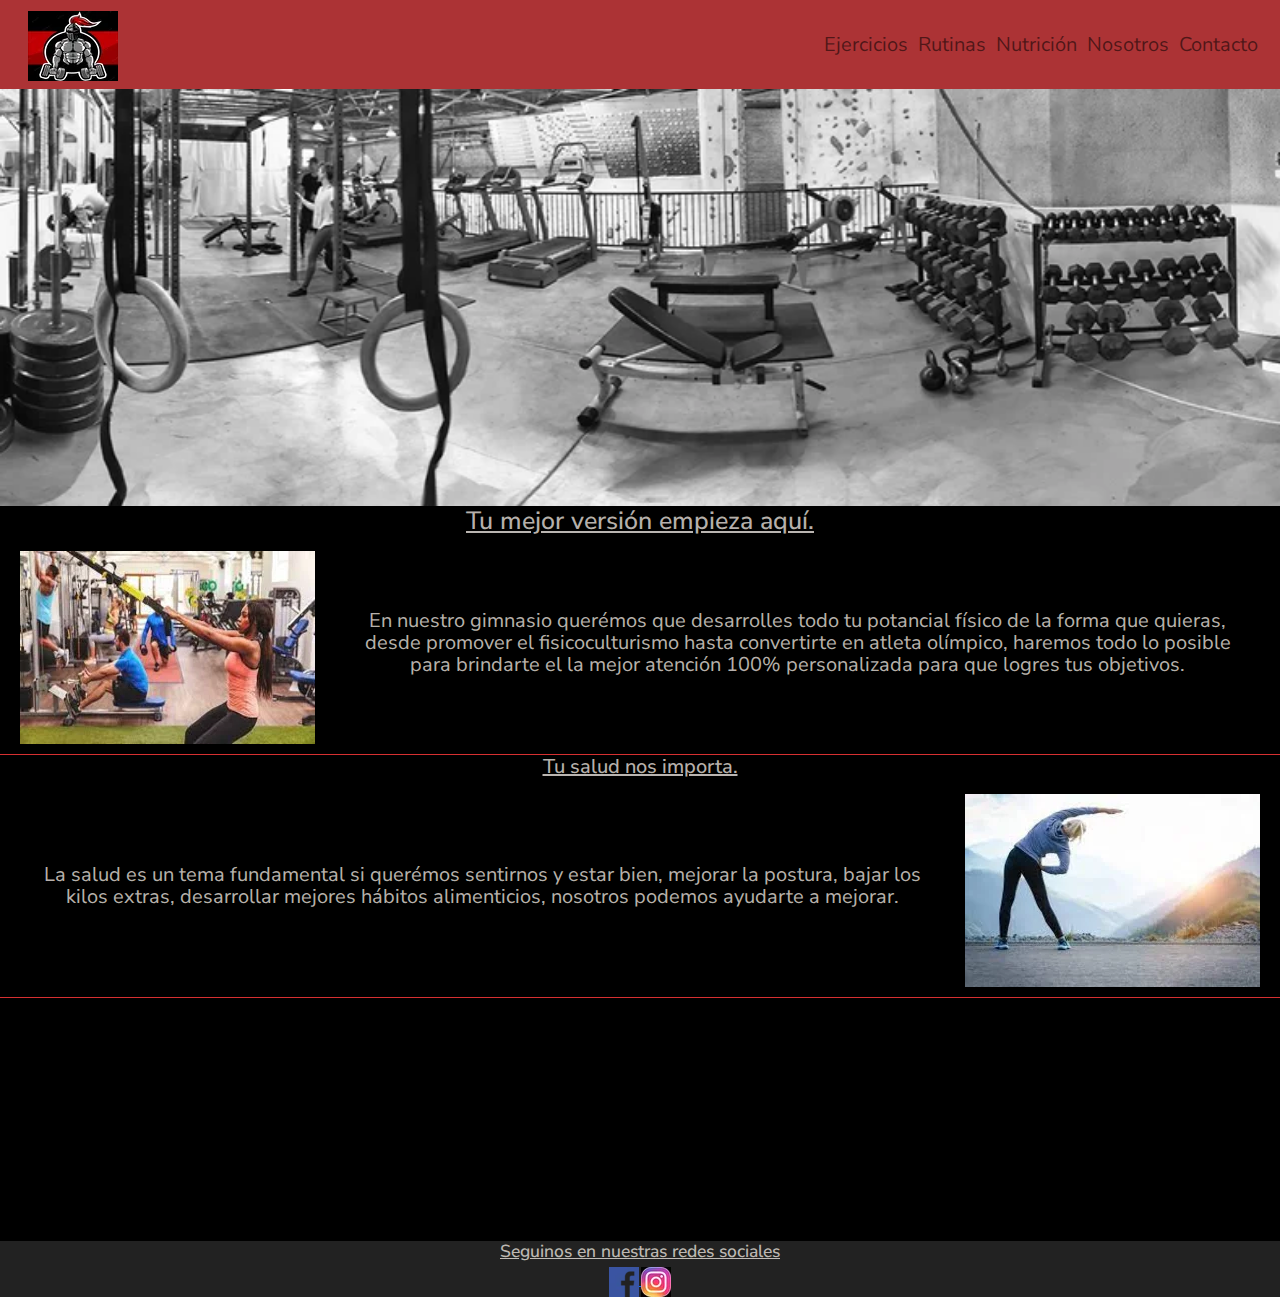
<file: index.html>
<!DOCTYPE html>
<html lang="en">
<head>
    <meta charset="UTF-8">
    <meta http-equiv="X-UA-Compatible" content="IE=edge">
    <meta name="viewport" content="width=device-width, initial-scale=1.0">
    <meta name="description" content="Entrenamiento personalizado en gimnasio en interiores, la mejor relación calidad-precio de la zona">
    <meta name="keywords" content="Gimnasio, Fitness, Salud, Hipertrofia, Bajar de peso, Ejercicio, Quemar grasa, Masa muscular, entrenamiento">
    <title>Rast Fitness Gym</title>
    <link rel="shortcut icon" href="./img/espartano-levantando-pesas.webp" type="image/x-icon">
    <link rel="stylesheet" href="./css/main.css"> 
    <link rel="stylesheet" href="./css/animate.css">
    <link href="https://cdn.jsdelivr.net/npm/bootstrap@5.0.2/dist/css/bootstrap.min.css" rel="stylesheet" integrity="sha384-EVSTQN3/azprG1Anm3QDgpJLIm9Nao0Yz1ztcQTwFspd3yD65VohhpuuCOmLASjC" crossorigin="anonymous">
</head>
<body>

        <!--empieza nav-->

        <nav class="navbar navbar-expand-lg navbar-light nav">
            <div class="container-fluid">
                <a class="navbar-brand" href="index.html">
                    <img src="./img/espartano-levantando-pesas.webp" alt="logo, espartano levantando pesas">
                </a>
                <button class="navbar-toggler" type="button" data-bs-toggle="collapse" data-bs-target="#navbarSupportedContent" aria-controls="navbarSupportedContent" aria-expanded="false" aria-label="Toggle navigation">
                <span class="navbar-toggler-icon"></span>
                </button>
                    <div class="collapse navbar-collapse" id="navbarSupportedContent">
                        <ul class="navbar-nav ms-auto mb-2 mb-lg-0">
                            <li class="nav-item">
                                <a class="nav-link" href="ejercicios.html">Ejercicios</a>
                            </li>
                            <li class="nav-item">
                                <a class="nav-link" href="rutinas.html">Rutinas</a>
                            </li>
                            <li class="nav-item">
                                <a class="nav-link" href="nutricion.html">Nutrición</a>
                            </li>
                            <li class="nav-item">
                                <a class="nav-link" href="nosotros.html">Nosotros</a>
                            </li>
                            <li class="nav-item">
                                <a class="nav-link" href="contacto.html">Contacto</a>
                            </li>
                        </ul>
                    </div>
            </div>
        </nav>  
    
        <!--cierra nav-->

        <!--empieza main-->
    
        <main class="main">
            <header class="wow fadeInLeft">
                <img src="./img/panoramica-gimnasio.webp" alt="Vista panoramica del gimnasio">
            </header>
            <article>
                <section class="wow fadeInLeft bord-red">
                    <h1>Tu mejor versión empieza aquí.</h1>
                    <div class="flexContainer">
                        <img src="./img/gimnasio-entrenamiento.webp" alt="Gente entrenando en un gimnasio" class="figureImg">
                        <div class="txtCenter">
                            <p>En nuestro gimnasio querémos que desarrolles todo tu potancial físico de la forma que quieras, desde promover el fisicoculturismo hasta convertirte en atleta olímpico, haremos todo lo posible para brindarte el la mejor atención 100% personalizada para que logres tus objetivos.</p>
                        </div>
                    </div>
                </section>
                <section class="wow fadeInLeftBig bord-red">
                    <h2>Tu salud nos importa.</h2>
                    <div class="flexContainer rowReverse">
                        <img src="./img/estiramiento-aire-libre.webp" alt="Mujer practicando estiramientos en la naturaleza" class="figureImg">
                        <div class="txtCenter">
                            <p class="textWhite">La salud es un tema fundamental si querémos sentirnos y estar bien, mejorar la postura, bajar los kilos extras, desarrollar mejores hábitos alimenticios, nosotros podemos ayudarte a mejorar.</p>
                        </div>
                    </div>
                </section>
                <section class="wow fadeInRightBig bord-red">
                    <h2>Cuida tu cuerpo.</h2>
                    <div class="flexContainer">
                        <img src="./img/expertos-rehabilitando-personas.webp" alt="Expertos guiando personas en su rehabilitación" class="figureImg">
                        <div class="txtCenter">
                            <p>La mejor forma de evitar problemas de salud, es previniéndolos, por eso en Rast ofrecemos una amplia asesoría sobre los principales temas de salud que atormentan a las personas hoy en día.</p>
                        </div>
                    </div>
                </section>
            </article>
        </main>
    
        <!--cierra main-->
    
        <!--empieza footer-->
    
        <footer class="pie">
            <h3>Seguinos en nuestras redes sociales</h3>
            <a href="https://www.coderhouse.com/" target="_blank">
                <img src="./img/facebook-icono.webp" alt="Seguinos en Facebook">
            </a>
            <a href="https://www.coderhouse.com/" target="_blank">
                <img src="./img/instagram-icono.webp" alt="Seguinos en Instagram">
            </a>
        </footer>
    
        <!--cierra footer-->
    
        <!--empiezan scripts-->
        <script src="https://cdn.jsdelivr.net/npm/bootstrap@5.0.2/dist/js/bootstrap.bundle.min.js" integrity="sha384-MrcW6ZMFYlzcLA8Nl+NtUVF0sA7MsXsP1UyJoMp4YLEuNSfAP+JcXn/tWtIaxVXM" crossorigin="anonymous"></script>
        <script src="js/wow.min.js"></script>
        <script>
            new WOW().init();
        </script>
    
        <!--cierran scripts-->
</body>
</html>
</file>
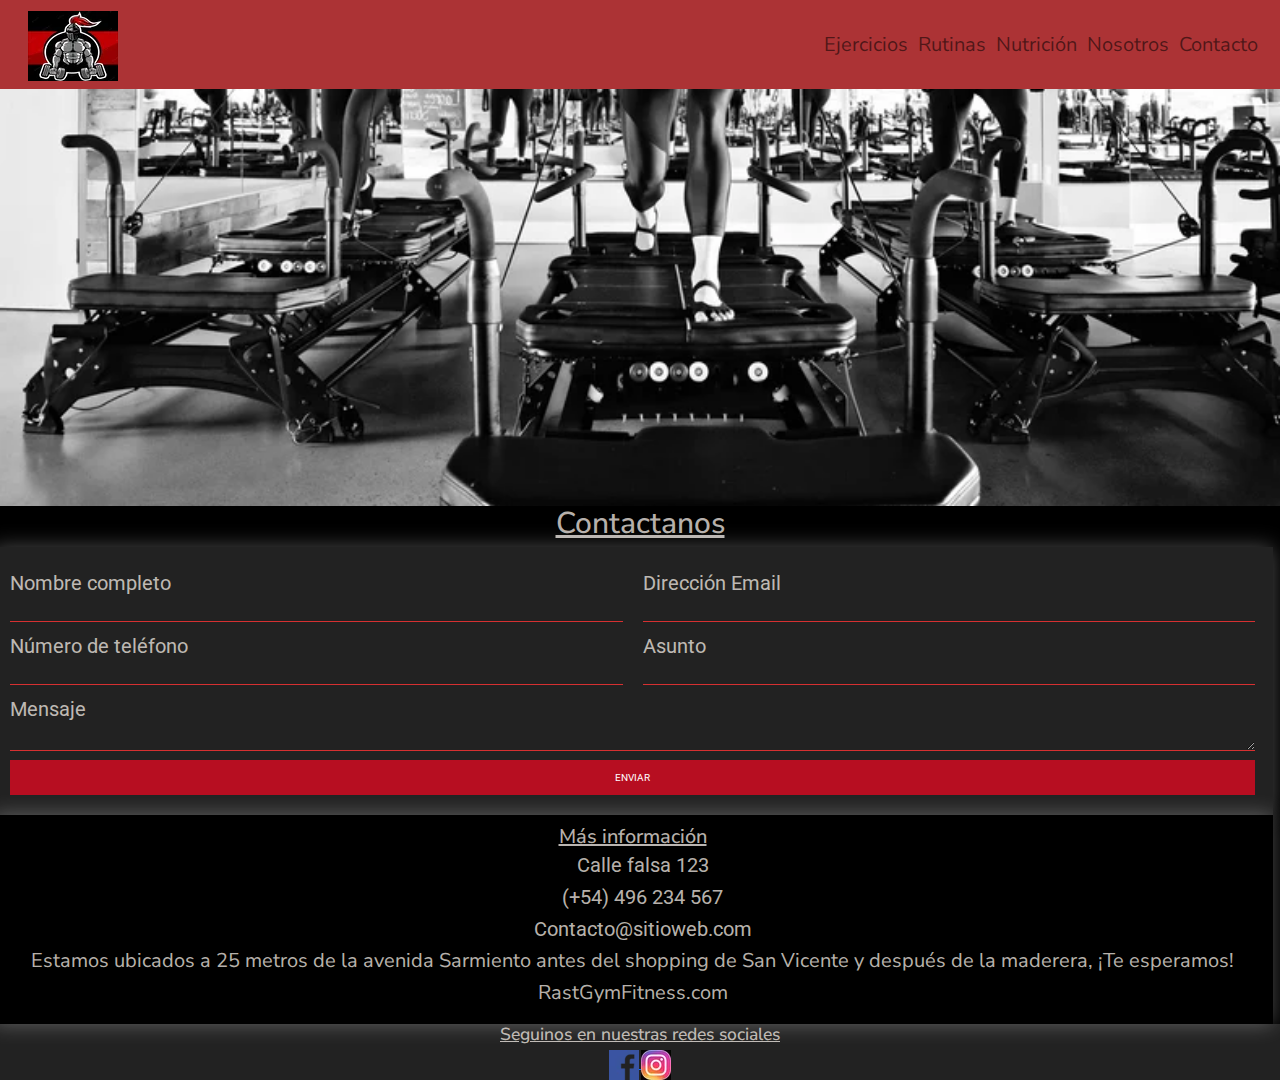
<file: contacto.html>
<!DOCTYPE html>
<html lang="en">
<head>
    <meta charset="UTF-8">
    <meta http-equiv="X-UA-Compatible" content="IE=edge">
    <meta name="viewport" content="width=device-width, initial-scale=1.0">
    <meta name="description" content="Para consultas particulares o más información acerca sobre gimnacio, dejanos un mensaje.">
    <meta name="keywords" content="Gimnasio, Fitness, Salud, Contacto, Bajar de peso, Ejercicio, Quemar grasa, entrenamiento">
    <title>Rast, contactanos</title>
    <link rel="shortcut icon" href="./img/espartano-levantando-pesas.webp" type="image/x-icon">
    <link rel="stylesheet" href="./css/main.css"> 
    <link rel="stylesheet" href="./css/animate.css">
    <link href="https://cdn.jsdelivr.net/npm/bootstrap@5.0.2/dist/css/bootstrap.min.css" rel="stylesheet" integrity="sha384-EVSTQN3/azprG1Anm3QDgpJLIm9Nao0Yz1ztcQTwFspd3yD65VohhpuuCOmLASjC" crossorigin="anonymous">
</head>
<body>

    <!--empieza nav-->

    <nav class="navbar navbar-expand-lg navbar-light nav">
        <div class="container-fluid">
            <a class="navbar-brand" href="index.html">
                <img src="./img/espartano-levantando-pesas.webp" alt="logo, espartano levantando pesas">
            </a>
            <button class="navbar-toggler" type="button" data-bs-toggle="collapse" data-bs-target="#navbarSupportedContent" aria-controls="navbarSupportedContent" aria-expanded="false" aria-label="Toggle navigation">
            <span class="navbar-toggler-icon"></span>
            </button>
                <div class="collapse navbar-collapse" id="navbarSupportedContent">
                <ul class="navbar-nav ms-auto mb-2 mb-lg-0">
                    <li class="nav-item">
                        <a class="nav-link" href="ejercicios.html">Ejercicios</a>
                    </li>
                    <li class="nav-item">
                        <a class="nav-link" href="rutinas.html">Rutinas</a>
                    </li>
                    <li class="nav-item">
                        <a class="nav-link" href="nutricion.html">Nutrición</a>
                    </li>
                    <li class="nav-item">
                        <a class="nav-link" href="nosotros.html">Nosotros</a>
                    </li>
                    <li class="nav-item">
                        <a class="nav-link" href="contacto.html">Contacto</a>
                    </li>
                </ul>
                </div>
        </div>
    </nav>
    
    <!--cierra nav-->

    <!--empieza main-->

    <main class="main">
        <header class="wow fadeInLeft">
            <img src="./img/personas-en-Caminadoras.webp" alt="Personas entrenando en caminadoras">
        </header>
        <section class="wow bounceInUp">
            <h1 class="logo">Contactanos</h1>
            <article class="contact-wrapper contentainer row col-12">
                <div class="contact-form col-sm-12 col-md-6 col-lg-12">
                    <form action="" class="">
                        <p>
                            <label class="pt-2" >Nombre completo</label>
                            <input type="text" name="nombre-completo" >
                        </p>
                        <p>
                            <label class="pt-2">Dirección Email</label>
                            <input type="email" name="email" >
                        </p>
                        <p>
                            <label class="pt-2">Número de teléfono</label>
                            <input type="tel" name="número-de-teléfono">
                        </p>
                        <p>
                            <label class="pt-2">Asunto</label>
                            <input type="text" name="asunto" >
                        </p>
                        <p class="block">
                           <label class="pt-2">Mensaje</label> 
                           <textarea name="Mensaje" rows="1" ></textarea>
                        </p>
                        
                        <p class="text-center block">
                            <a id="link404" class="" href="./error404.html">
                                enviar                                                       
                            </a>
                        </p>                       
                    </form>
                </div>
                <div class="contact-info col-sm-12 col-md-6 col-lg-12">
                    <h2>Más información</h3>
                    <ul>
                        <li class="textWhite"><p>Calle falsa 123</p></li>
                        <li class="textWhite"><p>(+54) 496 234 567</p></li>
                        <li class="textWhite"><p>Contacto@sitioweb.com</p></li>
                    </ul>
                    <p class="textWhite">Estamos ubicados a 25 metros de la avenida Sarmiento antes del shopping de San Vicente y después de la maderera, ¡Te esperamos!</p>
                    <p class="textWhite">RastGymFitness.com</p>
                </div>
            </article>
        </section> 
    </main>

    <!--cierra main-->

    <!--empieza footer-->

    <footer class="pie">
        <h3>Seguinos en nuestras redes sociales</h3>
        <a href="https://www.coderhouse.com/" target="_blank">
            <img src="./img/facebook-icono.webp" alt="Seguinos en Facebook">
        </a>
        <a href="https://www.coderhouse.com/" target="_blank">
            <img src="./img/instagram-icono.webp" alt="Seguinos en Instagram">
        </a>
    </footer>

    <!--cierra footer-->

    <!--empiezan scripts-->

    <script src="https://cdn.jsdelivr.net/npm/bootstrap@5.0.2/dist/js/bootstrap.bundle.min.js" integrity="sha384-MrcW6ZMFYlzcLA8Nl+NtUVF0sA7MsXsP1UyJoMp4YLEuNSfAP+JcXn/tWtIaxVXM" crossorigin="anonymous"></script>
    <script src="js/wow.min.js"></script>
        <script>
            new WOW().init();
        </script>

    <!--cierran scripts-->
</body>
</html>
</file>
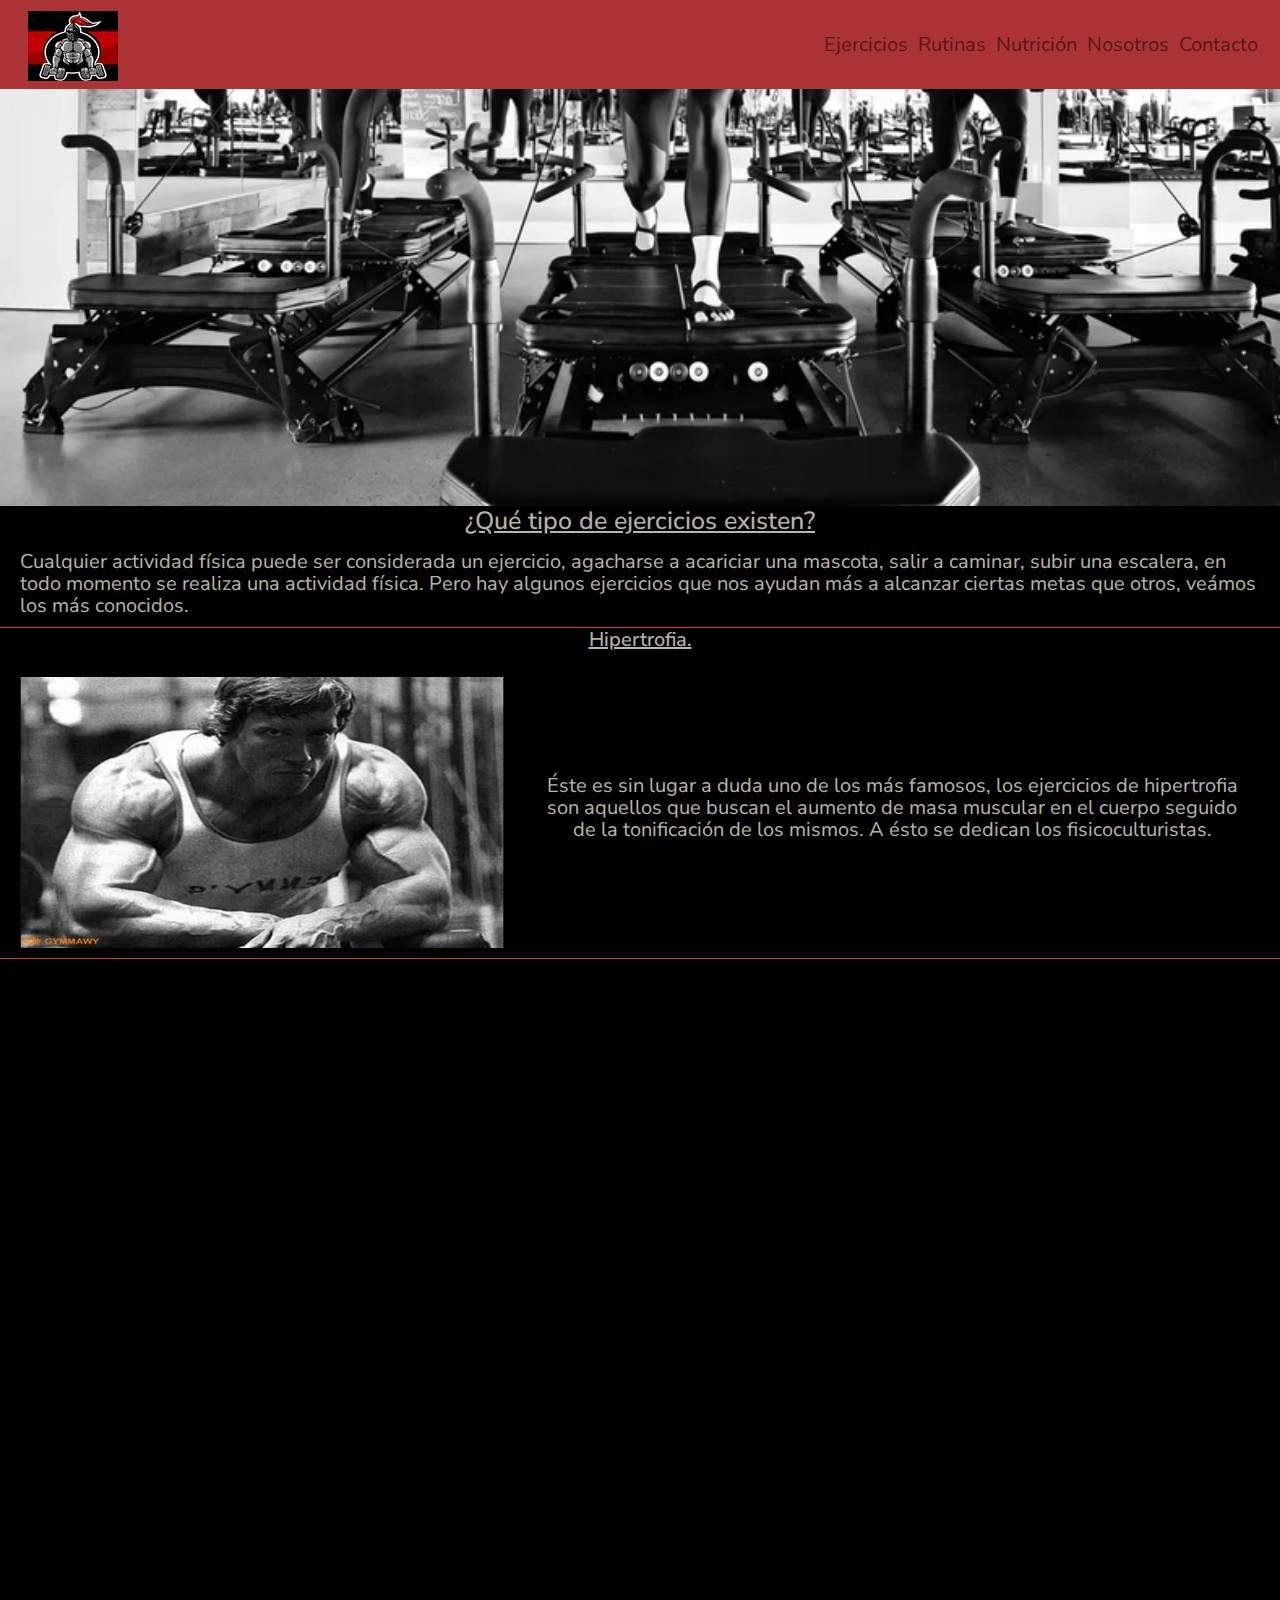
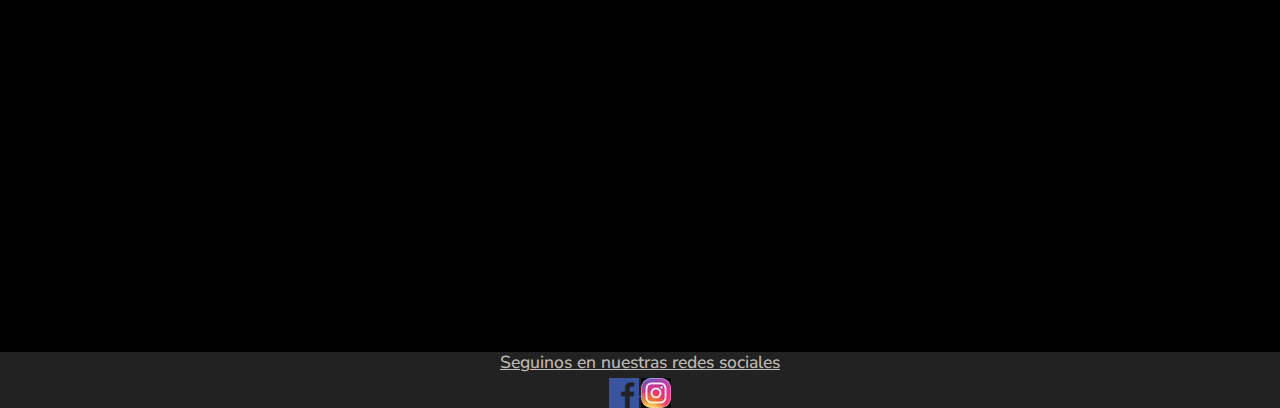
<file: ejercicios.html>
<!DOCTYPE html>
<html lang="en">
<head>
    <meta charset="UTF-8">
    <meta http-equiv="X-UA-Compatible" content="IE=edge">
    <meta name="viewport" content="width=device-width, initial-scale=1.0">
    <meta name="description" content="Los principales tipos de ejercicios más populares de los últimos tiempos.">
    <meta name="keywords" content="Gimnasio, Fitness, Salud, Hipertrofia, Modo bestia, Espartano, Bajar de peso, Ejercicio, Quemar grasa, Masa muscular, entrenamiento">
    <title>Tipos de ejercicios</title>
    <link rel="shortcut icon" href="./img/espartano-levantando-pesas.webp" type="image/x-icon">
    <link rel="stylesheet" href="./css/main.css"> 
    <link rel="stylesheet" href="./css/animate.css">
    <link href="https://cdn.jsdelivr.net/npm/bootstrap@5.0.2/dist/css/bootstrap.min.css" rel="stylesheet" integrity="sha384-EVSTQN3/azprG1Anm3QDgpJLIm9Nao0Yz1ztcQTwFspd3yD65VohhpuuCOmLASjC" crossorigin="anonymous">
</head>
<body>

    <!--empieza nav-->

        <nav class="navbar navbar-expand-lg navbar-light nav">
            <div class="container-fluid">
                <a class="navbar-brand" href="index.html">
                    <img src="./img/espartano-levantando-pesas.webp" alt="logo, espartano levantando pesas">
                </a>
                <button class="navbar-toggler" type="button" data-bs-toggle="collapse" data-bs-target="#navbarSupportedContent" aria-controls="navbarSupportedContent" aria-expanded="false" aria-label="Toggle navigation">
                <span class="navbar-toggler-icon"></span>
                </button>
                    <div class="collapse navbar-collapse" id="navbarSupportedContent">
                    <ul class="navbar-nav ms-auto mb-2 mb-lg-0">
                        <li class="nav-item">
                            <a class="nav-link" href="ejercicios.html">Ejercicios</a>
                        </li>
                        <li class="nav-item">
                            <a class="nav-link" href="rutinas.html">Rutinas</a>
                        </li>
                        <li class="nav-item">
                            <a class="nav-link" href="nutricion.html">Nutrición</a>
                        </li>
                        <li class="nav-item">
                            <a class="nav-link" href="nosotros.html">Nosotros</a>
                        </li>
                        <li class="nav-item">
                            <a class="nav-link" href="contacto.html">Contacto</a>
                        </li>
                    </ul>
                    </div>
            </div>
        </nav>

        <!--cierra nav-->

        <!--empieza main-->
  
    <main class="main">
        <header class="wow fadeInLeft">
            <img src="./img/personas-en-Caminadoras.webp" alt="Personas entrenando en caminadoras">
        </header>
        <article>
            <section  class="wow fadeInLeft bord-red">
                <div class="tittle">
                    <h1>¿Qué tipo de ejercicios existen?</h1>
                </div>
                <p>Cualquier actividad física puede ser considerada un ejercicio, agacharse a acariciar una mascota, salir a caminar, subir una escalera, en todo momento se realiza una actividad física. Pero hay algunos ejercicios que nos ayudan más a alcanzar ciertas metas que otros, veámos los más conocidos.</p>
            </section>
            <section class="hipertrofia wow fadeInLeftBig">
                <div class="tittle">
                    <h2>Hipertrofia.</h2>
                </div>
                <div class="flexContainer bg-black bord-red">
                    <img src="./img/arnold-schwarzenegger-mirada-intimidante.webp" alt="Imagen de Arnold Schwarzenegger sentado con mirada intimidante en el gimnasio" class="figureImg">
                    <div class="txtCenter">
                    <p>Éste es sin lugar a duda uno de los más famosos, los ejercicios de hipertrofia son aquellos que buscan el aumento de masa muscular en el cuerpo seguido de la tonificación de los mismos. A ésto se dedican los fisicoculturistas.</p>
                    </div>
                </div>
            </section>
            <section class="tonificacion wow fadeInRightBig bord-red">
                <div class="tittle">
                    <h2>Tonificación.</h2>
                </div>
                <div class="flexContainer rowReverse bg-black">
                    <img src="./img/cuerpo-tonificado.webp" alt="Imagen de antes y después de un cuerpo tonificado y más definido" class="figureImg">
                    <div class="txtCenter">
                    <p>Los ejercicios de tonificación son principalmente orientados a la disminución de la grasa corporal y por consecuencia definir más los músculos del cuerpo.</p>
                    </div>
                </div>
            </section>
            <section class="fuerza wow fadeInLeftBig bord-red">
                <div class="tittle">
                    <h2>Fuerza.</h2>
                </div>
                <div class="flexContainer bg-black">
                    <img src="./img/calistenia-fuerza.webp" alt="Imagen de ejercicio calisténico sosteniendo el cuerpo en el aire con solo las manos apuyadas sobre paralelas" class="figureImg">
                    <div class="txtCenter">
                        <p>Éstos ejercicios se volvieron muy populares a través de la Calistenia, buscan aumentar la fuerza máxima y total que puedas con tus músculos (que no tiene mucho que ver con el tamaño de los mismos)</p>
                    </div>
                </div>
            </section>
            <section class="resistencia wow fadeInRightBig bord-red">
                <div class="tittle">
                    <h2>Resistencia.</h2>
                </div>
                <div class="flexContainer rowReverse bg-black">
                    <img src="./img/ciclismo-estatico-resistencia.webp" alt="Imagen de personas en bicicletas estáticas haciendo ejercicio" class="figureImg">
                    <div class="txtCenter">
                    <p>Los maratonistas y ciclistas son los primeros que se nos vienen a la mente cuando de ejercicios de resistencia se habla, estos ejercicios buscan aumentar la capacidad cardiovascular para realizar ciertas actividades por prolongados periodos de tiempo.</p>
                    </div>
                </div>
            </section>
        </article>
    </main>

    <!--cierra main-->

    <!--empieza footer-->

    <footer class="pie">
        <h3>Seguinos en nuestras redes sociales</h3>
        <a href="https://www.coderhouse.com/" target="_blank">
            <img src="./img/facebook-icono.webp" alt="Seguinos en Facebook">
        </a>
        <a href="https://www.coderhouse.com/" target="_blank">
            <img src="./img/instagram-icono.webp" alt="Seguinos en Instagram">
        </a>
    </footer>

    <!--cierra footer-->

    <!--empiezan scripts-->

    <script src="https://cdn.jsdelivr.net/npm/bootstrap@5.0.2/dist/js/bootstrap.bundle.min.js" integrity="sha384-MrcW6ZMFYlzcLA8Nl+NtUVF0sA7MsXsP1UyJoMp4YLEuNSfAP+JcXn/tWtIaxVXM" crossorigin="anonymous"></script>
    <script src="js/wow.min.js"></script>
        <script>
            new WOW().init();
        </script>

    <!--cierran scripts-->
</body>
</html>
</file>
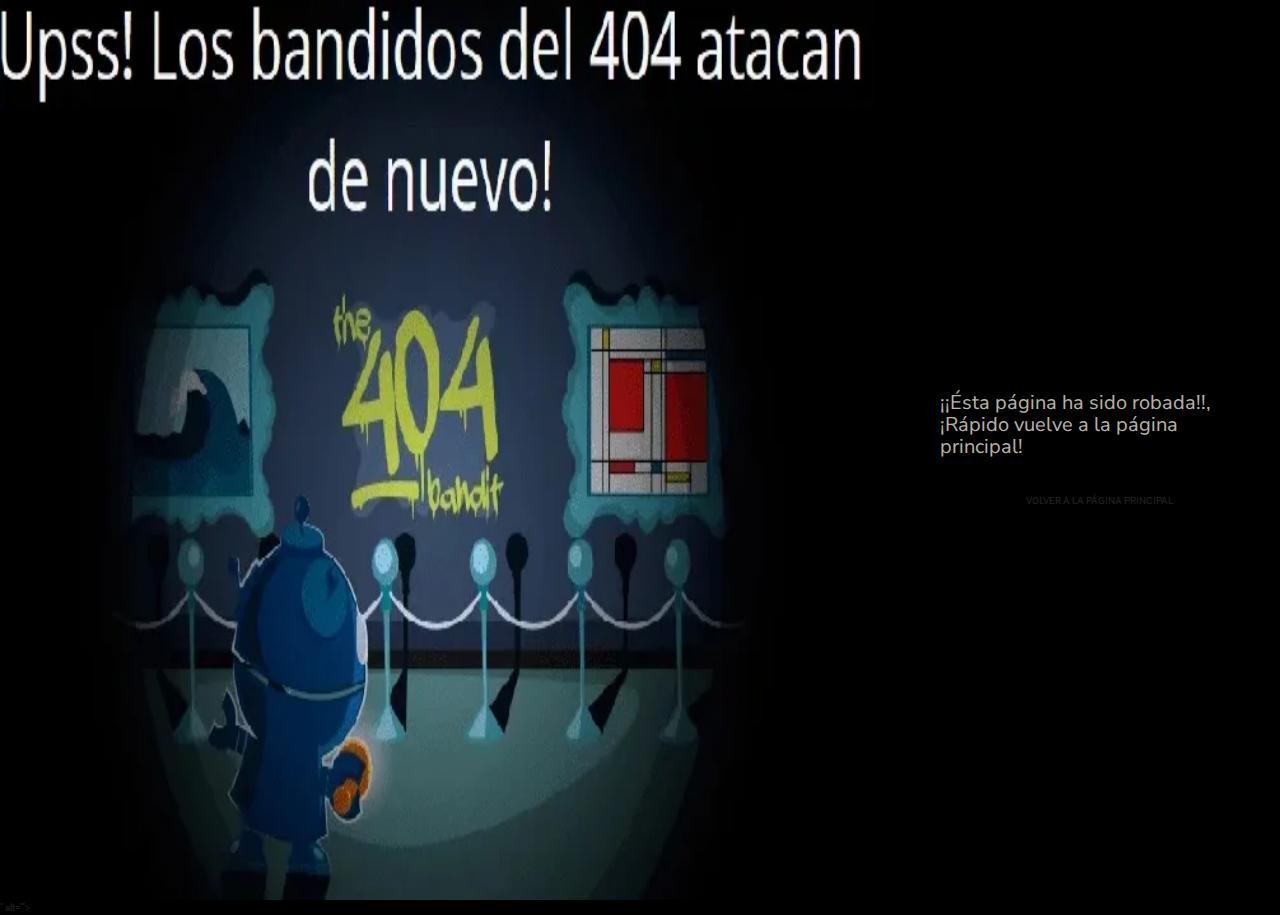
<file: error404.html>
<!DOCTYPE html>
<html lang="en">
<head>
    <meta charset="UTF-8">
    <meta http-equiv="X-UA-Compatible" content="IE=edge">
    <meta name="viewport" content="width=device-width, initial-scale=1.0">
    <meta name="description" content="página de error 404 para el botón de enviar del contacto del sitio">
    <meta name="keywords" content="error 404, problema, error, 404, volver al index">
    <title>Error 404</title>
    <link rel="shortcut icon" href="./img/espartano-levantando-pesas.webp" type="image/x-icon">
    <link rel="stylesheet" href="./css/main.css">
</head>
<body>
    <main id="error404">
        <div>
            <img src="./img/error-404-page.webp" alt="Los bandidos del 404 se robaron la página.">" alt="">
        </div>       
        <ul class="txtCenter flex">
            <p class="textWhite">¡¡Ésta página ha sido robada!!, ¡Rápido vuelve a la página principal!</p>
            <div>
                <a class="btn" href="./index.html">
                    Volver a la página principal
                    </a>
            </div>
        </ul>
    </main>
</body>
</html>
</file>
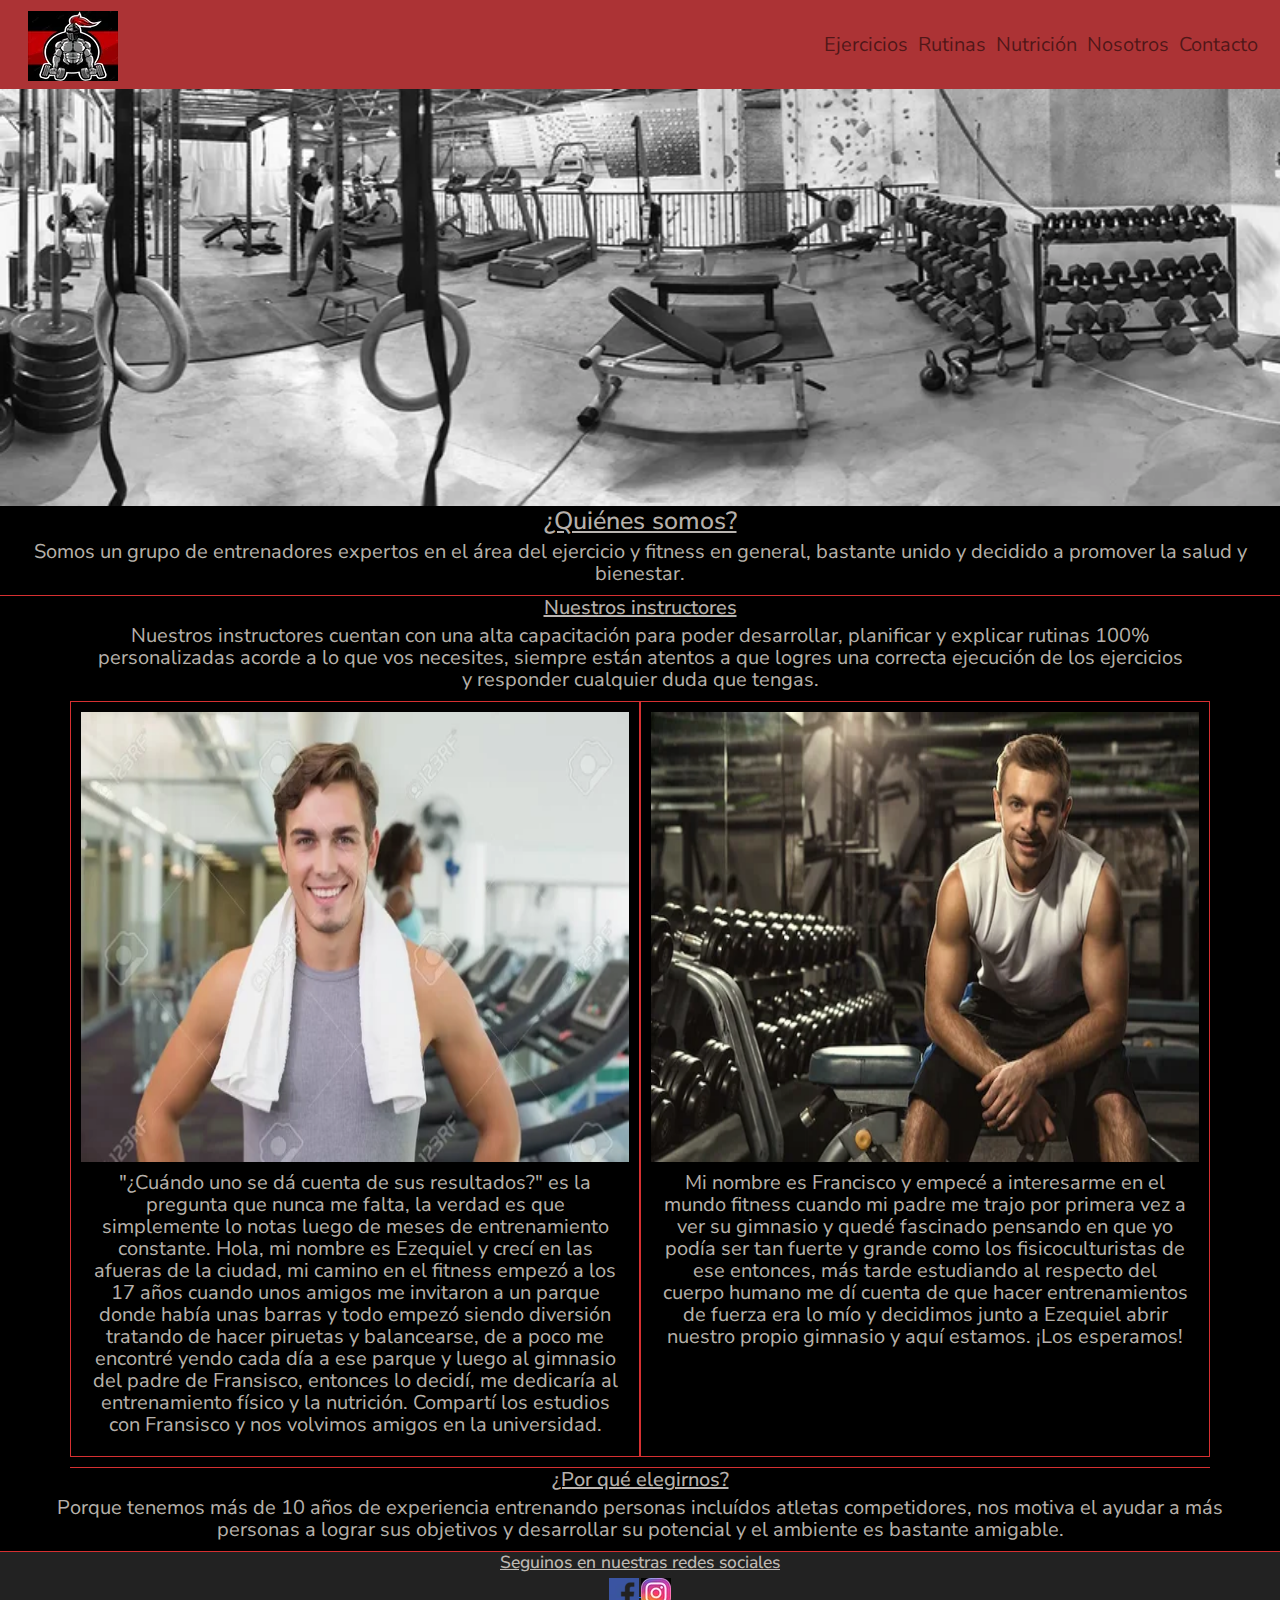
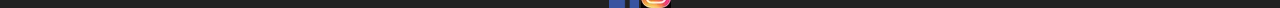
<file: nosotros.html>
<!DOCTYPE html>
<html lang="en">
<head>
    <meta charset="UTF-8">
    <meta http-equiv="X-UA-Compatible" content="IE=edge">
    <meta name="viewport" content="width=device-width, initial-scale=1.0">
    <meta name="description" content="Instructores atentos y formados son los que te guiarán a tu mejor versión física en nuestro gimnasio.">
    <meta name="keywords" content="Gimnasio, Fitness, Salud, Nosotros, Bajar de peso, Nuestra historia, Ejercicio, Quemar grasa, Masa muscular, Entrenamiento, Hipertrofia">
    <title>Acerca de nosotros</title>
    <link rel="shortcut icon" href="./img/espartano-levantando-pesas.webp" type="image/x-icon">
    <link rel="stylesheet" href="./css/main.css"> 
    <link rel="stylesheet" href="./css/animate.css">
    <link href="https://cdn.jsdelivr.net/npm/bootstrap@5.0.2/dist/css/bootstrap.min.css" rel="stylesheet" integrity="sha384-EVSTQN3/azprG1Anm3QDgpJLIm9Nao0Yz1ztcQTwFspd3yD65VohhpuuCOmLASjC" crossorigin="anonymous">
</head>
<body>

    <!--empieza nav-->

    <nav class="navbar navbar-expand-lg navbar-light nav">
        <div class="container-fluid">
            <a class="navbar-brand" href="index.html">
                <img src="./img/espartano-levantando-pesas.webp" alt="logo, espartano levantando pesas">
            </a>
            <button class="navbar-toggler" type="button" data-bs-toggle="collapse" data-bs-target="#navbarSupportedContent" aria-controls="navbarSupportedContent" aria-expanded="false" aria-label="Toggle navigation">
            <span class="navbar-toggler-icon"></span>
            </button>
                <div class="collapse navbar-collapse" id="navbarSupportedContent">
                <ul class="navbar-nav ms-auto mb-2 mb-lg-0">
                    <li class="nav-item">
                        <a class="nav-link" href="ejercicios.html">Ejercicios</a>
                    </li>
                    <li class="nav-item">
                        <a class="nav-link" href="rutinas.html">Rutinas</a>
                    </li>
                    <li class="nav-item">
                        <a class="nav-link" href="nutricion.html">Nutrición</a>
                    </li>
                    <li class="nav-item">
                        <a class="nav-link" href="nosotros.html">Nosotros</a>
                    </li>
                    <li class="nav-item">
                        <a class="nav-link" href="contacto.html">Contacto</a>
                    </li>
                </ul>
                </div>
        </div>
    </nav>
    
    <!--cierra nav-->

    <!--empieza main-->

    <main class="main">
        <header class="wow fadeInLeft">
            <img src="./img/panoramica-gimnasio.webp" alt="Vista panoramica del gimnasio">
        </header>
        <article>
            <section class="bord-red text-center">
                <h1>¿Quiénes somos?</h1>
                <p>Somos un grupo de entrenadores expertos en el área del ejercicio y fitness en general, bastante unido y decidido a promover la salud y bienestar.</p>
            </section>
            <section class="bord-red text-center container">
                <h2>Nuestros instructores</h2>
                <p>Nuestros instructores cuentan con una alta capacitación para poder desarrollar, planificar y explicar rutinas 100% personalizadas acorde a lo que vos necesites, siempre están atentos a que logres una correcta ejecución de los ejercicios y responder cualquier duda que tengas.</p>
                <div class="row">                   
                    <figure class="col-lg-6 col-md-12 col-sm-12 p-3 bord-red-total">
                        <img src="./img/entrenador-gimnasio-socio.webp" alt="Imagen del socio y entrenador del gimnasio" class="imgG4">
                        <figcaption class=" textWhite p-3">"¿Cuándo uno se dá cuenta de sus resultados?" es la pregunta que nunca me falta, la verdad es que simplemente lo notas luego de meses de entrenamiento constante. Hola, mi nombre es Ezequiel y crecí en las afueras de la ciudad, mi camino en el fitness empezó a los 17 años cuando unos amigos me invitaron a un parque donde había unas barras y todo empezó siendo diversión tratando de hacer piruetas y balancearse, de a poco me encontré yendo cada día a ese parque y luego al gimnasio del padre de Fransisco, entonces lo decidí, me dedicaría al entrenamiento físico y la nutrición. Compartí los estudios con Fransisco y nos volvimos amigos en la universidad.</figcaption>
                    </figure>
                    <figure class="col-lg-6 col-md-12 col-sm-12 p-3 bord-red-total">
                        <img src="./img/entrenador-gimnasio-dueño.webp" alt="Imagen del dueño y entrenador del gimnasio" class="imgG4">
                        <figcaption class="textWhite p-3">Mi nombre es Francisco y empecé a interesarme en el mundo fitness cuando mi padre me trajo por primera vez a ver su gimnasio y quedé fascinado pensando en que yo podía ser tan fuerte y grande como los fisicoculturistas de ese entonces, más tarde estudiando al respecto del cuerpo humano me dí cuenta de que hacer entrenamientos de fuerza era lo mío y decidimos junto a Ezequiel abrir nuestro propio gimnasio y aquí estamos. ¡Los esperamos!</figcaption>               
                    </figure>
                </div>            
            </section>
            <section class="bord-red text-center">
                <h2>¿Por qué elegirnos?</h2>
                <p>Porque tenemos más de 10 años de experiencia entrenando personas incluídos atletas competidores, nos motiva el ayudar a más personas a lograr sus objetivos y desarrollar su potencial y el ambiente es bastante amigable.</p>
            </section>
        </article>
    </main>

    <!--cierra main-->

    <!--empieza footer-->

    <footer class="pie">
        <h3>Seguinos en nuestras redes sociales</h3>
        <a href="https://www.coderhouse.com/" target="_blank">
            <img src="./img/facebook-icono.webp" alt="Seguinos en Facebook">
        </a>
        <a href="https://www.coderhouse.com/" target="_blank">
            <img src="./img/instagram-icono.webp" alt="Seguinos en Instagram">
        </a>
    </footer>

    <!--cierra footer-->

    <!--empiezan scripts-->

    <script src="https://cdn.jsdelivr.net/npm/bootstrap@5.0.2/dist/js/bootstrap.bundle.min.js" integrity="sha384-MrcW6ZMFYlzcLA8Nl+NtUVF0sA7MsXsP1UyJoMp4YLEuNSfAP+JcXn/tWtIaxVXM" crossorigin="anonymous"></script>
    <script src="js/wow.min.js"></script>
        <script>
            new WOW().init();
        </script>

    <!--cierran scripts-->
</body>
</html>
</file>
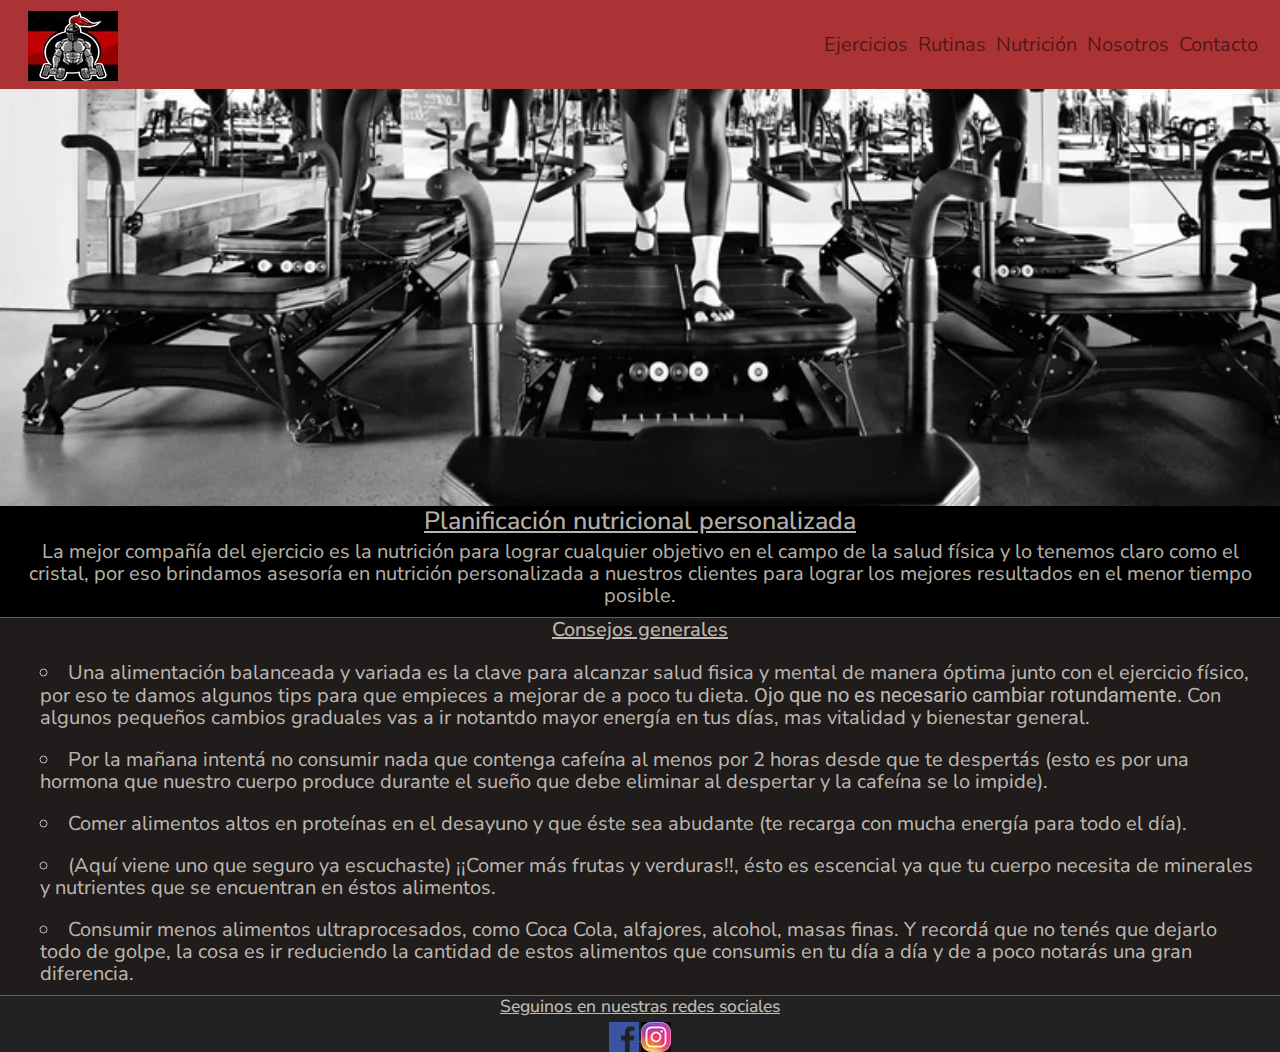
<file: nutricion.html>
<!DOCTYPE html>
<html lang="en">
<head>
    <meta charset="UTF-8">
    <meta http-equiv="X-UA-Compatible" content="IE=edge">
    <meta name="viewport" content="width=device-width, initial-scale=1.0">
    <meta name="description" content="Planificación y orientación nutricional para que desarrolles tu mejor estado físico">
    <meta name="keywords" content="Gimnasio, Fitness, Salud, Nutrición, Bajar de peso, Ejercicio, Quemar grasa, Masa muscular, entrenamiento, Comida saludable">
    <title>Asesoramiento nutricional</title>
    <link rel="shortcut icon" href="./img/espartano-levantando-pesas.webp" type="image/x-icon">
    <link rel="stylesheet" href="./css/main.css"> 
    <link rel="stylesheet" href="./css/animate.css">
    <link href="https://cdn.jsdelivr.net/npm/bootstrap@5.0.2/dist/css/bootstrap.min.css" rel="stylesheet" integrity="sha384-EVSTQN3/azprG1Anm3QDgpJLIm9Nao0Yz1ztcQTwFspd3yD65VohhpuuCOmLASjC" crossorigin="anonymous">
</head>
<body>

    <!--empieza nav-->

    <nav class="navbar navbar-expand-lg navbar-light nav">
        <div class="container-fluid">
            <a class="navbar-brand" href="index.html">
                <img src="./img/espartano-levantando-pesas.webp" alt="logo, espartano levantando pesas">
            </a>
            <button class="navbar-toggler" type="button" data-bs-toggle="collapse" data-bs-target="#navbarSupportedContent" aria-controls="navbarSupportedContent" aria-expanded="false" aria-label="Toggle navigation">
            <span class="navbar-toggler-icon"></span>
            </button>
                <div class="collapse navbar-collapse" id="navbarSupportedContent">
                <ul class="navbar-nav ms-auto mb-2 mb-lg-0">
                    <li class="nav-item">
                        <a class="nav-link" href="ejercicios.html">Ejercicios</a>
                    </li>
                    <li class="nav-item">
                        <a class="nav-link" href="rutinas.html">Rutinas</a>
                    </li>
                    <li class="nav-item">
                        <a class="nav-link" href="nutricion.html">Nutrición</a>
                    </li>
                    <li class="nav-item">
                        <a class="nav-link" href="nosotros.html">Nosotros</a>
                    </li>
                    <li class="nav-item">
                        <a class="nav-link" href="contacto.html">Contacto</a>
                    </li>
                </ul>
                </div>
        </div>
    </nav>
        
    <!--cierra nav-->

    <!--empieza main-->

    <main class="main">
        <header class="wow fadeInLeft">
            <img src="./img/personas-en-Caminadoras.webp" alt="Personas entrenando en caminadoras">
        </header>
        <article>
            <section class="bord-red text-center">
                <h1>Planificación nutricional personalizada</h1>
                <p>La mejor compañía del ejercicio es la nutrición para lograr cualquier objetivo en el campo de la salud física y lo tenemos claro como el cristal, por eso brindamos asesoría en nutrición personalizada a nuestros clientes para lograr los mejores resultados en el menor tiempo posible.</p>
            </section>
            <section class="bord-red menuList">
                <h2 >Consejos generales</h2>
                <ul>
                    <li class="list textWhite">Una alimentación balanceada y variada es la clave para alcanzar salud fisica y mental de manera óptima junto con el ejercicio físico, por eso te damos algunos tips para que empieces a mejorar de a poco tu dieta. <span>Ojo que no es necesario cambiar rotundamente.</span> Con algunos pequeños cambios graduales vas a ir notantdo mayor energía en tus días, mas vitalidad y bienestar general.</li>
                    <li class="list textWhite">Por la mañana intentá no consumir nada que contenga cafeína al menos por 2 horas desde que te despertás (esto es por una hormona que nuestro cuerpo produce durante el sueño que debe eliminar al despertar y la cafeína se lo impide).</li>
                    <li class="list textWhite">Comer alimentos altos en proteínas en el desayuno y que éste sea abudante (te recarga con mucha energía para todo el día).</li>
                    <li class="list textWhite">(Aquí viene uno que seguro ya escuchaste) ¡¡Comer más frutas y verduras!!, ésto es escencial ya que tu cuerpo necesita de minerales y nutrientes que se encuentran en éstos alimentos.</li>
                    <li class="list textWhite">Consumir menos alimentos ultraprocesados, como Coca Cola, alfajores, alcohol, masas finas. Y recordá que no tenés que dejarlo todo de golpe, la cosa es ir reduciendo la cantidad de estos alimentos que consumis en tu día a día y de a poco notarás una gran diferencia.</li>
                </ul>
            </section>
        </article>
    </main>

    <!--cierra main-->

    <!--empieza footer-->

    <footer class="pie">
        <h3>Seguinos en nuestras redes sociales</h3>
        <a href="https://www.coderhouse.com/" target="_blank">
            <img src="./img/facebook-icono.webp" alt="Seguinos en Facebook">
        </a>
        <a href="https://www.coderhouse.com/" target="_blank">
            <img src="./img/instagram-icono.webp" alt="Seguinos en Instagram">
        </a>
    </footer>

    <!--cierra footer-->

    <!--empiezan scripts-->

    <script src="https://cdn.jsdelivr.net/npm/bootstrap@5.0.2/dist/js/bootstrap.bundle.min.js" integrity="sha384-MrcW6ZMFYlzcLA8Nl+NtUVF0sA7MsXsP1UyJoMp4YLEuNSfAP+JcXn/tWtIaxVXM" crossorigin="anonymous"></script>
    <script src="js/wow.min.js"></script>
        <script>
            new WOW().init();
        </script>

    <!--cierran scripts-->
</body>
</html>
</file>
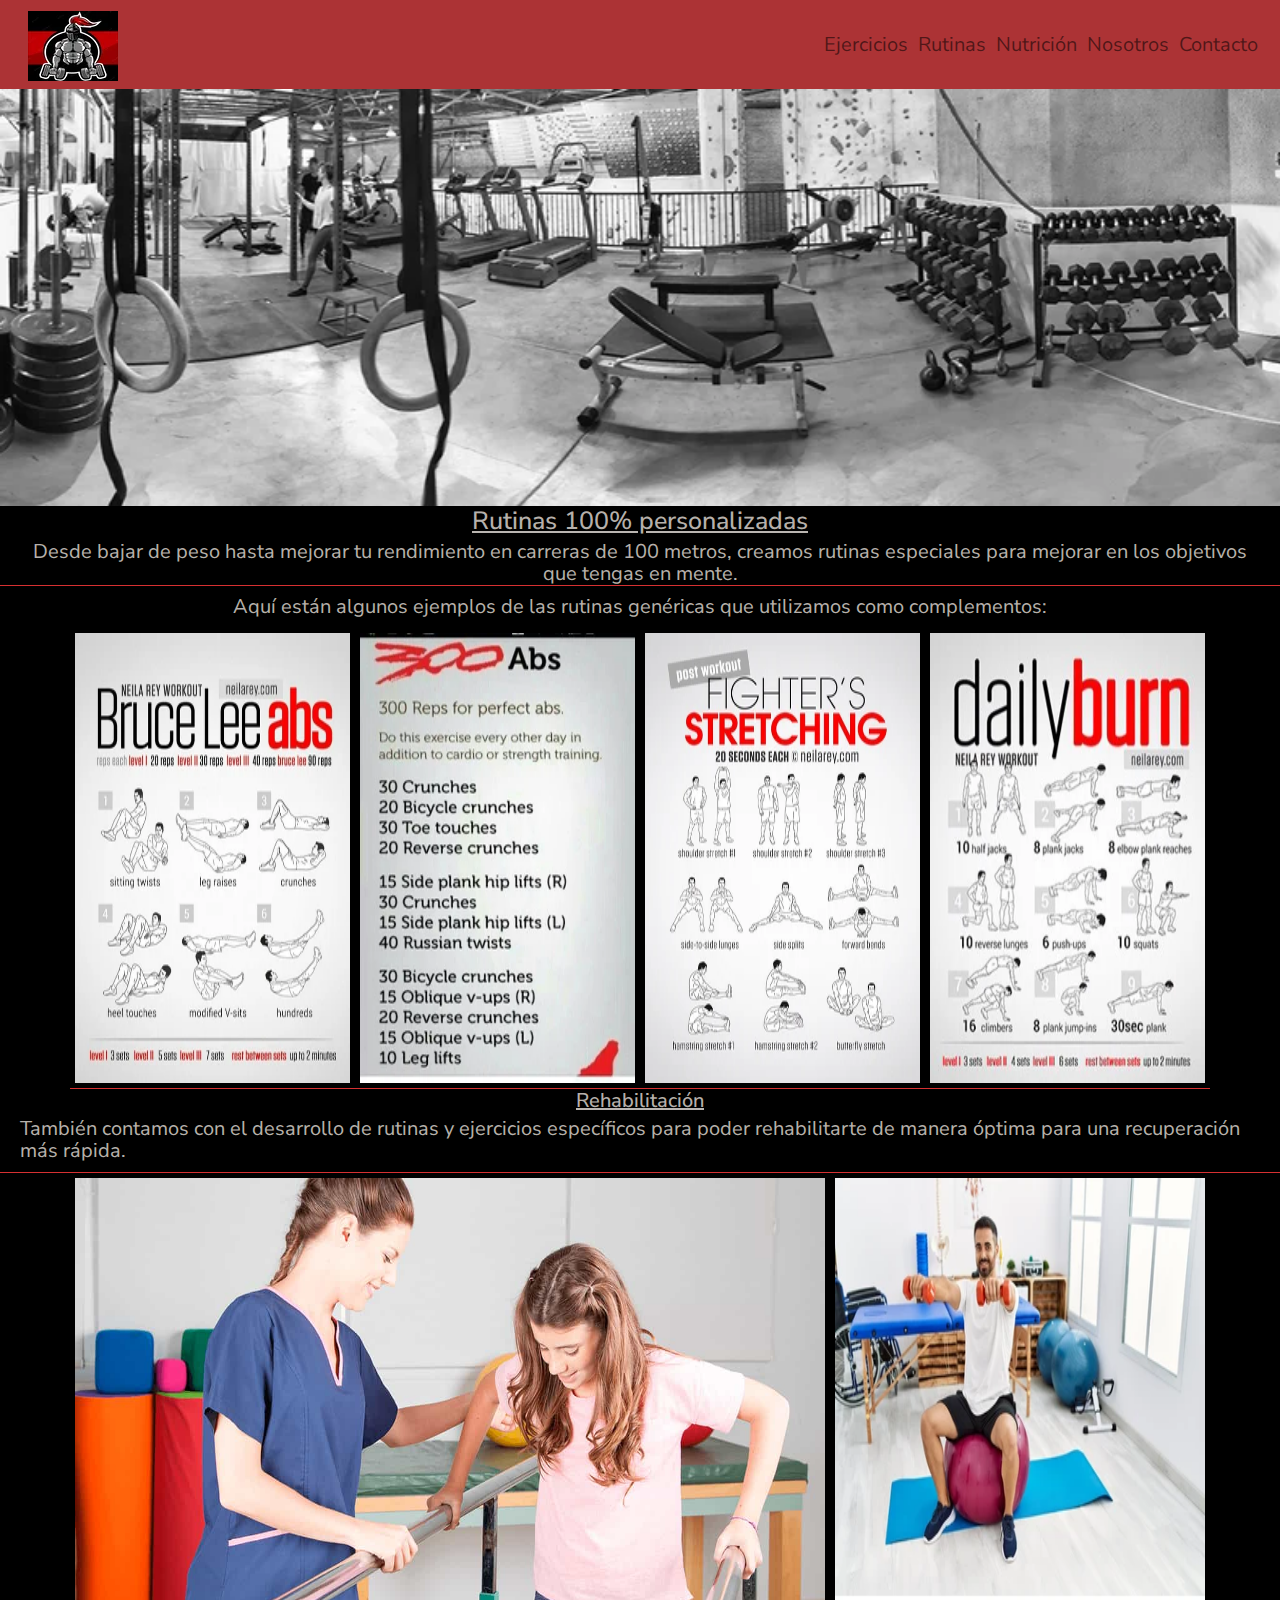
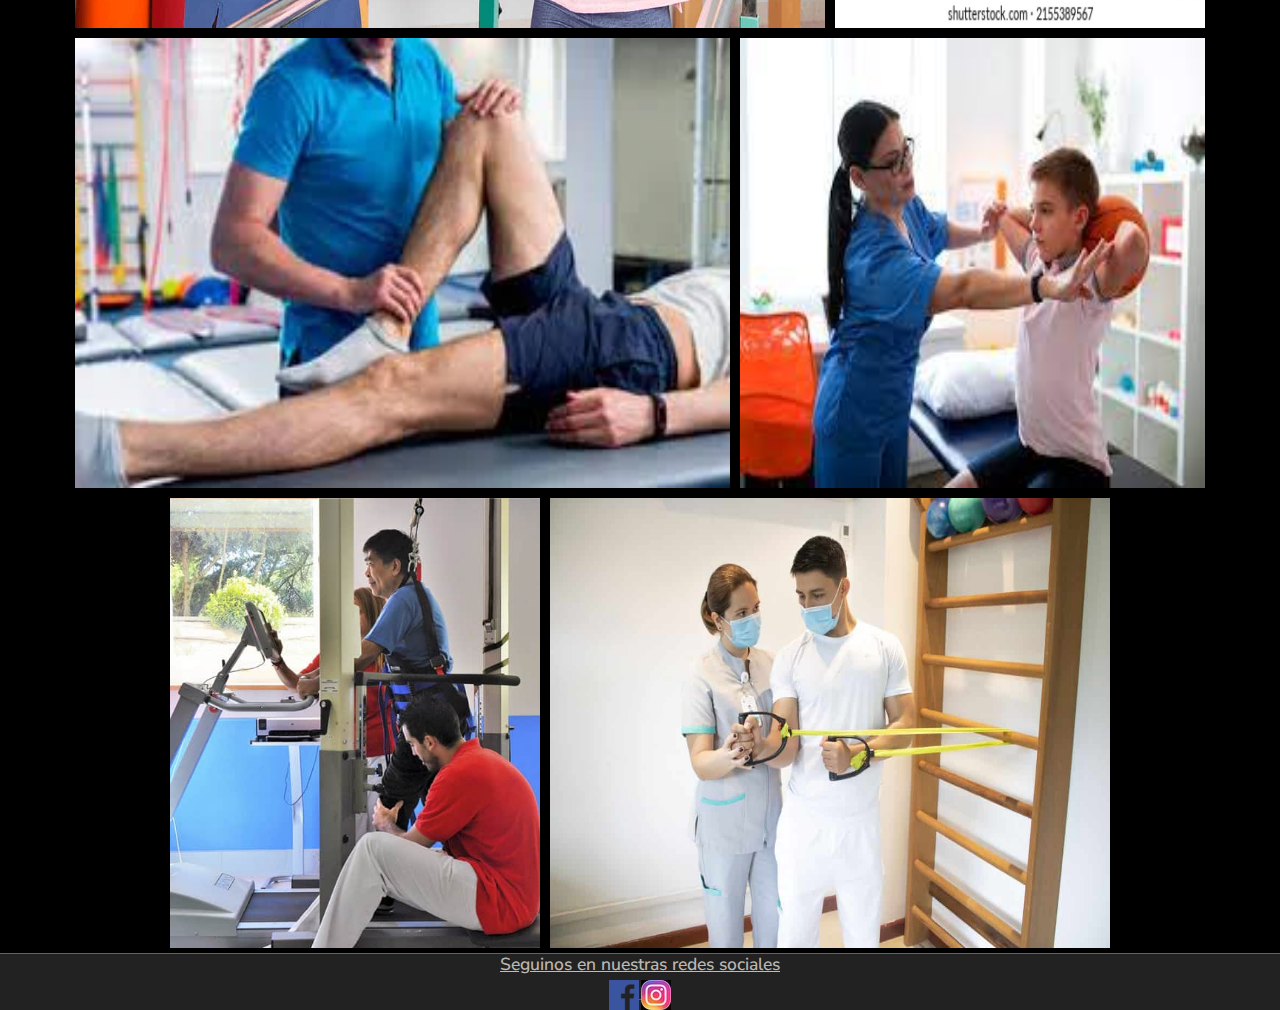
<file: rutinas.html>
<!DOCTYPE html>
<html lang="en">
<head>
    <meta charset="UTF-8">
    <meta http-equiv="X-UA-Compatible" content="IE=edge">
    <meta name="viewport" content="width=device-width, initial-scale=1.0">
    <meta name="description" content="Con nuestras rutinas personalizadas y adaptables a tus objetivos, lograrás tus mejores resultados.">
    <meta name="keywords" content="Gimnasio, Fitness, Salud, Rutinas, Calistenia, Bajar de peso, Ejercicio, Quemar grasa, Masa muscular, entrenamiento">
    <title>Rutinas personalizadas</title>
    <link rel="shortcut icon" href="./img/espartano-levantando-pesas.webp" type="image/x-icon">
    <link rel="stylesheet" href="./css/main.css"> 
    <link rel="stylesheet" href="./css/animate.css">
    <link href="https://cdn.jsdelivr.net/npm/bootstrap@5.0.2/dist/css/bootstrap.min.css" rel="stylesheet" integrity="sha384-EVSTQN3/azprG1Anm3QDgpJLIm9Nao0Yz1ztcQTwFspd3yD65VohhpuuCOmLASjC" crossorigin="anonymous">
</head>
<body>

    <!--empieza nav-->

    <nav class="navbar navbar-expand-lg navbar-light nav">
        <div class="container-fluid">
            <a class="navbar-brand" href="index.html">
                <img src="./img/espartano-levantando-pesas.webp" alt="logo, espartano levantando pesas">
            </a>
            <button class="navbar-toggler" type="button" data-bs-toggle="collapse" data-bs-target="#navbarSupportedContent" aria-controls="navbarSupportedContent" aria-expanded="false" aria-label="Toggle navigation">
            <span class="navbar-toggler-icon"></span>
            </button>
                <div class="collapse navbar-collapse" id="navbarSupportedContent">
                <ul class="navbar-nav ms-auto mb-2 mb-lg-0">
                    <li class="nav-item">
                        <a class="nav-link" href="ejercicios.html">Ejercicios</a>
                    </li>
                    <li class="nav-item">
                        <a class="nav-link" href="rutinas.html">Rutinas</a>
                    </li>
                    <li class="nav-item">
                        <a class="nav-link" href="nutricion.html">Nutrición</a>
                    </li>
                    <li class="nav-item">
                        <a class="nav-link" href="nosotros.html">Nosotros</a>
                    </li>
                    <li class="nav-item">
                        <a class="nav-link" href="contacto.html">Contacto</a>
                    </li>
                </ul>
                </div>
        </div>
        </nav>

    <!--cierra nav-->

    <!--empieza main-->
   
    <main class="main">
        <header class="wow fadeInLeft">
            <img src="./img/panoramica-gimnasio.webp" alt="Vista panoramica del gimnasio">
        </header>
        <article>
            <section class="text-center">
                <h1>Rutinas 100% personalizadas</h1>
                <p class="bord-red">Desde bajar de peso hasta mejorar tu rendimiento en carreras de 100 metros, creamos rutinas especiales para mejorar en los objetivos que tengas en mente.</p>
                <p>Aquí están algunos ejemplos de las rutinas genéricas que utilizamos como complementos:</p>
            </section>
            <div class="container">
                <section class="row bord-red">
                    <div class="col-lg-3 col-md-6 col-sm-12 p-2">
                        <img src="./img/rutina-bruce-lee-abs.webp" alt="Rutina de abdominales de Bruce Lee" class="imgG">
                    </div>
                    <div class="col-lg-3 col-md-6 col-sm-12 p-2">
                        <img src="./img/rutina-abs-300.webp" alt="Rutina de 300 abdominales variados" class="imgG">
                    </div>
                    <div class="col-lg-3 col-md-6 col-sm-12 p-2">
                        <img src="./img/rutina-estiramiento-luchador.webp" alt="Rutina de estiramientos para luchadores" class="imgG">
                    </div>
                    <div class="col-lg-3 col-md-6 col-sm-12 p-2">
                        <img src="./img/rutina-quemar-grasa.webp" alt="Rutina intensa para quemar calorías" class="imgG">
                    </div>
                </section>
            </div>
            <section class="bord-red">
                <h2>Rehabilitación</h2>
                <p>También contamos con el desarrollo de rutinas y ejercicios específicos para poder rehabilitarte de manera óptima para una recuperación más rápida.</p>
            </section>
            <div class="container">
                <section class="row">
                    <div class="col-lg-8 col-md-7 col-sm-12 p-2">
                        <img src="./img/rehabilitacion-ninia-caminar.jpg" alt="Profesional ayudando a caminar a una ninia por una pasarela con barandales." class="imgG3">
                    </div>
                    <div class="col-lg-4 col-md-5 col-sm-12 p-2">
                        <img src="./img/paciente-rehabilitacion-espalda.jpg" alt="Paciente fortaleciendo la postura de la espalda sentado en una pelota inflable y con los brazos extendidos al frente con peso ligero." class="imgG3">
                    </div>
                    <div class="col-lg-7 col-md-6 col-sm-12 p-2">
                        <img src="./img/rehabilitacion-rodilla.webp" alt="Profesional moviendo lentamente la pierna derecha del paciente mientras éste está acostado." class="imgG2">
                    </div>
                    <div class="col-lg-5 col-md-6 col-sm-12 p-2">
                        <img src="./img/rehabilitacion-espalda-alta-pelota.jpg" alt="Profesional ayudando a corregir la espalda de un ninio que sostiente con sus manos una pelota de basquetball detrás de su cabeza." class="imgG2">
                    </div>
                    <div class="col-lg-1 col-md-3"></div>
                    <div class="col-lg-4 col-md-6 col-sm-12 p-2">
                        <img src="./img/rehabilitacion-hombre-andadora-asistido.jpg" alt="Hombre asistido por un arnés al torso usando una caminadora mientras el profesional le guía el movimiento de las piernas." class="imgG3">
                    </div>
                    <div class="col-lg-6 col-ms-12 col-sm-12 p-2">
                        <img src="./img/rehabilitacion-movilidad-hombros.jpg" alt="Profesional guiando a pacienteen ejercicio para recuperar la movilidad de su hombro derecho con una banda elástica ligera." class="imgG3">
                    </div>               
                </section>
            </div>
            <div class="bord-red">
            </div>
        </article>
    </main>

    <!--cierra main-->

    <!--empieza footer-->

    <footer class="pie">
        <h3>Seguinos en nuestras redes sociales</h3>
        <a href="https://www.coderhouse.com/" target="_blank">
            <img src="./img/facebook-icono.webp" alt="Seguinos en Facebook">
        </a>
        <a href="https://www.coderhouse.com/" target="_blank">
            <img src="./img/instagram-icono.webp" alt="Seguinos en Instagram">
        </a>
    </footer>

    <!--cierra footer-->

    <!--empiezan scripts-->

    <script src="https://cdn.jsdelivr.net/npm/bootstrap@5.0.2/dist/js/bootstrap.bundle.min.js" integrity="sha384-MrcW6ZMFYlzcLA8Nl+NtUVF0sA7MsXsP1UyJoMp4YLEuNSfAP+JcXn/tWtIaxVXM" crossorigin="anonymous"></script>
    <script src="js/wow.min.js"></script>
        <script>
            new WOW().init();
        </script>

    <!--cierran scripts-->
</body>
</html>
</file>
<file: css/main.css>
@charset "UTF-8";
@import url("https://fonts.googleapis.com/css2?family=Nunito+Sans:wght@200&family=Roboto:wght@300&display=swap");
nav {
  background-color: rgba(151, 0, 3, 0.8);
  width: 100%;
  position: -webkit-sticky;
  position: sticky;
  display: flex;
  justify-content: space-between;
  align-items: center;
}
nav a img {
  width: 9rem;
  margin: 0 20px;
  padding-top: 3px;
  cursor: pointer;
}
nav ul {
  list-style: none;
  display: flex;
  padding-right: 10px;
  justify-content: space-evenly;
}
nav ul li a {
  color: #1c0abb;
  text-decoration: none;
  font-family: "Nunito Sans", sans-serif;
  font-size: 2rem;
  padding: 0 5px;
  background-image: linear-gradient(currentColor, currentColor);
  background-position: 0% 100%;
  background-repeat: no-repeat;
  background-size: 0% 2px;
  transition: background-size 0.3s;
}
nav ul li a:hover {
  color: #1c0abb;
  background-size: 100% 2px;
  list-style: none;
  font-weight: 600;
  cursor: pointer;
}

* {
  margin: 0%;
  padding: 0%;
  font-family: "Roboto", sans-serif;
}

html {
  font-size: 62.5%;
}

header img {
  width: 100%;
}

h1, .h1 {
  font-size: 4rem;
  color: rgba(233, 226, 221, 0.8);
  text-decoration: underline;
  font-family: "Nunito Sans", sans-serif;
  height: auto;
  text-align: center;
}

h4, .h4 {
  font-size: 2.6rem;
  font-family: "Nunito Sans", sans-serif;
  text-decoration: underline;
  color: rgba(233, 226, 221, 0.8);
}

h2, .h2, h3, .h3 {
  color: rgba(233, 226, 221, 0.8);
  text-decoration: underline;
  font-family: "Nunito Sans", sans-serif;
  height: auto;
  text-align: center;
  margin: 0;
  font-size: 4rem;
}

.textWhite, .main article section p {
  font-family: "Nunito Sans", sans-serif;
  font-weight: 400;
  line-height: 2.2rem;
  font-size: 2rem;
  color: rgba(233, 226, 221, 0.8);
  padding: 0 1em 0 1em;
}

.menuList {
  background-color: rgb(32, 28, 28);
}

.list {
  list-style-type: circle;
  list-style-position: inside;
  margin-top: 1em;
  height: 100%;
}

.main {
  background-color: rgb(0, 0, 0);
}
.flexContainer {
  padding: 5px 10px;
  display: flex;
  background-color: rgb(0, 0, 0);
  width: 100%;
  justify-content: center;
  text-align: center;
}

.bord-red {
  border-bottom: 1px solid #d63031;
}

.bord-red-total {
  border: 1px solid #d63031;
}

.bg-black {
  background-color: rgb(0, 0, 0);
}

div .flexContainer {
  border-bottom: 1px solid #d63031;
}

.figureImg {
  width: 40%;
  padding: 5px 10px;
}

.flex {
  display: flex;
  align-items: center;
  justify-content: center;
  flex-direction: column;
}

.txtCenter {
  display: flex;
  align-items: center;
}

.rowReverse {
  flex-direction: row-reverse;
}

.tittle {
  display: flex;
  width: 100%;
  align-items: center;
  margin-bottom: 10px;
}
.tittle h1, .tittle .h1, .tittle h2, .tittle .h2 {
  width: 100%;
}

.imgG {
  width: 100%;
  height: 50vh;
}

.imgG2 {
  width: 100%;
  height: 50vh;
}

.imgG3 {
  width: 100%;
  height: 50vh;
}

.imgG4 {
  width: 100%;
  height: 50vh;
}

#error404 {
  background-color: rgb(0, 0, 0);
  background-size: cover;
  display: flex;
}
#error404 img {
  display: flex;
  align-items: center;
  height: 100vh;
  width: 100%;
}

.btn {
  display: inline-block;
  width: 100%;
  border: none;
  background: none;
  outline: 0;
  color: #fff;
  border-bottom: 1px solid #d63031;
  text-decoration: none;
  border: 0;
  text-transform: uppercase;
  margin-top: 2em;
  padding: 1em;
  background: #B70E21;
}
.btn:hover, .btn:focus {
  background: #d63031;
  color: #fff;
  transition: backgraund-color 1s ease-out;
  outline: 0;
}

.logo {
  text-align: center;
  font-size: 3em;
  color: rgba(233, 226, 221, 0.8);
}

.contact-wrapper > * {
  box-shadow: 0 0 20px 0 rgba(255, 255, 255, 0.3);
  padding: 1em;
  overflow-x: hidden;
}

.contact-form {
  background: #222222;
  overflow-x: hidden;
}
.contact-form form {
  display: grid;
  grid-template-columns: 1fr 1fr;
}
.contact-form form label {
  display: block;
  color: rgba(233, 226, 221, 0.8);
  font-size: 2rem;
  line-height: 2.2rem;
  font-weight: 400;
  height: 90%;
}
.contact-form form p {
  margin: 0;
  padding: 1em;
}
.contact-form form .block {
  grid-column: 1/3;
}
.contact-form form input, .contact-form form textarea {
  width: 100%;
  border: none;
  background: none;
  outline: 0;
  color: #fff;
  border-bottom: 1px solid #d63031;
}
.contact-form form #link404 {
  display: inline-block;
  width: 100%;
  border: none;
  background: none;
  outline: 0;
  color: #fff;
  border-bottom: 1px solid #d63031;
  text-decoration: none;
  border: 0;
  text-transform: uppercase;
  padding: 1em;
  background: #B70E21;
}
.contact-form form #link404:hover, .contact-form form #link404:focus {
  background: #d63031;
  color: #fff;
  transition: backgraund-color 1s ease-out;
  outline: 0;
}

.contact-info {
  background: #000;
}
.contact-info h4, .contact-info .h4, .contact-info ul, .contact-info p {
  list-style: none;
  text-align: center;
  margin: 0 0 1rem 0;
}

.pie {
  text-align: center;
  background-color: rgb(34, 34, 34);
}
.pie a img {
  width: 30px;
}

@media screen and (max-width: 768px) {
  .imgG {
    width: 100%;
    height: 60vh;
  }
}
@media screen and (max-width: 425px) {
  .imgG {
    width: 100%;
    height: 70vh;
  }
  .imgG4 {
    width: 100%;
    height: 40vh;
  }
  .flexContainer {
    flex-direction: column;
  }
  .figureImg {
    max-width: 100%;
    width: auto;
  }
  .contact-info ul, p {
    text-align: center;
  }
}
/*!
 * Bootstrap v5.0.2 (https://getbootstrap.com/)
 * Copyright 2011-2021 The Bootstrap Authors
 * Copyright 2011-2021 Twitter, Inc.
 * Licensed under MIT (https://github.com/twbs/bootstrap/blob/main/LICENSE)
 */
:root {
  --bs-blue: #0d6efd;
  --bs-indigo: #6610f2;
  --bs-purple: #6f42c1;
  --bs-pink: #d63384;
  --bs-red: #dc3545;
  --bs-orange: #fd7e14;
  --bs-yellow: #ffc107;
  --bs-green: #198754;
  --bs-teal: #20c997;
  --bs-cyan: #0dcaf0;
  --bs-white: #fff;
  --bs-gray: #6c757d;
  --bs-gray-dark: #343a40;
  --bs-primary: #0d6efd;
  --bs-secondary: #6c757d;
  --bs-success: #198754;
  --bs-info: #0dcaf0;
  --bs-warning: #ffc107;
  --bs-danger: #dc3545;
  --bs-light: #f8f9fa;
  --bs-dark: #212529;
  --bs-font-sans-serif: system-ui, -apple-system, "Segoe UI", Roboto, "Helvetica Neue", Arial, "Noto Sans", "Liberation Sans", sans-serif, "Apple Color Emoji", "Segoe UI Emoji", "Segoe UI Symbol", "Noto Color Emoji";
  --bs-font-monospace: SFMono-Regular, Menlo, Monaco, Consolas, "Liberation Mono", "Courier New", monospace;
  --bs-gradient: linear-gradient(180deg, rgba(255, 255, 255, 0.15), rgba(255, 255, 255, 0));
}

*,
*::before,
*::after {
  box-sizing: border-box;
}

@media (prefers-reduced-motion: no-preference) {
  :root {
    scroll-behavior: smooth;
  }
}

body {
  margin: 0;
  font-family: var(--bs-font-sans-serif);
  font-size: 1rem;
  font-weight: 400;
  line-height: 1.5;
  color: #212529;
  background-color: #fff;
  -webkit-text-size-adjust: 100%;
  -webkit-tap-highlight-color: rgba(0, 0, 0, 0);
}

hr {
  margin: 1rem 0;
  color: inherit;
  background-color: currentColor;
  border: 0;
  opacity: 0.25;
}

hr:not([size]) {
  height: 1px;
}

h6, .h6, h5, .h5, h4, .h4, h3, .h3, h2, .h2, h1, .h1 {
  margin-top: 0;
  margin-bottom: 0.5rem;
  font-weight: 500;
  line-height: 1.2;
}

h1, .h1 {
  font-size: calc(1.375rem + 1.5vw);
}
@media (min-width: 1200px) {
  h1, .h1 {
    font-size: 2.5rem;
  }
}

h2, .h2 {
  font-size: calc(1.325rem + 0.9vw);
}
@media (min-width: 1200px) {
  h2, .h2 {
    font-size: 2rem;
  }
}

h3, .h3 {
  font-size: calc(1.3rem + 0.6vw);
}
@media (min-width: 1200px) {
  h3, .h3 {
    font-size: 1.75rem;
  }
}

h4, .h4 {
  font-size: calc(1.275rem + 0.3vw);
}
@media (min-width: 1200px) {
  h4, .h4 {
    font-size: 1.5rem;
  }
}

h5, .h5 {
  font-size: 1.25rem;
}

h6, .h6 {
  font-size: 1rem;
}

p {
  margin-top: 0;
  margin-bottom: 1rem;
}

abbr[title],
abbr[data-bs-original-title] {
  -webkit-text-decoration: underline dotted;
          text-decoration: underline dotted;
  cursor: help;
  -webkit-text-decoration-skip-ink: none;
          text-decoration-skip-ink: none;
}

address {
  margin-bottom: 1rem;
  font-style: normal;
  line-height: inherit;
}

ol,
ul {
  padding-left: 2rem;
}

ol,
ul,
dl {
  margin-top: 0;
  margin-bottom: 1rem;
}

ol ol,
ul ul,
ol ul,
ul ol {
  margin-bottom: 0;
}

dt {
  font-weight: 700;
}

dd {
  margin-bottom: 0.5rem;
  margin-left: 0;
}

blockquote {
  margin: 0 0 1rem;
}

b,
strong {
  font-weight: bolder;
}

small, .small {
  font-size: 0.875em;
}

mark, .mark {
  padding: 0.2em;
  background-color: #fcf8e3;
}

sub,
sup {
  position: relative;
  font-size: 0.75em;
  line-height: 0;
  vertical-align: baseline;
}

sub {
  bottom: -0.25em;
}

sup {
  top: -0.5em;
}

a {
  color: #0d6efd;
  text-decoration: underline;
}
a:hover {
  color: #0a58ca;
}

a:not([href]):not([class]), a:not([href]):not([class]):hover {
  color: inherit;
  text-decoration: none;
}

pre,
code,
kbd,
samp {
  font-family: var(--bs-font-monospace);
  font-size: 1em;
  direction: ltr /* rtl:ignore */;
  unicode-bidi: bidi-override;
}

pre {
  display: block;
  margin-top: 0;
  margin-bottom: 1rem;
  overflow: auto;
  font-size: 0.875em;
}
pre code {
  font-size: inherit;
  color: inherit;
  word-break: normal;
}

code {
  font-size: 0.875em;
  color: #d63384;
  word-wrap: break-word;
}
a > code {
  color: inherit;
}

kbd {
  padding: 0.2rem 0.4rem;
  font-size: 0.875em;
  color: #fff;
  background-color: #212529;
  border-radius: 0.2rem;
}
kbd kbd {
  padding: 0;
  font-size: 1em;
  font-weight: 700;
}

figure {
  margin: 0 0 1rem;
}

img,
svg {
  vertical-align: middle;
}

table {
  caption-side: bottom;
  border-collapse: collapse;
}

caption {
  padding-top: 0.5rem;
  padding-bottom: 0.5rem;
  color: #6c757d;
  text-align: left;
}

th {
  text-align: inherit;
  text-align: -webkit-match-parent;
}

thead,
tbody,
tfoot,
tr,
td,
th {
  border-color: inherit;
  border-style: solid;
  border-width: 0;
}

label {
  display: inline-block;
}

button {
  border-radius: 0;
}

button:focus:not(:focus-visible) {
  outline: 0;
}

input,
button,
select,
optgroup,
textarea {
  margin: 0;
  font-family: inherit;
  font-size: inherit;
  line-height: inherit;
}

button,
select {
  text-transform: none;
}

[role=button] {
  cursor: pointer;
}

select {
  word-wrap: normal;
}
select:disabled {
  opacity: 1;
}

[list]::-webkit-calendar-picker-indicator {
  display: none;
}

button,
[type=button],
[type=reset],
[type=submit] {
  -webkit-appearance: button;
}
button:not(:disabled),
[type=button]:not(:disabled),
[type=reset]:not(:disabled),
[type=submit]:not(:disabled) {
  cursor: pointer;
}

::-moz-focus-inner {
  padding: 0;
  border-style: none;
}

textarea {
  resize: vertical;
}

fieldset {
  min-width: 0;
  padding: 0;
  margin: 0;
  border: 0;
}

legend {
  float: left;
  width: 100%;
  padding: 0;
  margin-bottom: 0.5rem;
  font-size: calc(1.275rem + 0.3vw);
  line-height: inherit;
}
@media (min-width: 1200px) {
  legend {
    font-size: 1.5rem;
  }
}
legend + * {
  clear: left;
}

::-webkit-datetime-edit-fields-wrapper,
::-webkit-datetime-edit-text,
::-webkit-datetime-edit-minute,
::-webkit-datetime-edit-hour-field,
::-webkit-datetime-edit-day-field,
::-webkit-datetime-edit-month-field,
::-webkit-datetime-edit-year-field {
  padding: 0;
}

::-webkit-inner-spin-button {
  height: auto;
}

[type=search] {
  outline-offset: -2px;
  -webkit-appearance: textfield;
}

/* rtl:raw:
[type="tel"],
[type="url"],
[type="email"],
[type="number"] {
  direction: ltr;
}
*/
::-webkit-search-decoration {
  -webkit-appearance: none;
}

::-webkit-color-swatch-wrapper {
  padding: 0;
}

::-webkit-file-upload-button {
  font: inherit;
}

::file-selector-button {
  font: inherit;
}

::-webkit-file-upload-button {
  font: inherit;
  -webkit-appearance: button;
}

output {
  display: inline-block;
}

iframe {
  border: 0;
}

summary {
  display: list-item;
  cursor: pointer;
}

progress {
  vertical-align: baseline;
}

[hidden] {
  display: none !important;
}

.lead {
  font-size: 1.25rem;
  font-weight: 300;
}

.display-1 {
  font-size: calc(1.625rem + 4.5vw);
  font-weight: 300;
  line-height: 1.2;
}
@media (min-width: 1200px) {
  .display-1 {
    font-size: 5rem;
  }
}

.display-2 {
  font-size: calc(1.575rem + 3.9vw);
  font-weight: 300;
  line-height: 1.2;
}
@media (min-width: 1200px) {
  .display-2 {
    font-size: 4.5rem;
  }
}

.display-3 {
  font-size: calc(1.525rem + 3.3vw);
  font-weight: 300;
  line-height: 1.2;
}
@media (min-width: 1200px) {
  .display-3 {
    font-size: 4rem;
  }
}

.display-4 {
  font-size: calc(1.475rem + 2.7vw);
  font-weight: 300;
  line-height: 1.2;
}
@media (min-width: 1200px) {
  .display-4 {
    font-size: 3.5rem;
  }
}

.display-5 {
  font-size: calc(1.425rem + 2.1vw);
  font-weight: 300;
  line-height: 1.2;
}
@media (min-width: 1200px) {
  .display-5 {
    font-size: 3rem;
  }
}

.display-6 {
  font-size: calc(1.375rem + 1.5vw);
  font-weight: 300;
  line-height: 1.2;
}
@media (min-width: 1200px) {
  .display-6 {
    font-size: 2.5rem;
  }
}

.list-unstyled {
  padding-left: 0;
  list-style: none;
}

.list-inline {
  padding-left: 0;
  list-style: none;
}

.list-inline-item {
  display: inline-block;
}
.list-inline-item:not(:last-child) {
  margin-right: 0.5rem;
}

.initialism {
  font-size: 0.875em;
  text-transform: uppercase;
}

.blockquote {
  margin-bottom: 1rem;
  font-size: 1.25rem;
}
.blockquote > :last-child {
  margin-bottom: 0;
}

.blockquote-footer {
  margin-top: -1rem;
  margin-bottom: 1rem;
  font-size: 0.875em;
  color: #6c757d;
}
.blockquote-footer::before {
  content: "— ";
}

.img-fluid {
  max-width: 100%;
  height: auto;
}

.img-thumbnail {
  padding: 0.25rem;
  background-color: #fff;
  border: 1px solid #dee2e6;
  border-radius: 0.25rem;
  max-width: 100%;
  height: auto;
}

.figure {
  display: inline-block;
}

.figure-img {
  margin-bottom: 0.5rem;
  line-height: 1;
}

.figure-caption {
  font-size: 0.875em;
  color: #6c757d;
}

.container,
.container-fluid,
.container-xxl,
.container-xl,
.container-lg,
.container-md,
.container-sm {
  width: 100%;
  padding-right: var(--bs-gutter-x, 0.75rem);
  padding-left: var(--bs-gutter-x, 0.75rem);
  margin-right: auto;
  margin-left: auto;
}

@media (min-width: 576px) {
  .container-sm, .container {
    max-width: 540px;
  }
}
@media (min-width: 768px) {
  .container-md, .container-sm, .container {
    max-width: 720px;
  }
}
@media (min-width: 992px) {
  .container-lg, .container-md, .container-sm, .container {
    max-width: 960px;
  }
}
@media (min-width: 1200px) {
  .container-xl, .container-lg, .container-md, .container-sm, .container {
    max-width: 1140px;
  }
}
@media (min-width: 1400px) {
  .container-xxl, .container-xl, .container-lg, .container-md, .container-sm, .container {
    max-width: 1320px;
  }
}
.row {
  --bs-gutter-x: 1.5rem;
  --bs-gutter-y: 0;
  display: flex;
  flex-wrap: wrap;
  margin-top: calc(var(--bs-gutter-y) * -1);
  margin-right: calc(var(--bs-gutter-x) * -0.5);
  margin-left: calc(var(--bs-gutter-x) * -0.5);
}
.row > * {
  flex-shrink: 0;
  width: 100%;
  max-width: 100%;
  padding-right: calc(var(--bs-gutter-x) * 0.5);
  padding-left: calc(var(--bs-gutter-x) * 0.5);
  margin-top: var(--bs-gutter-y);
}

.col {
  flex: 1 0 0%;
}

.row-cols-auto > * {
  flex: 0 0 auto;
  width: auto;
}

.row-cols-1 > * {
  flex: 0 0 auto;
  width: 100%;
}

.row-cols-2 > * {
  flex: 0 0 auto;
  width: 50%;
}

.row-cols-3 > * {
  flex: 0 0 auto;
  width: 33.3333333333%;
}

.row-cols-4 > * {
  flex: 0 0 auto;
  width: 25%;
}

.row-cols-5 > * {
  flex: 0 0 auto;
  width: 20%;
}

.row-cols-6 > * {
  flex: 0 0 auto;
  width: 16.6666666667%;
}

@media (min-width: 576px) {
  .col-sm {
    flex: 1 0 0%;
  }
  .row-cols-sm-auto > * {
    flex: 0 0 auto;
    width: auto;
  }
  .row-cols-sm-1 > * {
    flex: 0 0 auto;
    width: 100%;
  }
  .row-cols-sm-2 > * {
    flex: 0 0 auto;
    width: 50%;
  }
  .row-cols-sm-3 > * {
    flex: 0 0 auto;
    width: 33.3333333333%;
  }
  .row-cols-sm-4 > * {
    flex: 0 0 auto;
    width: 25%;
  }
  .row-cols-sm-5 > * {
    flex: 0 0 auto;
    width: 20%;
  }
  .row-cols-sm-6 > * {
    flex: 0 0 auto;
    width: 16.6666666667%;
  }
}
@media (min-width: 768px) {
  .col-md {
    flex: 1 0 0%;
  }
  .row-cols-md-auto > * {
    flex: 0 0 auto;
    width: auto;
  }
  .row-cols-md-1 > * {
    flex: 0 0 auto;
    width: 100%;
  }
  .row-cols-md-2 > * {
    flex: 0 0 auto;
    width: 50%;
  }
  .row-cols-md-3 > * {
    flex: 0 0 auto;
    width: 33.3333333333%;
  }
  .row-cols-md-4 > * {
    flex: 0 0 auto;
    width: 25%;
  }
  .row-cols-md-5 > * {
    flex: 0 0 auto;
    width: 20%;
  }
  .row-cols-md-6 > * {
    flex: 0 0 auto;
    width: 16.6666666667%;
  }
}
@media (min-width: 992px) {
  .col-lg {
    flex: 1 0 0%;
  }
  .row-cols-lg-auto > * {
    flex: 0 0 auto;
    width: auto;
  }
  .row-cols-lg-1 > * {
    flex: 0 0 auto;
    width: 100%;
  }
  .row-cols-lg-2 > * {
    flex: 0 0 auto;
    width: 50%;
  }
  .row-cols-lg-3 > * {
    flex: 0 0 auto;
    width: 33.3333333333%;
  }
  .row-cols-lg-4 > * {
    flex: 0 0 auto;
    width: 25%;
  }
  .row-cols-lg-5 > * {
    flex: 0 0 auto;
    width: 20%;
  }
  .row-cols-lg-6 > * {
    flex: 0 0 auto;
    width: 16.6666666667%;
  }
}
@media (min-width: 1200px) {
  .col-xl {
    flex: 1 0 0%;
  }
  .row-cols-xl-auto > * {
    flex: 0 0 auto;
    width: auto;
  }
  .row-cols-xl-1 > * {
    flex: 0 0 auto;
    width: 100%;
  }
  .row-cols-xl-2 > * {
    flex: 0 0 auto;
    width: 50%;
  }
  .row-cols-xl-3 > * {
    flex: 0 0 auto;
    width: 33.3333333333%;
  }
  .row-cols-xl-4 > * {
    flex: 0 0 auto;
    width: 25%;
  }
  .row-cols-xl-5 > * {
    flex: 0 0 auto;
    width: 20%;
  }
  .row-cols-xl-6 > * {
    flex: 0 0 auto;
    width: 16.6666666667%;
  }
}
@media (min-width: 1400px) {
  .col-xxl {
    flex: 1 0 0%;
  }
  .row-cols-xxl-auto > * {
    flex: 0 0 auto;
    width: auto;
  }
  .row-cols-xxl-1 > * {
    flex: 0 0 auto;
    width: 100%;
  }
  .row-cols-xxl-2 > * {
    flex: 0 0 auto;
    width: 50%;
  }
  .row-cols-xxl-3 > * {
    flex: 0 0 auto;
    width: 33.3333333333%;
  }
  .row-cols-xxl-4 > * {
    flex: 0 0 auto;
    width: 25%;
  }
  .row-cols-xxl-5 > * {
    flex: 0 0 auto;
    width: 20%;
  }
  .row-cols-xxl-6 > * {
    flex: 0 0 auto;
    width: 16.6666666667%;
  }
}
.col-auto {
  flex: 0 0 auto;
  width: auto;
}

.col-1 {
  flex: 0 0 auto;
  width: 8.33333333%;
}

.col-2 {
  flex: 0 0 auto;
  width: 16.66666667%;
}

.col-3 {
  flex: 0 0 auto;
  width: 25%;
}

.col-4 {
  flex: 0 0 auto;
  width: 33.33333333%;
}

.col-5 {
  flex: 0 0 auto;
  width: 41.66666667%;
}

.col-6 {
  flex: 0 0 auto;
  width: 50%;
}

.col-7 {
  flex: 0 0 auto;
  width: 58.33333333%;
}

.col-8 {
  flex: 0 0 auto;
  width: 66.66666667%;
}

.col-9 {
  flex: 0 0 auto;
  width: 75%;
}

.col-10 {
  flex: 0 0 auto;
  width: 83.33333333%;
}

.col-11 {
  flex: 0 0 auto;
  width: 91.66666667%;
}

.col-12 {
  flex: 0 0 auto;
  width: 100%;
}

.offset-1 {
  margin-left: 8.33333333%;
}

.offset-2 {
  margin-left: 16.66666667%;
}

.offset-3 {
  margin-left: 25%;
}

.offset-4 {
  margin-left: 33.33333333%;
}

.offset-5 {
  margin-left: 41.66666667%;
}

.offset-6 {
  margin-left: 50%;
}

.offset-7 {
  margin-left: 58.33333333%;
}

.offset-8 {
  margin-left: 66.66666667%;
}

.offset-9 {
  margin-left: 75%;
}

.offset-10 {
  margin-left: 83.33333333%;
}

.offset-11 {
  margin-left: 91.66666667%;
}

.g-0,
.gx-0 {
  --bs-gutter-x: 0;
}

.g-0,
.gy-0 {
  --bs-gutter-y: 0;
}

.g-1,
.gx-1 {
  --bs-gutter-x: 0.25rem;
}

.g-1,
.gy-1 {
  --bs-gutter-y: 0.25rem;
}

.g-2,
.gx-2 {
  --bs-gutter-x: 0.5rem;
}

.g-2,
.gy-2 {
  --bs-gutter-y: 0.5rem;
}

.g-3,
.gx-3 {
  --bs-gutter-x: 1rem;
}

.g-3,
.gy-3 {
  --bs-gutter-y: 1rem;
}

.g-4,
.gx-4 {
  --bs-gutter-x: 1.5rem;
}

.g-4,
.gy-4 {
  --bs-gutter-y: 1.5rem;
}

.g-5,
.gx-5 {
  --bs-gutter-x: 3rem;
}

.g-5,
.gy-5 {
  --bs-gutter-y: 3rem;
}

@media (min-width: 576px) {
  .col-sm-auto {
    flex: 0 0 auto;
    width: auto;
  }
  .col-sm-1 {
    flex: 0 0 auto;
    width: 8.33333333%;
  }
  .col-sm-2 {
    flex: 0 0 auto;
    width: 16.66666667%;
  }
  .col-sm-3 {
    flex: 0 0 auto;
    width: 25%;
  }
  .col-sm-4 {
    flex: 0 0 auto;
    width: 33.33333333%;
  }
  .col-sm-5 {
    flex: 0 0 auto;
    width: 41.66666667%;
  }
  .col-sm-6 {
    flex: 0 0 auto;
    width: 50%;
  }
  .col-sm-7 {
    flex: 0 0 auto;
    width: 58.33333333%;
  }
  .col-sm-8 {
    flex: 0 0 auto;
    width: 66.66666667%;
  }
  .col-sm-9 {
    flex: 0 0 auto;
    width: 75%;
  }
  .col-sm-10 {
    flex: 0 0 auto;
    width: 83.33333333%;
  }
  .col-sm-11 {
    flex: 0 0 auto;
    width: 91.66666667%;
  }
  .col-sm-12 {
    flex: 0 0 auto;
    width: 100%;
  }
  .offset-sm-0 {
    margin-left: 0;
  }
  .offset-sm-1 {
    margin-left: 8.33333333%;
  }
  .offset-sm-2 {
    margin-left: 16.66666667%;
  }
  .offset-sm-3 {
    margin-left: 25%;
  }
  .offset-sm-4 {
    margin-left: 33.33333333%;
  }
  .offset-sm-5 {
    margin-left: 41.66666667%;
  }
  .offset-sm-6 {
    margin-left: 50%;
  }
  .offset-sm-7 {
    margin-left: 58.33333333%;
  }
  .offset-sm-8 {
    margin-left: 66.66666667%;
  }
  .offset-sm-9 {
    margin-left: 75%;
  }
  .offset-sm-10 {
    margin-left: 83.33333333%;
  }
  .offset-sm-11 {
    margin-left: 91.66666667%;
  }
  .g-sm-0,
.gx-sm-0 {
    --bs-gutter-x: 0;
  }
  .g-sm-0,
.gy-sm-0 {
    --bs-gutter-y: 0;
  }
  .g-sm-1,
.gx-sm-1 {
    --bs-gutter-x: 0.25rem;
  }
  .g-sm-1,
.gy-sm-1 {
    --bs-gutter-y: 0.25rem;
  }
  .g-sm-2,
.gx-sm-2 {
    --bs-gutter-x: 0.5rem;
  }
  .g-sm-2,
.gy-sm-2 {
    --bs-gutter-y: 0.5rem;
  }
  .g-sm-3,
.gx-sm-3 {
    --bs-gutter-x: 1rem;
  }
  .g-sm-3,
.gy-sm-3 {
    --bs-gutter-y: 1rem;
  }
  .g-sm-4,
.gx-sm-4 {
    --bs-gutter-x: 1.5rem;
  }
  .g-sm-4,
.gy-sm-4 {
    --bs-gutter-y: 1.5rem;
  }
  .g-sm-5,
.gx-sm-5 {
    --bs-gutter-x: 3rem;
  }
  .g-sm-5,
.gy-sm-5 {
    --bs-gutter-y: 3rem;
  }
}
@media (min-width: 768px) {
  .col-md-auto {
    flex: 0 0 auto;
    width: auto;
  }
  .col-md-1 {
    flex: 0 0 auto;
    width: 8.33333333%;
  }
  .col-md-2 {
    flex: 0 0 auto;
    width: 16.66666667%;
  }
  .col-md-3 {
    flex: 0 0 auto;
    width: 25%;
  }
  .col-md-4 {
    flex: 0 0 auto;
    width: 33.33333333%;
  }
  .col-md-5 {
    flex: 0 0 auto;
    width: 41.66666667%;
  }
  .col-md-6 {
    flex: 0 0 auto;
    width: 50%;
  }
  .col-md-7 {
    flex: 0 0 auto;
    width: 58.33333333%;
  }
  .col-md-8 {
    flex: 0 0 auto;
    width: 66.66666667%;
  }
  .col-md-9 {
    flex: 0 0 auto;
    width: 75%;
  }
  .col-md-10 {
    flex: 0 0 auto;
    width: 83.33333333%;
  }
  .col-md-11 {
    flex: 0 0 auto;
    width: 91.66666667%;
  }
  .col-md-12 {
    flex: 0 0 auto;
    width: 100%;
  }
  .offset-md-0 {
    margin-left: 0;
  }
  .offset-md-1 {
    margin-left: 8.33333333%;
  }
  .offset-md-2 {
    margin-left: 16.66666667%;
  }
  .offset-md-3 {
    margin-left: 25%;
  }
  .offset-md-4 {
    margin-left: 33.33333333%;
  }
  .offset-md-5 {
    margin-left: 41.66666667%;
  }
  .offset-md-6 {
    margin-left: 50%;
  }
  .offset-md-7 {
    margin-left: 58.33333333%;
  }
  .offset-md-8 {
    margin-left: 66.66666667%;
  }
  .offset-md-9 {
    margin-left: 75%;
  }
  .offset-md-10 {
    margin-left: 83.33333333%;
  }
  .offset-md-11 {
    margin-left: 91.66666667%;
  }
  .g-md-0,
.gx-md-0 {
    --bs-gutter-x: 0;
  }
  .g-md-0,
.gy-md-0 {
    --bs-gutter-y: 0;
  }
  .g-md-1,
.gx-md-1 {
    --bs-gutter-x: 0.25rem;
  }
  .g-md-1,
.gy-md-1 {
    --bs-gutter-y: 0.25rem;
  }
  .g-md-2,
.gx-md-2 {
    --bs-gutter-x: 0.5rem;
  }
  .g-md-2,
.gy-md-2 {
    --bs-gutter-y: 0.5rem;
  }
  .g-md-3,
.gx-md-3 {
    --bs-gutter-x: 1rem;
  }
  .g-md-3,
.gy-md-3 {
    --bs-gutter-y: 1rem;
  }
  .g-md-4,
.gx-md-4 {
    --bs-gutter-x: 1.5rem;
  }
  .g-md-4,
.gy-md-4 {
    --bs-gutter-y: 1.5rem;
  }
  .g-md-5,
.gx-md-5 {
    --bs-gutter-x: 3rem;
  }
  .g-md-5,
.gy-md-5 {
    --bs-gutter-y: 3rem;
  }
}
@media (min-width: 992px) {
  .col-lg-auto {
    flex: 0 0 auto;
    width: auto;
  }
  .col-lg-1 {
    flex: 0 0 auto;
    width: 8.33333333%;
  }
  .col-lg-2 {
    flex: 0 0 auto;
    width: 16.66666667%;
  }
  .col-lg-3 {
    flex: 0 0 auto;
    width: 25%;
  }
  .col-lg-4 {
    flex: 0 0 auto;
    width: 33.33333333%;
  }
  .col-lg-5 {
    flex: 0 0 auto;
    width: 41.66666667%;
  }
  .col-lg-6 {
    flex: 0 0 auto;
    width: 50%;
  }
  .col-lg-7 {
    flex: 0 0 auto;
    width: 58.33333333%;
  }
  .col-lg-8 {
    flex: 0 0 auto;
    width: 66.66666667%;
  }
  .col-lg-9 {
    flex: 0 0 auto;
    width: 75%;
  }
  .col-lg-10 {
    flex: 0 0 auto;
    width: 83.33333333%;
  }
  .col-lg-11 {
    flex: 0 0 auto;
    width: 91.66666667%;
  }
  .col-lg-12 {
    flex: 0 0 auto;
    width: 100%;
  }
  .offset-lg-0 {
    margin-left: 0;
  }
  .offset-lg-1 {
    margin-left: 8.33333333%;
  }
  .offset-lg-2 {
    margin-left: 16.66666667%;
  }
  .offset-lg-3 {
    margin-left: 25%;
  }
  .offset-lg-4 {
    margin-left: 33.33333333%;
  }
  .offset-lg-5 {
    margin-left: 41.66666667%;
  }
  .offset-lg-6 {
    margin-left: 50%;
  }
  .offset-lg-7 {
    margin-left: 58.33333333%;
  }
  .offset-lg-8 {
    margin-left: 66.66666667%;
  }
  .offset-lg-9 {
    margin-left: 75%;
  }
  .offset-lg-10 {
    margin-left: 83.33333333%;
  }
  .offset-lg-11 {
    margin-left: 91.66666667%;
  }
  .g-lg-0,
.gx-lg-0 {
    --bs-gutter-x: 0;
  }
  .g-lg-0,
.gy-lg-0 {
    --bs-gutter-y: 0;
  }
  .g-lg-1,
.gx-lg-1 {
    --bs-gutter-x: 0.25rem;
  }
  .g-lg-1,
.gy-lg-1 {
    --bs-gutter-y: 0.25rem;
  }
  .g-lg-2,
.gx-lg-2 {
    --bs-gutter-x: 0.5rem;
  }
  .g-lg-2,
.gy-lg-2 {
    --bs-gutter-y: 0.5rem;
  }
  .g-lg-3,
.gx-lg-3 {
    --bs-gutter-x: 1rem;
  }
  .g-lg-3,
.gy-lg-3 {
    --bs-gutter-y: 1rem;
  }
  .g-lg-4,
.gx-lg-4 {
    --bs-gutter-x: 1.5rem;
  }
  .g-lg-4,
.gy-lg-4 {
    --bs-gutter-y: 1.5rem;
  }
  .g-lg-5,
.gx-lg-5 {
    --bs-gutter-x: 3rem;
  }
  .g-lg-5,
.gy-lg-5 {
    --bs-gutter-y: 3rem;
  }
}
@media (min-width: 1200px) {
  .col-xl-auto {
    flex: 0 0 auto;
    width: auto;
  }
  .col-xl-1 {
    flex: 0 0 auto;
    width: 8.33333333%;
  }
  .col-xl-2 {
    flex: 0 0 auto;
    width: 16.66666667%;
  }
  .col-xl-3 {
    flex: 0 0 auto;
    width: 25%;
  }
  .col-xl-4 {
    flex: 0 0 auto;
    width: 33.33333333%;
  }
  .col-xl-5 {
    flex: 0 0 auto;
    width: 41.66666667%;
  }
  .col-xl-6 {
    flex: 0 0 auto;
    width: 50%;
  }
  .col-xl-7 {
    flex: 0 0 auto;
    width: 58.33333333%;
  }
  .col-xl-8 {
    flex: 0 0 auto;
    width: 66.66666667%;
  }
  .col-xl-9 {
    flex: 0 0 auto;
    width: 75%;
  }
  .col-xl-10 {
    flex: 0 0 auto;
    width: 83.33333333%;
  }
  .col-xl-11 {
    flex: 0 0 auto;
    width: 91.66666667%;
  }
  .col-xl-12 {
    flex: 0 0 auto;
    width: 100%;
  }
  .offset-xl-0 {
    margin-left: 0;
  }
  .offset-xl-1 {
    margin-left: 8.33333333%;
  }
  .offset-xl-2 {
    margin-left: 16.66666667%;
  }
  .offset-xl-3 {
    margin-left: 25%;
  }
  .offset-xl-4 {
    margin-left: 33.33333333%;
  }
  .offset-xl-5 {
    margin-left: 41.66666667%;
  }
  .offset-xl-6 {
    margin-left: 50%;
  }
  .offset-xl-7 {
    margin-left: 58.33333333%;
  }
  .offset-xl-8 {
    margin-left: 66.66666667%;
  }
  .offset-xl-9 {
    margin-left: 75%;
  }
  .offset-xl-10 {
    margin-left: 83.33333333%;
  }
  .offset-xl-11 {
    margin-left: 91.66666667%;
  }
  .g-xl-0,
.gx-xl-0 {
    --bs-gutter-x: 0;
  }
  .g-xl-0,
.gy-xl-0 {
    --bs-gutter-y: 0;
  }
  .g-xl-1,
.gx-xl-1 {
    --bs-gutter-x: 0.25rem;
  }
  .g-xl-1,
.gy-xl-1 {
    --bs-gutter-y: 0.25rem;
  }
  .g-xl-2,
.gx-xl-2 {
    --bs-gutter-x: 0.5rem;
  }
  .g-xl-2,
.gy-xl-2 {
    --bs-gutter-y: 0.5rem;
  }
  .g-xl-3,
.gx-xl-3 {
    --bs-gutter-x: 1rem;
  }
  .g-xl-3,
.gy-xl-3 {
    --bs-gutter-y: 1rem;
  }
  .g-xl-4,
.gx-xl-4 {
    --bs-gutter-x: 1.5rem;
  }
  .g-xl-4,
.gy-xl-4 {
    --bs-gutter-y: 1.5rem;
  }
  .g-xl-5,
.gx-xl-5 {
    --bs-gutter-x: 3rem;
  }
  .g-xl-5,
.gy-xl-5 {
    --bs-gutter-y: 3rem;
  }
}
@media (min-width: 1400px) {
  .col-xxl-auto {
    flex: 0 0 auto;
    width: auto;
  }
  .col-xxl-1 {
    flex: 0 0 auto;
    width: 8.33333333%;
  }
  .col-xxl-2 {
    flex: 0 0 auto;
    width: 16.66666667%;
  }
  .col-xxl-3 {
    flex: 0 0 auto;
    width: 25%;
  }
  .col-xxl-4 {
    flex: 0 0 auto;
    width: 33.33333333%;
  }
  .col-xxl-5 {
    flex: 0 0 auto;
    width: 41.66666667%;
  }
  .col-xxl-6 {
    flex: 0 0 auto;
    width: 50%;
  }
  .col-xxl-7 {
    flex: 0 0 auto;
    width: 58.33333333%;
  }
  .col-xxl-8 {
    flex: 0 0 auto;
    width: 66.66666667%;
  }
  .col-xxl-9 {
    flex: 0 0 auto;
    width: 75%;
  }
  .col-xxl-10 {
    flex: 0 0 auto;
    width: 83.33333333%;
  }
  .col-xxl-11 {
    flex: 0 0 auto;
    width: 91.66666667%;
  }
  .col-xxl-12 {
    flex: 0 0 auto;
    width: 100%;
  }
  .offset-xxl-0 {
    margin-left: 0;
  }
  .offset-xxl-1 {
    margin-left: 8.33333333%;
  }
  .offset-xxl-2 {
    margin-left: 16.66666667%;
  }
  .offset-xxl-3 {
    margin-left: 25%;
  }
  .offset-xxl-4 {
    margin-left: 33.33333333%;
  }
  .offset-xxl-5 {
    margin-left: 41.66666667%;
  }
  .offset-xxl-6 {
    margin-left: 50%;
  }
  .offset-xxl-7 {
    margin-left: 58.33333333%;
  }
  .offset-xxl-8 {
    margin-left: 66.66666667%;
  }
  .offset-xxl-9 {
    margin-left: 75%;
  }
  .offset-xxl-10 {
    margin-left: 83.33333333%;
  }
  .offset-xxl-11 {
    margin-left: 91.66666667%;
  }
  .g-xxl-0,
.gx-xxl-0 {
    --bs-gutter-x: 0;
  }
  .g-xxl-0,
.gy-xxl-0 {
    --bs-gutter-y: 0;
  }
  .g-xxl-1,
.gx-xxl-1 {
    --bs-gutter-x: 0.25rem;
  }
  .g-xxl-1,
.gy-xxl-1 {
    --bs-gutter-y: 0.25rem;
  }
  .g-xxl-2,
.gx-xxl-2 {
    --bs-gutter-x: 0.5rem;
  }
  .g-xxl-2,
.gy-xxl-2 {
    --bs-gutter-y: 0.5rem;
  }
  .g-xxl-3,
.gx-xxl-3 {
    --bs-gutter-x: 1rem;
  }
  .g-xxl-3,
.gy-xxl-3 {
    --bs-gutter-y: 1rem;
  }
  .g-xxl-4,
.gx-xxl-4 {
    --bs-gutter-x: 1.5rem;
  }
  .g-xxl-4,
.gy-xxl-4 {
    --bs-gutter-y: 1.5rem;
  }
  .g-xxl-5,
.gx-xxl-5 {
    --bs-gutter-x: 3rem;
  }
  .g-xxl-5,
.gy-xxl-5 {
    --bs-gutter-y: 3rem;
  }
}
.table {
  --bs-table-bg: transparent;
  --bs-table-accent-bg: transparent;
  --bs-table-striped-color: #212529;
  --bs-table-striped-bg: rgba(0, 0, 0, 0.05);
  --bs-table-active-color: #212529;
  --bs-table-active-bg: rgba(0, 0, 0, 0.1);
  --bs-table-hover-color: #212529;
  --bs-table-hover-bg: rgba(0, 0, 0, 0.075);
  width: 100%;
  margin-bottom: 1rem;
  color: #212529;
  vertical-align: top;
  border-color: #dee2e6;
}
.table > :not(caption) > * > * {
  padding: 0.5rem 0.5rem;
  background-color: var(--bs-table-bg);
  border-bottom-width: 1px;
  box-shadow: inset 0 0 0 9999px var(--bs-table-accent-bg);
}
.table > tbody {
  vertical-align: inherit;
}
.table > thead {
  vertical-align: bottom;
}
.table > :not(:last-child) > :last-child > * {
  border-bottom-color: currentColor;
}

.caption-top {
  caption-side: top;
}

.table-sm > :not(caption) > * > * {
  padding: 0.25rem 0.25rem;
}

.table-bordered > :not(caption) > * {
  border-width: 1px 0;
}
.table-bordered > :not(caption) > * > * {
  border-width: 0 1px;
}

.table-borderless > :not(caption) > * > * {
  border-bottom-width: 0;
}

.table-striped > tbody > tr:nth-of-type(odd) {
  --bs-table-accent-bg: var(--bs-table-striped-bg);
  color: var(--bs-table-striped-color);
}

.table-active {
  --bs-table-accent-bg: var(--bs-table-active-bg);
  color: var(--bs-table-active-color);
}

.table-hover > tbody > tr:hover {
  --bs-table-accent-bg: var(--bs-table-hover-bg);
  color: var(--bs-table-hover-color);
}

.table-primary {
  --bs-table-bg: #cfe2ff;
  --bs-table-striped-bg: #c5d7f2;
  --bs-table-striped-color: #000;
  --bs-table-active-bg: #bacbe6;
  --bs-table-active-color: #000;
  --bs-table-hover-bg: #bfd1ec;
  --bs-table-hover-color: #000;
  color: #000;
  border-color: #bacbe6;
}

.table-secondary {
  --bs-table-bg: #e2e3e5;
  --bs-table-striped-bg: #d7d8da;
  --bs-table-striped-color: #000;
  --bs-table-active-bg: #cbccce;
  --bs-table-active-color: #000;
  --bs-table-hover-bg: #d1d2d4;
  --bs-table-hover-color: #000;
  color: #000;
  border-color: #cbccce;
}

.table-success {
  --bs-table-bg: #d1e7dd;
  --bs-table-striped-bg: #c7dbd2;
  --bs-table-striped-color: #000;
  --bs-table-active-bg: #bcd0c7;
  --bs-table-active-color: #000;
  --bs-table-hover-bg: #c1d6cc;
  --bs-table-hover-color: #000;
  color: #000;
  border-color: #bcd0c7;
}

.table-info {
  --bs-table-bg: #cff4fc;
  --bs-table-striped-bg: #c5e8ef;
  --bs-table-striped-color: #000;
  --bs-table-active-bg: #badce3;
  --bs-table-active-color: #000;
  --bs-table-hover-bg: #bfe2e9;
  --bs-table-hover-color: #000;
  color: #000;
  border-color: #badce3;
}

.table-warning {
  --bs-table-bg: #fff3cd;
  --bs-table-striped-bg: #f2e7c3;
  --bs-table-striped-color: #000;
  --bs-table-active-bg: #e6dbb9;
  --bs-table-active-color: #000;
  --bs-table-hover-bg: #ece1be;
  --bs-table-hover-color: #000;
  color: #000;
  border-color: #e6dbb9;
}

.table-danger {
  --bs-table-bg: #f8d7da;
  --bs-table-striped-bg: #eccccf;
  --bs-table-striped-color: #000;
  --bs-table-active-bg: #dfc2c4;
  --bs-table-active-color: #000;
  --bs-table-hover-bg: #e5c7ca;
  --bs-table-hover-color: #000;
  color: #000;
  border-color: #dfc2c4;
}

.table-light {
  --bs-table-bg: #f8f9fa;
  --bs-table-striped-bg: #ecedee;
  --bs-table-striped-color: #000;
  --bs-table-active-bg: #dfe0e1;
  --bs-table-active-color: #000;
  --bs-table-hover-bg: #e5e6e7;
  --bs-table-hover-color: #000;
  color: #000;
  border-color: #dfe0e1;
}

.table-dark {
  --bs-table-bg: #212529;
  --bs-table-striped-bg: #2c3034;
  --bs-table-striped-color: #fff;
  --bs-table-active-bg: #373b3e;
  --bs-table-active-color: #fff;
  --bs-table-hover-bg: #323539;
  --bs-table-hover-color: #fff;
  color: #fff;
  border-color: #373b3e;
}

.table-responsive {
  overflow-x: auto;
  -webkit-overflow-scrolling: touch;
}

@media (max-width: 575.98px) {
  .table-responsive-sm {
    overflow-x: auto;
    -webkit-overflow-scrolling: touch;
  }
}
@media (max-width: 767.98px) {
  .table-responsive-md {
    overflow-x: auto;
    -webkit-overflow-scrolling: touch;
  }
}
@media (max-width: 991.98px) {
  .table-responsive-lg {
    overflow-x: auto;
    -webkit-overflow-scrolling: touch;
  }
}
@media (max-width: 1199.98px) {
  .table-responsive-xl {
    overflow-x: auto;
    -webkit-overflow-scrolling: touch;
  }
}
@media (max-width: 1399.98px) {
  .table-responsive-xxl {
    overflow-x: auto;
    -webkit-overflow-scrolling: touch;
  }
}
.form-label {
  margin-bottom: 0.5rem;
}

.col-form-label {
  padding-top: calc(0.375rem + 1px);
  padding-bottom: calc(0.375rem + 1px);
  margin-bottom: 0;
  font-size: inherit;
  line-height: 1.5;
}

.col-form-label-lg {
  padding-top: calc(0.5rem + 1px);
  padding-bottom: calc(0.5rem + 1px);
  font-size: 1.25rem;
}

.col-form-label-sm {
  padding-top: calc(0.25rem + 1px);
  padding-bottom: calc(0.25rem + 1px);
  font-size: 0.875rem;
}

.form-text {
  margin-top: 0.25rem;
  font-size: 0.875em;
  color: #6c757d;
}

.form-control {
  display: block;
  width: 100%;
  padding: 0.375rem 0.75rem;
  font-size: 1rem;
  font-weight: 400;
  line-height: 1.5;
  color: #212529;
  background-color: #fff;
  background-clip: padding-box;
  border: 1px solid #ced4da;
  -webkit-appearance: none;
     -moz-appearance: none;
          appearance: none;
  border-radius: 0.25rem;
  transition: border-color 0.15s ease-in-out, box-shadow 0.15s ease-in-out;
}
@media (prefers-reduced-motion: reduce) {
  .form-control {
    transition: none;
  }
}
.form-control[type=file] {
  overflow: hidden;
}
.form-control[type=file]:not(:disabled):not([readonly]) {
  cursor: pointer;
}
.form-control:focus {
  color: #212529;
  background-color: #fff;
  border-color: #86b7fe;
  outline: 0;
  box-shadow: 0 0 0 0.25rem rgba(13, 110, 253, 0.25);
}
.form-control::-webkit-date-and-time-value {
  height: 1.5em;
}
.form-control::-moz-placeholder {
  color: #6c757d;
  opacity: 1;
}
.form-control:-ms-input-placeholder {
  color: #6c757d;
  opacity: 1;
}
.form-control::placeholder {
  color: #6c757d;
  opacity: 1;
}
.form-control:disabled, .form-control[readonly] {
  background-color: #e9ecef;
  opacity: 1;
}
.form-control::-webkit-file-upload-button {
  padding: 0.375rem 0.75rem;
  margin: -0.375rem -0.75rem;
  -webkit-margin-end: 0.75rem;
          margin-inline-end: 0.75rem;
  color: #212529;
  background-color: #e9ecef;
  pointer-events: none;
  border-color: inherit;
  border-style: solid;
  border-width: 0;
  border-inline-end-width: 1px;
  border-radius: 0;
  -webkit-transition: color 0.15s ease-in-out, background-color 0.15s ease-in-out, border-color 0.15s ease-in-out, box-shadow 0.15s ease-in-out;
  transition: color 0.15s ease-in-out, background-color 0.15s ease-in-out, border-color 0.15s ease-in-out, box-shadow 0.15s ease-in-out;
}
.form-control::file-selector-button {
  padding: 0.375rem 0.75rem;
  margin: -0.375rem -0.75rem;
  -webkit-margin-end: 0.75rem;
          margin-inline-end: 0.75rem;
  color: #212529;
  background-color: #e9ecef;
  pointer-events: none;
  border-color: inherit;
  border-style: solid;
  border-width: 0;
  border-inline-end-width: 1px;
  border-radius: 0;
  transition: color 0.15s ease-in-out, background-color 0.15s ease-in-out, border-color 0.15s ease-in-out, box-shadow 0.15s ease-in-out;
}
@media (prefers-reduced-motion: reduce) {
  .form-control::-webkit-file-upload-button {
    -webkit-transition: none;
    transition: none;
  }
  .form-control::file-selector-button {
    transition: none;
  }
}
.form-control:hover:not(:disabled):not([readonly])::-webkit-file-upload-button {
  background-color: #dde0e3;
}
.form-control:hover:not(:disabled):not([readonly])::file-selector-button {
  background-color: #dde0e3;
}
.form-control::-webkit-file-upload-button {
  padding: 0.375rem 0.75rem;
  margin: -0.375rem -0.75rem;
  -webkit-margin-end: 0.75rem;
          margin-inline-end: 0.75rem;
  color: #212529;
  background-color: #e9ecef;
  pointer-events: none;
  border-color: inherit;
  border-style: solid;
  border-width: 0;
  border-inline-end-width: 1px;
  border-radius: 0;
  -webkit-transition: color 0.15s ease-in-out, background-color 0.15s ease-in-out, border-color 0.15s ease-in-out, box-shadow 0.15s ease-in-out;
  transition: color 0.15s ease-in-out, background-color 0.15s ease-in-out, border-color 0.15s ease-in-out, box-shadow 0.15s ease-in-out;
}
@media (prefers-reduced-motion: reduce) {
  .form-control::-webkit-file-upload-button {
    -webkit-transition: none;
    transition: none;
  }
}
.form-control:hover:not(:disabled):not([readonly])::-webkit-file-upload-button {
  background-color: #dde0e3;
}

.form-control-plaintext {
  display: block;
  width: 100%;
  padding: 0.375rem 0;
  margin-bottom: 0;
  line-height: 1.5;
  color: #212529;
  background-color: transparent;
  border: solid transparent;
  border-width: 1px 0;
}
.form-control-plaintext.form-control-sm, .form-control-plaintext.form-control-lg {
  padding-right: 0;
  padding-left: 0;
}

.form-control-sm {
  min-height: calc(1.5em + (0.5rem + 2px));
  padding: 0.25rem 0.5rem;
  font-size: 0.875rem;
  border-radius: 0.2rem;
}
.form-control-sm::-webkit-file-upload-button {
  padding: 0.25rem 0.5rem;
  margin: -0.25rem -0.5rem;
  -webkit-margin-end: 0.5rem;
          margin-inline-end: 0.5rem;
}
.form-control-sm::file-selector-button {
  padding: 0.25rem 0.5rem;
  margin: -0.25rem -0.5rem;
  -webkit-margin-end: 0.5rem;
          margin-inline-end: 0.5rem;
}
.form-control-sm::-webkit-file-upload-button {
  padding: 0.25rem 0.5rem;
  margin: -0.25rem -0.5rem;
  -webkit-margin-end: 0.5rem;
          margin-inline-end: 0.5rem;
}

.form-control-lg {
  min-height: calc(1.5em + (1rem + 2px));
  padding: 0.5rem 1rem;
  font-size: 1.25rem;
  border-radius: 0.3rem;
}
.form-control-lg::-webkit-file-upload-button {
  padding: 0.5rem 1rem;
  margin: -0.5rem -1rem;
  -webkit-margin-end: 1rem;
          margin-inline-end: 1rem;
}
.form-control-lg::file-selector-button {
  padding: 0.5rem 1rem;
  margin: -0.5rem -1rem;
  -webkit-margin-end: 1rem;
          margin-inline-end: 1rem;
}
.form-control-lg::-webkit-file-upload-button {
  padding: 0.5rem 1rem;
  margin: -0.5rem -1rem;
  -webkit-margin-end: 1rem;
          margin-inline-end: 1rem;
}

textarea.form-control {
  min-height: calc(1.5em + (0.75rem + 2px));
}
textarea.form-control-sm {
  min-height: calc(1.5em + (0.5rem + 2px));
}
textarea.form-control-lg {
  min-height: calc(1.5em + (1rem + 2px));
}

.form-control-color {
  max-width: 3rem;
  height: auto;
  padding: 0.375rem;
}
.form-control-color:not(:disabled):not([readonly]) {
  cursor: pointer;
}
.form-control-color::-moz-color-swatch {
  height: 1.5em;
  border-radius: 0.25rem;
}
.form-control-color::-webkit-color-swatch {
  height: 1.5em;
  border-radius: 0.25rem;
}

.form-select {
  display: block;
  width: 100%;
  padding: 0.375rem 2.25rem 0.375rem 0.75rem;
  -moz-padding-start: calc(0.75rem - 3px);
  font-size: 1rem;
  font-weight: 400;
  line-height: 1.5;
  color: #212529;
  background-color: #fff;
  background-image: url("data:image/svg+xml,%3csvg xmlns='http://www.w3.org/2000/svg' viewBox='0 0 16 16'%3e%3cpath fill='none' stroke='%23343a40' stroke-linecap='round' stroke-linejoin='round' stroke-width='2' d='M2 5l6 6 6-6'/%3e%3c/svg%3e");
  background-repeat: no-repeat;
  background-position: right 0.75rem center;
  background-size: 16px 12px;
  border: 1px solid #ced4da;
  border-radius: 0.25rem;
  transition: border-color 0.15s ease-in-out, box-shadow 0.15s ease-in-out;
  -webkit-appearance: none;
     -moz-appearance: none;
          appearance: none;
}
@media (prefers-reduced-motion: reduce) {
  .form-select {
    transition: none;
  }
}
.form-select:focus {
  border-color: #86b7fe;
  outline: 0;
  box-shadow: 0 0 0 0.25rem rgba(13, 110, 253, 0.25);
}
.form-select[multiple], .form-select[size]:not([size="1"]) {
  padding-right: 0.75rem;
  background-image: none;
}
.form-select:disabled {
  background-color: #e9ecef;
}
.form-select:-moz-focusring {
  color: transparent;
  text-shadow: 0 0 0 #212529;
}

.form-select-sm {
  padding-top: 0.25rem;
  padding-bottom: 0.25rem;
  padding-left: 0.5rem;
  font-size: 0.875rem;
}

.form-select-lg {
  padding-top: 0.5rem;
  padding-bottom: 0.5rem;
  padding-left: 1rem;
  font-size: 1.25rem;
}

.form-check {
  display: block;
  min-height: 1.5rem;
  padding-left: 1.5em;
  margin-bottom: 0.125rem;
}
.form-check .form-check-input {
  float: left;
  margin-left: -1.5em;
}

.form-check-input {
  width: 1em;
  height: 1em;
  margin-top: 0.25em;
  vertical-align: top;
  background-color: #fff;
  background-repeat: no-repeat;
  background-position: center;
  background-size: contain;
  border: 1px solid rgba(0, 0, 0, 0.25);
  -webkit-appearance: none;
     -moz-appearance: none;
          appearance: none;
  -webkit-print-color-adjust: exact;
          color-adjust: exact;
}
.form-check-input[type=checkbox] {
  border-radius: 0.25em;
}
.form-check-input[type=radio] {
  border-radius: 50%;
}
.form-check-input:active {
  filter: brightness(90%);
}
.form-check-input:focus {
  border-color: #86b7fe;
  outline: 0;
  box-shadow: 0 0 0 0.25rem rgba(13, 110, 253, 0.25);
}
.form-check-input:checked {
  background-color: #0d6efd;
  border-color: #0d6efd;
}
.form-check-input:checked[type=checkbox] {
  background-image: url("data:image/svg+xml,%3csvg xmlns='http://www.w3.org/2000/svg' viewBox='0 0 20 20'%3e%3cpath fill='none' stroke='%23fff' stroke-linecap='round' stroke-linejoin='round' stroke-width='3' d='M6 10l3 3l6-6'/%3e%3c/svg%3e");
}
.form-check-input:checked[type=radio] {
  background-image: url("data:image/svg+xml,%3csvg xmlns='http://www.w3.org/2000/svg' viewBox='-4 -4 8 8'%3e%3ccircle r='2' fill='%23fff'/%3e%3c/svg%3e");
}
.form-check-input[type=checkbox]:indeterminate {
  background-color: #0d6efd;
  border-color: #0d6efd;
  background-image: url("data:image/svg+xml,%3csvg xmlns='http://www.w3.org/2000/svg' viewBox='0 0 20 20'%3e%3cpath fill='none' stroke='%23fff' stroke-linecap='round' stroke-linejoin='round' stroke-width='3' d='M6 10h8'/%3e%3c/svg%3e");
}
.form-check-input:disabled {
  pointer-events: none;
  filter: none;
  opacity: 0.5;
}
.form-check-input[disabled] ~ .form-check-label, .form-check-input:disabled ~ .form-check-label {
  opacity: 0.5;
}

.form-switch {
  padding-left: 2.5em;
}
.form-switch .form-check-input {
  width: 2em;
  margin-left: -2.5em;
  background-image: url("data:image/svg+xml,%3csvg xmlns='http://www.w3.org/2000/svg' viewBox='-4 -4 8 8'%3e%3ccircle r='3' fill='rgba%280, 0, 0, 0.25%29'/%3e%3c/svg%3e");
  background-position: left center;
  border-radius: 2em;
  transition: background-position 0.15s ease-in-out;
}
@media (prefers-reduced-motion: reduce) {
  .form-switch .form-check-input {
    transition: none;
  }
}
.form-switch .form-check-input:focus {
  background-image: url("data:image/svg+xml,%3csvg xmlns='http://www.w3.org/2000/svg' viewBox='-4 -4 8 8'%3e%3ccircle r='3' fill='%2386b7fe'/%3e%3c/svg%3e");
}
.form-switch .form-check-input:checked {
  background-position: right center;
  background-image: url("data:image/svg+xml,%3csvg xmlns='http://www.w3.org/2000/svg' viewBox='-4 -4 8 8'%3e%3ccircle r='3' fill='%23fff'/%3e%3c/svg%3e");
}

.form-check-inline {
  display: inline-block;
  margin-right: 1rem;
}

.btn-check {
  position: absolute;
  clip: rect(0, 0, 0, 0);
  pointer-events: none;
}
.btn-check[disabled] + .btn, .btn-check:disabled + .btn {
  pointer-events: none;
  filter: none;
  opacity: 0.65;
}

.form-range {
  width: 100%;
  height: 1.5rem;
  padding: 0;
  background-color: transparent;
  -webkit-appearance: none;
     -moz-appearance: none;
          appearance: none;
}
.form-range:focus {
  outline: 0;
}
.form-range:focus::-webkit-slider-thumb {
  box-shadow: 0 0 0 1px #fff, 0 0 0 0.25rem rgba(13, 110, 253, 0.25);
}
.form-range:focus::-moz-range-thumb {
  box-shadow: 0 0 0 1px #fff, 0 0 0 0.25rem rgba(13, 110, 253, 0.25);
}
.form-range::-moz-focus-outer {
  border: 0;
}
.form-range::-webkit-slider-thumb {
  width: 1rem;
  height: 1rem;
  margin-top: -0.25rem;
  background-color: #0d6efd;
  border: 0;
  border-radius: 1rem;
  -webkit-transition: background-color 0.15s ease-in-out, border-color 0.15s ease-in-out, box-shadow 0.15s ease-in-out;
  transition: background-color 0.15s ease-in-out, border-color 0.15s ease-in-out, box-shadow 0.15s ease-in-out;
  -webkit-appearance: none;
          appearance: none;
}
@media (prefers-reduced-motion: reduce) {
  .form-range::-webkit-slider-thumb {
    -webkit-transition: none;
    transition: none;
  }
}
.form-range::-webkit-slider-thumb:active {
  background-color: #b6d4fe;
}
.form-range::-webkit-slider-runnable-track {
  width: 100%;
  height: 0.5rem;
  color: transparent;
  cursor: pointer;
  background-color: #dee2e6;
  border-color: transparent;
  border-radius: 1rem;
}
.form-range::-moz-range-thumb {
  width: 1rem;
  height: 1rem;
  background-color: #0d6efd;
  border: 0;
  border-radius: 1rem;
  -moz-transition: background-color 0.15s ease-in-out, border-color 0.15s ease-in-out, box-shadow 0.15s ease-in-out;
  transition: background-color 0.15s ease-in-out, border-color 0.15s ease-in-out, box-shadow 0.15s ease-in-out;
  -moz-appearance: none;
       appearance: none;
}
@media (prefers-reduced-motion: reduce) {
  .form-range::-moz-range-thumb {
    -moz-transition: none;
    transition: none;
  }
}
.form-range::-moz-range-thumb:active {
  background-color: #b6d4fe;
}
.form-range::-moz-range-track {
  width: 100%;
  height: 0.5rem;
  color: transparent;
  cursor: pointer;
  background-color: #dee2e6;
  border-color: transparent;
  border-radius: 1rem;
}
.form-range:disabled {
  pointer-events: none;
}
.form-range:disabled::-webkit-slider-thumb {
  background-color: #adb5bd;
}
.form-range:disabled::-moz-range-thumb {
  background-color: #adb5bd;
}

.form-floating {
  position: relative;
}
.form-floating > .form-control,
.form-floating > .form-select {
  height: calc(3.5rem + 2px);
  line-height: 1.25;
}
.form-floating > label {
  position: absolute;
  top: 0;
  left: 0;
  height: 100%;
  padding: 1rem 0.75rem;
  pointer-events: none;
  border: 1px solid transparent;
  transform-origin: 0 0;
  transition: opacity 0.1s ease-in-out, transform 0.1s ease-in-out;
}
@media (prefers-reduced-motion: reduce) {
  .form-floating > label {
    transition: none;
  }
}
.form-floating > .form-control {
  padding: 1rem 0.75rem;
}
.form-floating > .form-control::-moz-placeholder {
  color: transparent;
}
.form-floating > .form-control:-ms-input-placeholder {
  color: transparent;
}
.form-floating > .form-control::placeholder {
  color: transparent;
}
.form-floating > .form-control:not(:-moz-placeholder-shown) {
  padding-top: 1.625rem;
  padding-bottom: 0.625rem;
}
.form-floating > .form-control:not(:-ms-input-placeholder) {
  padding-top: 1.625rem;
  padding-bottom: 0.625rem;
}
.form-floating > .form-control:focus, .form-floating > .form-control:not(:placeholder-shown) {
  padding-top: 1.625rem;
  padding-bottom: 0.625rem;
}
.form-floating > .form-control:-webkit-autofill {
  padding-top: 1.625rem;
  padding-bottom: 0.625rem;
}
.form-floating > .form-select {
  padding-top: 1.625rem;
  padding-bottom: 0.625rem;
}
.form-floating > .form-control:not(:-moz-placeholder-shown) ~ label {
  opacity: 0.65;
  transform: scale(0.85) translateY(-0.5rem) translateX(0.15rem);
}
.form-floating > .form-control:not(:-ms-input-placeholder) ~ label {
  opacity: 0.65;
  transform: scale(0.85) translateY(-0.5rem) translateX(0.15rem);
}
.form-floating > .form-control:focus ~ label,
.form-floating > .form-control:not(:placeholder-shown) ~ label,
.form-floating > .form-select ~ label {
  opacity: 0.65;
  transform: scale(0.85) translateY(-0.5rem) translateX(0.15rem);
}
.form-floating > .form-control:-webkit-autofill ~ label {
  opacity: 0.65;
  transform: scale(0.85) translateY(-0.5rem) translateX(0.15rem);
}

.input-group {
  position: relative;
  display: flex;
  flex-wrap: wrap;
  align-items: stretch;
  width: 100%;
}
.input-group > .form-control,
.input-group > .form-select {
  position: relative;
  flex: 1 1 auto;
  width: 1%;
  min-width: 0;
}
.input-group > .form-control:focus,
.input-group > .form-select:focus {
  z-index: 3;
}
.input-group .btn {
  position: relative;
  z-index: 2;
}
.input-group .btn:focus {
  z-index: 3;
}

.input-group-text {
  display: flex;
  align-items: center;
  padding: 0.375rem 0.75rem;
  font-size: 1rem;
  font-weight: 400;
  line-height: 1.5;
  color: #212529;
  text-align: center;
  white-space: nowrap;
  background-color: #e9ecef;
  border: 1px solid #ced4da;
  border-radius: 0.25rem;
}

.input-group-lg > .form-control,
.input-group-lg > .form-select,
.input-group-lg > .input-group-text,
.input-group-lg > .btn {
  padding: 0.5rem 1rem;
  font-size: 1.25rem;
  border-radius: 0.3rem;
}

.input-group-sm > .form-control,
.input-group-sm > .form-select,
.input-group-sm > .input-group-text,
.input-group-sm > .btn {
  padding: 0.25rem 0.5rem;
  font-size: 0.875rem;
  border-radius: 0.2rem;
}

.input-group-lg > .form-select,
.input-group-sm > .form-select {
  padding-right: 3rem;
}

.input-group:not(.has-validation) > :not(:last-child):not(.dropdown-toggle):not(.dropdown-menu),
.input-group:not(.has-validation) > .dropdown-toggle:nth-last-child(n+3) {
  border-top-right-radius: 0;
  border-bottom-right-radius: 0;
}
.input-group.has-validation > :nth-last-child(n+3):not(.dropdown-toggle):not(.dropdown-menu),
.input-group.has-validation > .dropdown-toggle:nth-last-child(n+4) {
  border-top-right-radius: 0;
  border-bottom-right-radius: 0;
}
.input-group > :not(:first-child):not(.dropdown-menu):not(.valid-tooltip):not(.valid-feedback):not(.invalid-tooltip):not(.invalid-feedback) {
  margin-left: -1px;
  border-top-left-radius: 0;
  border-bottom-left-radius: 0;
}

.valid-feedback {
  display: none;
  width: 100%;
  margin-top: 0.25rem;
  font-size: 0.875em;
  color: #198754;
}

.valid-tooltip {
  position: absolute;
  top: 100%;
  z-index: 5;
  display: none;
  max-width: 100%;
  padding: 0.25rem 0.5rem;
  margin-top: 0.1rem;
  font-size: 0.875rem;
  color: #fff;
  background-color: rgba(25, 135, 84, 0.9);
  border-radius: 0.25rem;
}

.was-validated :valid ~ .valid-feedback,
.was-validated :valid ~ .valid-tooltip,
.is-valid ~ .valid-feedback,
.is-valid ~ .valid-tooltip {
  display: block;
}

.was-validated .form-control:valid, .form-control.is-valid {
  border-color: #198754;
  padding-right: calc(1.5em + 0.75rem);
  background-image: url("data:image/svg+xml,%3csvg xmlns='http://www.w3.org/2000/svg' viewBox='0 0 8 8'%3e%3cpath fill='%23198754' d='M2.3 6.73L.6 4.53c-.4-1.04.46-1.4 1.1-.8l1.1 1.4 3.4-3.8c.6-.63 1.6-.27 1.2.7l-4 4.6c-.43.5-.8.4-1.1.1z'/%3e%3c/svg%3e");
  background-repeat: no-repeat;
  background-position: right calc(0.375em + 0.1875rem) center;
  background-size: calc(0.75em + 0.375rem) calc(0.75em + 0.375rem);
}
.was-validated .form-control:valid:focus, .form-control.is-valid:focus {
  border-color: #198754;
  box-shadow: 0 0 0 0.25rem rgba(25, 135, 84, 0.25);
}

.was-validated textarea.form-control:valid, textarea.form-control.is-valid {
  padding-right: calc(1.5em + 0.75rem);
  background-position: top calc(0.375em + 0.1875rem) right calc(0.375em + 0.1875rem);
}

.was-validated .form-select:valid, .form-select.is-valid {
  border-color: #198754;
}
.was-validated .form-select:valid:not([multiple]):not([size]), .was-validated .form-select:valid:not([multiple])[size="1"], .form-select.is-valid:not([multiple]):not([size]), .form-select.is-valid:not([multiple])[size="1"] {
  padding-right: 4.125rem;
  background-image: url("data:image/svg+xml,%3csvg xmlns='http://www.w3.org/2000/svg' viewBox='0 0 16 16'%3e%3cpath fill='none' stroke='%23343a40' stroke-linecap='round' stroke-linejoin='round' stroke-width='2' d='M2 5l6 6 6-6'/%3e%3c/svg%3e"), url("data:image/svg+xml,%3csvg xmlns='http://www.w3.org/2000/svg' viewBox='0 0 8 8'%3e%3cpath fill='%23198754' d='M2.3 6.73L.6 4.53c-.4-1.04.46-1.4 1.1-.8l1.1 1.4 3.4-3.8c.6-.63 1.6-.27 1.2.7l-4 4.6c-.43.5-.8.4-1.1.1z'/%3e%3c/svg%3e");
  background-position: right 0.75rem center, center right 2.25rem;
  background-size: 16px 12px, calc(0.75em + 0.375rem) calc(0.75em + 0.375rem);
}
.was-validated .form-select:valid:focus, .form-select.is-valid:focus {
  border-color: #198754;
  box-shadow: 0 0 0 0.25rem rgba(25, 135, 84, 0.25);
}

.was-validated .form-check-input:valid, .form-check-input.is-valid {
  border-color: #198754;
}
.was-validated .form-check-input:valid:checked, .form-check-input.is-valid:checked {
  background-color: #198754;
}
.was-validated .form-check-input:valid:focus, .form-check-input.is-valid:focus {
  box-shadow: 0 0 0 0.25rem rgba(25, 135, 84, 0.25);
}
.was-validated .form-check-input:valid ~ .form-check-label, .form-check-input.is-valid ~ .form-check-label {
  color: #198754;
}

.form-check-inline .form-check-input ~ .valid-feedback {
  margin-left: 0.5em;
}

.was-validated .input-group .form-control:valid, .input-group .form-control.is-valid,
.was-validated .input-group .form-select:valid,
.input-group .form-select.is-valid {
  z-index: 1;
}
.was-validated .input-group .form-control:valid:focus, .input-group .form-control.is-valid:focus,
.was-validated .input-group .form-select:valid:focus,
.input-group .form-select.is-valid:focus {
  z-index: 3;
}

.invalid-feedback {
  display: none;
  width: 100%;
  margin-top: 0.25rem;
  font-size: 0.875em;
  color: #dc3545;
}

.invalid-tooltip {
  position: absolute;
  top: 100%;
  z-index: 5;
  display: none;
  max-width: 100%;
  padding: 0.25rem 0.5rem;
  margin-top: 0.1rem;
  font-size: 0.875rem;
  color: #fff;
  background-color: rgba(220, 53, 69, 0.9);
  border-radius: 0.25rem;
}

.was-validated :invalid ~ .invalid-feedback,
.was-validated :invalid ~ .invalid-tooltip,
.is-invalid ~ .invalid-feedback,
.is-invalid ~ .invalid-tooltip {
  display: block;
}

.was-validated .form-control:invalid, .form-control.is-invalid {
  border-color: #dc3545;
  padding-right: calc(1.5em + 0.75rem);
  background-image: url("data:image/svg+xml,%3csvg xmlns='http://www.w3.org/2000/svg' viewBox='0 0 12 12' width='12' height='12' fill='none' stroke='%23dc3545'%3e%3ccircle cx='6' cy='6' r='4.5'/%3e%3cpath stroke-linejoin='round' d='M5.8 3.6h.4L6 6.5z'/%3e%3ccircle cx='6' cy='8.2' r='.6' fill='%23dc3545' stroke='none'/%3e%3c/svg%3e");
  background-repeat: no-repeat;
  background-position: right calc(0.375em + 0.1875rem) center;
  background-size: calc(0.75em + 0.375rem) calc(0.75em + 0.375rem);
}
.was-validated .form-control:invalid:focus, .form-control.is-invalid:focus {
  border-color: #dc3545;
  box-shadow: 0 0 0 0.25rem rgba(220, 53, 69, 0.25);
}

.was-validated textarea.form-control:invalid, textarea.form-control.is-invalid {
  padding-right: calc(1.5em + 0.75rem);
  background-position: top calc(0.375em + 0.1875rem) right calc(0.375em + 0.1875rem);
}

.was-validated .form-select:invalid, .form-select.is-invalid {
  border-color: #dc3545;
}
.was-validated .form-select:invalid:not([multiple]):not([size]), .was-validated .form-select:invalid:not([multiple])[size="1"], .form-select.is-invalid:not([multiple]):not([size]), .form-select.is-invalid:not([multiple])[size="1"] {
  padding-right: 4.125rem;
  background-image: url("data:image/svg+xml,%3csvg xmlns='http://www.w3.org/2000/svg' viewBox='0 0 16 16'%3e%3cpath fill='none' stroke='%23343a40' stroke-linecap='round' stroke-linejoin='round' stroke-width='2' d='M2 5l6 6 6-6'/%3e%3c/svg%3e"), url("data:image/svg+xml,%3csvg xmlns='http://www.w3.org/2000/svg' viewBox='0 0 12 12' width='12' height='12' fill='none' stroke='%23dc3545'%3e%3ccircle cx='6' cy='6' r='4.5'/%3e%3cpath stroke-linejoin='round' d='M5.8 3.6h.4L6 6.5z'/%3e%3ccircle cx='6' cy='8.2' r='.6' fill='%23dc3545' stroke='none'/%3e%3c/svg%3e");
  background-position: right 0.75rem center, center right 2.25rem;
  background-size: 16px 12px, calc(0.75em + 0.375rem) calc(0.75em + 0.375rem);
}
.was-validated .form-select:invalid:focus, .form-select.is-invalid:focus {
  border-color: #dc3545;
  box-shadow: 0 0 0 0.25rem rgba(220, 53, 69, 0.25);
}

.was-validated .form-check-input:invalid, .form-check-input.is-invalid {
  border-color: #dc3545;
}
.was-validated .form-check-input:invalid:checked, .form-check-input.is-invalid:checked {
  background-color: #dc3545;
}
.was-validated .form-check-input:invalid:focus, .form-check-input.is-invalid:focus {
  box-shadow: 0 0 0 0.25rem rgba(220, 53, 69, 0.25);
}
.was-validated .form-check-input:invalid ~ .form-check-label, .form-check-input.is-invalid ~ .form-check-label {
  color: #dc3545;
}

.form-check-inline .form-check-input ~ .invalid-feedback {
  margin-left: 0.5em;
}

.was-validated .input-group .form-control:invalid, .input-group .form-control.is-invalid,
.was-validated .input-group .form-select:invalid,
.input-group .form-select.is-invalid {
  z-index: 2;
}
.was-validated .input-group .form-control:invalid:focus, .input-group .form-control.is-invalid:focus,
.was-validated .input-group .form-select:invalid:focus,
.input-group .form-select.is-invalid:focus {
  z-index: 3;
}

.btn {
  display: inline-block;
  font-weight: 400;
  line-height: 1.5;
  color: #212529;
  text-align: center;
  text-decoration: none;
  vertical-align: middle;
  cursor: pointer;
  -webkit-user-select: none;
     -moz-user-select: none;
      -ms-user-select: none;
          user-select: none;
  background-color: transparent;
  border: 1px solid transparent;
  padding: 0.375rem 0.75rem;
  font-size: 1rem;
  border-radius: 0.25rem;
  transition: color 0.15s ease-in-out, background-color 0.15s ease-in-out, border-color 0.15s ease-in-out, box-shadow 0.15s ease-in-out;
}
@media (prefers-reduced-motion: reduce) {
  .btn {
    transition: none;
  }
}
.btn:hover {
  color: #212529;
}
.btn-check:focus + .btn, .btn:focus {
  outline: 0;
  box-shadow: 0 0 0 0.25rem rgba(13, 110, 253, 0.25);
}
.btn:disabled, .btn.disabled, fieldset:disabled .btn {
  pointer-events: none;
  opacity: 0.65;
}

.btn-primary {
  color: #fff;
  background-color: #0d6efd;
  border-color: #0d6efd;
}
.btn-primary:hover {
  color: #fff;
  background-color: #0b5ed7;
  border-color: #0a58ca;
}
.btn-check:focus + .btn-primary, .btn-primary:focus {
  color: #fff;
  background-color: #0b5ed7;
  border-color: #0a58ca;
  box-shadow: 0 0 0 0.25rem rgba(49, 132, 253, 0.5);
}
.btn-check:checked + .btn-primary, .btn-check:active + .btn-primary, .btn-primary:active, .btn-primary.active, .show > .btn-primary.dropdown-toggle {
  color: #fff;
  background-color: #0a58ca;
  border-color: #0a53be;
}
.btn-check:checked + .btn-primary:focus, .btn-check:active + .btn-primary:focus, .btn-primary:active:focus, .btn-primary.active:focus, .show > .btn-primary.dropdown-toggle:focus {
  box-shadow: 0 0 0 0.25rem rgba(49, 132, 253, 0.5);
}
.btn-primary:disabled, .btn-primary.disabled {
  color: #fff;
  background-color: #0d6efd;
  border-color: #0d6efd;
}

.btn-secondary {
  color: #fff;
  background-color: #6c757d;
  border-color: #6c757d;
}
.btn-secondary:hover {
  color: #fff;
  background-color: #5c636a;
  border-color: #565e64;
}
.btn-check:focus + .btn-secondary, .btn-secondary:focus {
  color: #fff;
  background-color: #5c636a;
  border-color: #565e64;
  box-shadow: 0 0 0 0.25rem rgba(130, 138, 145, 0.5);
}
.btn-check:checked + .btn-secondary, .btn-check:active + .btn-secondary, .btn-secondary:active, .btn-secondary.active, .show > .btn-secondary.dropdown-toggle {
  color: #fff;
  background-color: #565e64;
  border-color: #51585e;
}
.btn-check:checked + .btn-secondary:focus, .btn-check:active + .btn-secondary:focus, .btn-secondary:active:focus, .btn-secondary.active:focus, .show > .btn-secondary.dropdown-toggle:focus {
  box-shadow: 0 0 0 0.25rem rgba(130, 138, 145, 0.5);
}
.btn-secondary:disabled, .btn-secondary.disabled {
  color: #fff;
  background-color: #6c757d;
  border-color: #6c757d;
}

.btn-success {
  color: #fff;
  background-color: #198754;
  border-color: #198754;
}
.btn-success:hover {
  color: #fff;
  background-color: #157347;
  border-color: #146c43;
}
.btn-check:focus + .btn-success, .btn-success:focus {
  color: #fff;
  background-color: #157347;
  border-color: #146c43;
  box-shadow: 0 0 0 0.25rem rgba(60, 153, 110, 0.5);
}
.btn-check:checked + .btn-success, .btn-check:active + .btn-success, .btn-success:active, .btn-success.active, .show > .btn-success.dropdown-toggle {
  color: #fff;
  background-color: #146c43;
  border-color: #13653f;
}
.btn-check:checked + .btn-success:focus, .btn-check:active + .btn-success:focus, .btn-success:active:focus, .btn-success.active:focus, .show > .btn-success.dropdown-toggle:focus {
  box-shadow: 0 0 0 0.25rem rgba(60, 153, 110, 0.5);
}
.btn-success:disabled, .btn-success.disabled {
  color: #fff;
  background-color: #198754;
  border-color: #198754;
}

.btn-info {
  color: #000;
  background-color: #0dcaf0;
  border-color: #0dcaf0;
}
.btn-info:hover {
  color: #000;
  background-color: #31d2f2;
  border-color: #25cff2;
}
.btn-check:focus + .btn-info, .btn-info:focus {
  color: #000;
  background-color: #31d2f2;
  border-color: #25cff2;
  box-shadow: 0 0 0 0.25rem rgba(11, 172, 204, 0.5);
}
.btn-check:checked + .btn-info, .btn-check:active + .btn-info, .btn-info:active, .btn-info.active, .show > .btn-info.dropdown-toggle {
  color: #000;
  background-color: #3dd5f3;
  border-color: #25cff2;
}
.btn-check:checked + .btn-info:focus, .btn-check:active + .btn-info:focus, .btn-info:active:focus, .btn-info.active:focus, .show > .btn-info.dropdown-toggle:focus {
  box-shadow: 0 0 0 0.25rem rgba(11, 172, 204, 0.5);
}
.btn-info:disabled, .btn-info.disabled {
  color: #000;
  background-color: #0dcaf0;
  border-color: #0dcaf0;
}

.btn-warning {
  color: #000;
  background-color: #ffc107;
  border-color: #ffc107;
}
.btn-warning:hover {
  color: #000;
  background-color: #ffca2c;
  border-color: #ffc720;
}
.btn-check:focus + .btn-warning, .btn-warning:focus {
  color: #000;
  background-color: #ffca2c;
  border-color: #ffc720;
  box-shadow: 0 0 0 0.25rem rgba(217, 164, 6, 0.5);
}
.btn-check:checked + .btn-warning, .btn-check:active + .btn-warning, .btn-warning:active, .btn-warning.active, .show > .btn-warning.dropdown-toggle {
  color: #000;
  background-color: #ffcd39;
  border-color: #ffc720;
}
.btn-check:checked + .btn-warning:focus, .btn-check:active + .btn-warning:focus, .btn-warning:active:focus, .btn-warning.active:focus, .show > .btn-warning.dropdown-toggle:focus {
  box-shadow: 0 0 0 0.25rem rgba(217, 164, 6, 0.5);
}
.btn-warning:disabled, .btn-warning.disabled {
  color: #000;
  background-color: #ffc107;
  border-color: #ffc107;
}

.btn-danger {
  color: #fff;
  background-color: #dc3545;
  border-color: #dc3545;
}
.btn-danger:hover {
  color: #fff;
  background-color: #bb2d3b;
  border-color: #b02a37;
}
.btn-check:focus + .btn-danger, .btn-danger:focus {
  color: #fff;
  background-color: #bb2d3b;
  border-color: #b02a37;
  box-shadow: 0 0 0 0.25rem rgba(225, 83, 97, 0.5);
}
.btn-check:checked + .btn-danger, .btn-check:active + .btn-danger, .btn-danger:active, .btn-danger.active, .show > .btn-danger.dropdown-toggle {
  color: #fff;
  background-color: #b02a37;
  border-color: #a52834;
}
.btn-check:checked + .btn-danger:focus, .btn-check:active + .btn-danger:focus, .btn-danger:active:focus, .btn-danger.active:focus, .show > .btn-danger.dropdown-toggle:focus {
  box-shadow: 0 0 0 0.25rem rgba(225, 83, 97, 0.5);
}
.btn-danger:disabled, .btn-danger.disabled {
  color: #fff;
  background-color: #dc3545;
  border-color: #dc3545;
}

.btn-light {
  color: #000;
  background-color: #f8f9fa;
  border-color: #f8f9fa;
}
.btn-light:hover {
  color: #000;
  background-color: #f9fafb;
  border-color: #f9fafb;
}
.btn-check:focus + .btn-light, .btn-light:focus {
  color: #000;
  background-color: #f9fafb;
  border-color: #f9fafb;
  box-shadow: 0 0 0 0.25rem rgba(211, 212, 213, 0.5);
}
.btn-check:checked + .btn-light, .btn-check:active + .btn-light, .btn-light:active, .btn-light.active, .show > .btn-light.dropdown-toggle {
  color: #000;
  background-color: #f9fafb;
  border-color: #f9fafb;
}
.btn-check:checked + .btn-light:focus, .btn-check:active + .btn-light:focus, .btn-light:active:focus, .btn-light.active:focus, .show > .btn-light.dropdown-toggle:focus {
  box-shadow: 0 0 0 0.25rem rgba(211, 212, 213, 0.5);
}
.btn-light:disabled, .btn-light.disabled {
  color: #000;
  background-color: #f8f9fa;
  border-color: #f8f9fa;
}

.btn-dark {
  color: #fff;
  background-color: #212529;
  border-color: #212529;
}
.btn-dark:hover {
  color: #fff;
  background-color: #1c1f23;
  border-color: #1a1e21;
}
.btn-check:focus + .btn-dark, .btn-dark:focus {
  color: #fff;
  background-color: #1c1f23;
  border-color: #1a1e21;
  box-shadow: 0 0 0 0.25rem rgba(66, 70, 73, 0.5);
}
.btn-check:checked + .btn-dark, .btn-check:active + .btn-dark, .btn-dark:active, .btn-dark.active, .show > .btn-dark.dropdown-toggle {
  color: #fff;
  background-color: #1a1e21;
  border-color: #191c1f;
}
.btn-check:checked + .btn-dark:focus, .btn-check:active + .btn-dark:focus, .btn-dark:active:focus, .btn-dark.active:focus, .show > .btn-dark.dropdown-toggle:focus {
  box-shadow: 0 0 0 0.25rem rgba(66, 70, 73, 0.5);
}
.btn-dark:disabled, .btn-dark.disabled {
  color: #fff;
  background-color: #212529;
  border-color: #212529;
}

.btn-outline-primary {
  color: #0d6efd;
  border-color: #0d6efd;
}
.btn-outline-primary:hover {
  color: #fff;
  background-color: #0d6efd;
  border-color: #0d6efd;
}
.btn-check:focus + .btn-outline-primary, .btn-outline-primary:focus {
  box-shadow: 0 0 0 0.25rem rgba(13, 110, 253, 0.5);
}
.btn-check:checked + .btn-outline-primary, .btn-check:active + .btn-outline-primary, .btn-outline-primary:active, .btn-outline-primary.active, .btn-outline-primary.dropdown-toggle.show {
  color: #fff;
  background-color: #0d6efd;
  border-color: #0d6efd;
}
.btn-check:checked + .btn-outline-primary:focus, .btn-check:active + .btn-outline-primary:focus, .btn-outline-primary:active:focus, .btn-outline-primary.active:focus, .btn-outline-primary.dropdown-toggle.show:focus {
  box-shadow: 0 0 0 0.25rem rgba(13, 110, 253, 0.5);
}
.btn-outline-primary:disabled, .btn-outline-primary.disabled {
  color: #0d6efd;
  background-color: transparent;
}

.btn-outline-secondary {
  color: #6c757d;
  border-color: #6c757d;
}
.btn-outline-secondary:hover {
  color: #fff;
  background-color: #6c757d;
  border-color: #6c757d;
}
.btn-check:focus + .btn-outline-secondary, .btn-outline-secondary:focus {
  box-shadow: 0 0 0 0.25rem rgba(108, 117, 125, 0.5);
}
.btn-check:checked + .btn-outline-secondary, .btn-check:active + .btn-outline-secondary, .btn-outline-secondary:active, .btn-outline-secondary.active, .btn-outline-secondary.dropdown-toggle.show {
  color: #fff;
  background-color: #6c757d;
  border-color: #6c757d;
}
.btn-check:checked + .btn-outline-secondary:focus, .btn-check:active + .btn-outline-secondary:focus, .btn-outline-secondary:active:focus, .btn-outline-secondary.active:focus, .btn-outline-secondary.dropdown-toggle.show:focus {
  box-shadow: 0 0 0 0.25rem rgba(108, 117, 125, 0.5);
}
.btn-outline-secondary:disabled, .btn-outline-secondary.disabled {
  color: #6c757d;
  background-color: transparent;
}

.btn-outline-success {
  color: #198754;
  border-color: #198754;
}
.btn-outline-success:hover {
  color: #fff;
  background-color: #198754;
  border-color: #198754;
}
.btn-check:focus + .btn-outline-success, .btn-outline-success:focus {
  box-shadow: 0 0 0 0.25rem rgba(25, 135, 84, 0.5);
}
.btn-check:checked + .btn-outline-success, .btn-check:active + .btn-outline-success, .btn-outline-success:active, .btn-outline-success.active, .btn-outline-success.dropdown-toggle.show {
  color: #fff;
  background-color: #198754;
  border-color: #198754;
}
.btn-check:checked + .btn-outline-success:focus, .btn-check:active + .btn-outline-success:focus, .btn-outline-success:active:focus, .btn-outline-success.active:focus, .btn-outline-success.dropdown-toggle.show:focus {
  box-shadow: 0 0 0 0.25rem rgba(25, 135, 84, 0.5);
}
.btn-outline-success:disabled, .btn-outline-success.disabled {
  color: #198754;
  background-color: transparent;
}

.btn-outline-info {
  color: #0dcaf0;
  border-color: #0dcaf0;
}
.btn-outline-info:hover {
  color: #000;
  background-color: #0dcaf0;
  border-color: #0dcaf0;
}
.btn-check:focus + .btn-outline-info, .btn-outline-info:focus {
  box-shadow: 0 0 0 0.25rem rgba(13, 202, 240, 0.5);
}
.btn-check:checked + .btn-outline-info, .btn-check:active + .btn-outline-info, .btn-outline-info:active, .btn-outline-info.active, .btn-outline-info.dropdown-toggle.show {
  color: #000;
  background-color: #0dcaf0;
  border-color: #0dcaf0;
}
.btn-check:checked + .btn-outline-info:focus, .btn-check:active + .btn-outline-info:focus, .btn-outline-info:active:focus, .btn-outline-info.active:focus, .btn-outline-info.dropdown-toggle.show:focus {
  box-shadow: 0 0 0 0.25rem rgba(13, 202, 240, 0.5);
}
.btn-outline-info:disabled, .btn-outline-info.disabled {
  color: #0dcaf0;
  background-color: transparent;
}

.btn-outline-warning {
  color: #ffc107;
  border-color: #ffc107;
}
.btn-outline-warning:hover {
  color: #000;
  background-color: #ffc107;
  border-color: #ffc107;
}
.btn-check:focus + .btn-outline-warning, .btn-outline-warning:focus {
  box-shadow: 0 0 0 0.25rem rgba(255, 193, 7, 0.5);
}
.btn-check:checked + .btn-outline-warning, .btn-check:active + .btn-outline-warning, .btn-outline-warning:active, .btn-outline-warning.active, .btn-outline-warning.dropdown-toggle.show {
  color: #000;
  background-color: #ffc107;
  border-color: #ffc107;
}
.btn-check:checked + .btn-outline-warning:focus, .btn-check:active + .btn-outline-warning:focus, .btn-outline-warning:active:focus, .btn-outline-warning.active:focus, .btn-outline-warning.dropdown-toggle.show:focus {
  box-shadow: 0 0 0 0.25rem rgba(255, 193, 7, 0.5);
}
.btn-outline-warning:disabled, .btn-outline-warning.disabled {
  color: #ffc107;
  background-color: transparent;
}

.btn-outline-danger {
  color: #dc3545;
  border-color: #dc3545;
}
.btn-outline-danger:hover {
  color: #fff;
  background-color: #dc3545;
  border-color: #dc3545;
}
.btn-check:focus + .btn-outline-danger, .btn-outline-danger:focus {
  box-shadow: 0 0 0 0.25rem rgba(220, 53, 69, 0.5);
}
.btn-check:checked + .btn-outline-danger, .btn-check:active + .btn-outline-danger, .btn-outline-danger:active, .btn-outline-danger.active, .btn-outline-danger.dropdown-toggle.show {
  color: #fff;
  background-color: #dc3545;
  border-color: #dc3545;
}
.btn-check:checked + .btn-outline-danger:focus, .btn-check:active + .btn-outline-danger:focus, .btn-outline-danger:active:focus, .btn-outline-danger.active:focus, .btn-outline-danger.dropdown-toggle.show:focus {
  box-shadow: 0 0 0 0.25rem rgba(220, 53, 69, 0.5);
}
.btn-outline-danger:disabled, .btn-outline-danger.disabled {
  color: #dc3545;
  background-color: transparent;
}

.btn-outline-light {
  color: #f8f9fa;
  border-color: #f8f9fa;
}
.btn-outline-light:hover {
  color: #000;
  background-color: #f8f9fa;
  border-color: #f8f9fa;
}
.btn-check:focus + .btn-outline-light, .btn-outline-light:focus {
  box-shadow: 0 0 0 0.25rem rgba(248, 249, 250, 0.5);
}
.btn-check:checked + .btn-outline-light, .btn-check:active + .btn-outline-light, .btn-outline-light:active, .btn-outline-light.active, .btn-outline-light.dropdown-toggle.show {
  color: #000;
  background-color: #f8f9fa;
  border-color: #f8f9fa;
}
.btn-check:checked + .btn-outline-light:focus, .btn-check:active + .btn-outline-light:focus, .btn-outline-light:active:focus, .btn-outline-light.active:focus, .btn-outline-light.dropdown-toggle.show:focus {
  box-shadow: 0 0 0 0.25rem rgba(248, 249, 250, 0.5);
}
.btn-outline-light:disabled, .btn-outline-light.disabled {
  color: #f8f9fa;
  background-color: transparent;
}

.btn-outline-dark {
  color: #212529;
  border-color: #212529;
}
.btn-outline-dark:hover {
  color: #fff;
  background-color: #212529;
  border-color: #212529;
}
.btn-check:focus + .btn-outline-dark, .btn-outline-dark:focus {
  box-shadow: 0 0 0 0.25rem rgba(33, 37, 41, 0.5);
}
.btn-check:checked + .btn-outline-dark, .btn-check:active + .btn-outline-dark, .btn-outline-dark:active, .btn-outline-dark.active, .btn-outline-dark.dropdown-toggle.show {
  color: #fff;
  background-color: #212529;
  border-color: #212529;
}
.btn-check:checked + .btn-outline-dark:focus, .btn-check:active + .btn-outline-dark:focus, .btn-outline-dark:active:focus, .btn-outline-dark.active:focus, .btn-outline-dark.dropdown-toggle.show:focus {
  box-shadow: 0 0 0 0.25rem rgba(33, 37, 41, 0.5);
}
.btn-outline-dark:disabled, .btn-outline-dark.disabled {
  color: #212529;
  background-color: transparent;
}

.btn-link {
  font-weight: 400;
  color: #0d6efd;
  text-decoration: underline;
}
.btn-link:hover {
  color: #0a58ca;
}
.btn-link:disabled, .btn-link.disabled {
  color: #6c757d;
}

.btn-lg, .btn-group-lg > .btn {
  padding: 0.5rem 1rem;
  font-size: 1.25rem;
  border-radius: 0.3rem;
}

.btn-sm, .btn-group-sm > .btn {
  padding: 0.25rem 0.5rem;
  font-size: 0.875rem;
  border-radius: 0.2rem;
}

.fade {
  transition: opacity 0.15s linear;
}
@media (prefers-reduced-motion: reduce) {
  .fade {
    transition: none;
  }
}
.fade:not(.show) {
  opacity: 0;
}

.collapse:not(.show) {
  display: none;
}

.collapsing {
  height: 0;
  overflow: hidden;
  transition: height 0.35s ease;
}
@media (prefers-reduced-motion: reduce) {
  .collapsing {
    transition: none;
  }
}

.dropup,
.dropend,
.dropdown,
.dropstart {
  position: relative;
}

.dropdown-toggle {
  white-space: nowrap;
}
.dropdown-toggle::after {
  display: inline-block;
  margin-left: 0.255em;
  vertical-align: 0.255em;
  content: "";
  border-top: 0.3em solid;
  border-right: 0.3em solid transparent;
  border-bottom: 0;
  border-left: 0.3em solid transparent;
}
.dropdown-toggle:empty::after {
  margin-left: 0;
}

.dropdown-menu {
  position: absolute;
  z-index: 1000;
  display: none;
  min-width: 10rem;
  padding: 0.5rem 0;
  margin: 0;
  font-size: 1rem;
  color: #212529;
  text-align: left;
  list-style: none;
  background-color: #fff;
  background-clip: padding-box;
  border: 1px solid rgba(0, 0, 0, 0.15);
  border-radius: 0.25rem;
}
.dropdown-menu[data-bs-popper] {
  top: 100%;
  left: 0;
  margin-top: 0.125rem;
}

.dropdown-menu-start {
  --bs-position: start;
}
.dropdown-menu-start[data-bs-popper] {
  right: auto;
  left: 0;
}

.dropdown-menu-end {
  --bs-position: end;
}
.dropdown-menu-end[data-bs-popper] {
  right: 0;
  left: auto;
}

@media (min-width: 576px) {
  .dropdown-menu-sm-start {
    --bs-position: start;
  }
  .dropdown-menu-sm-start[data-bs-popper] {
    right: auto;
    left: 0;
  }
  .dropdown-menu-sm-end {
    --bs-position: end;
  }
  .dropdown-menu-sm-end[data-bs-popper] {
    right: 0;
    left: auto;
  }
}
@media (min-width: 768px) {
  .dropdown-menu-md-start {
    --bs-position: start;
  }
  .dropdown-menu-md-start[data-bs-popper] {
    right: auto;
    left: 0;
  }
  .dropdown-menu-md-end {
    --bs-position: end;
  }
  .dropdown-menu-md-end[data-bs-popper] {
    right: 0;
    left: auto;
  }
}
@media (min-width: 992px) {
  .dropdown-menu-lg-start {
    --bs-position: start;
  }
  .dropdown-menu-lg-start[data-bs-popper] {
    right: auto;
    left: 0;
  }
  .dropdown-menu-lg-end {
    --bs-position: end;
  }
  .dropdown-menu-lg-end[data-bs-popper] {
    right: 0;
    left: auto;
  }
}
@media (min-width: 1200px) {
  .dropdown-menu-xl-start {
    --bs-position: start;
  }
  .dropdown-menu-xl-start[data-bs-popper] {
    right: auto;
    left: 0;
  }
  .dropdown-menu-xl-end {
    --bs-position: end;
  }
  .dropdown-menu-xl-end[data-bs-popper] {
    right: 0;
    left: auto;
  }
}
@media (min-width: 1400px) {
  .dropdown-menu-xxl-start {
    --bs-position: start;
  }
  .dropdown-menu-xxl-start[data-bs-popper] {
    right: auto;
    left: 0;
  }
  .dropdown-menu-xxl-end {
    --bs-position: end;
  }
  .dropdown-menu-xxl-end[data-bs-popper] {
    right: 0;
    left: auto;
  }
}
.dropup .dropdown-menu[data-bs-popper] {
  top: auto;
  bottom: 100%;
  margin-top: 0;
  margin-bottom: 0.125rem;
}
.dropup .dropdown-toggle::after {
  display: inline-block;
  margin-left: 0.255em;
  vertical-align: 0.255em;
  content: "";
  border-top: 0;
  border-right: 0.3em solid transparent;
  border-bottom: 0.3em solid;
  border-left: 0.3em solid transparent;
}
.dropup .dropdown-toggle:empty::after {
  margin-left: 0;
}

.dropend .dropdown-menu[data-bs-popper] {
  top: 0;
  right: auto;
  left: 100%;
  margin-top: 0;
  margin-left: 0.125rem;
}
.dropend .dropdown-toggle::after {
  display: inline-block;
  margin-left: 0.255em;
  vertical-align: 0.255em;
  content: "";
  border-top: 0.3em solid transparent;
  border-right: 0;
  border-bottom: 0.3em solid transparent;
  border-left: 0.3em solid;
}
.dropend .dropdown-toggle:empty::after {
  margin-left: 0;
}
.dropend .dropdown-toggle::after {
  vertical-align: 0;
}

.dropstart .dropdown-menu[data-bs-popper] {
  top: 0;
  right: 100%;
  left: auto;
  margin-top: 0;
  margin-right: 0.125rem;
}
.dropstart .dropdown-toggle::after {
  display: inline-block;
  margin-left: 0.255em;
  vertical-align: 0.255em;
  content: "";
}
.dropstart .dropdown-toggle::after {
  display: none;
}
.dropstart .dropdown-toggle::before {
  display: inline-block;
  margin-right: 0.255em;
  vertical-align: 0.255em;
  content: "";
  border-top: 0.3em solid transparent;
  border-right: 0.3em solid;
  border-bottom: 0.3em solid transparent;
}
.dropstart .dropdown-toggle:empty::after {
  margin-left: 0;
}
.dropstart .dropdown-toggle::before {
  vertical-align: 0;
}

.dropdown-divider {
  height: 0;
  margin: 0.5rem 0;
  overflow: hidden;
  border-top: 1px solid rgba(0, 0, 0, 0.15);
}

.dropdown-item {
  display: block;
  width: 100%;
  padding: 0.25rem 1rem;
  clear: both;
  font-weight: 400;
  color: #212529;
  text-align: inherit;
  text-decoration: none;
  white-space: nowrap;
  background-color: transparent;
  border: 0;
}
.dropdown-item:hover, .dropdown-item:focus {
  color: #1e2125;
  background-color: #e9ecef;
}
.dropdown-item.active, .dropdown-item:active {
  color: #fff;
  text-decoration: none;
  background-color: #0d6efd;
}
.dropdown-item.disabled, .dropdown-item:disabled {
  color: #adb5bd;
  pointer-events: none;
  background-color: transparent;
}

.dropdown-menu.show {
  display: block;
}

.dropdown-header {
  display: block;
  padding: 0.5rem 1rem;
  margin-bottom: 0;
  font-size: 0.875rem;
  color: #6c757d;
  white-space: nowrap;
}

.dropdown-item-text {
  display: block;
  padding: 0.25rem 1rem;
  color: #212529;
}

.dropdown-menu-dark {
  color: #dee2e6;
  background-color: #343a40;
  border-color: rgba(0, 0, 0, 0.15);
}
.dropdown-menu-dark .dropdown-item {
  color: #dee2e6;
}
.dropdown-menu-dark .dropdown-item:hover, .dropdown-menu-dark .dropdown-item:focus {
  color: #fff;
  background-color: rgba(255, 255, 255, 0.15);
}
.dropdown-menu-dark .dropdown-item.active, .dropdown-menu-dark .dropdown-item:active {
  color: #fff;
  background-color: #0d6efd;
}
.dropdown-menu-dark .dropdown-item.disabled, .dropdown-menu-dark .dropdown-item:disabled {
  color: #adb5bd;
}
.dropdown-menu-dark .dropdown-divider {
  border-color: rgba(0, 0, 0, 0.15);
}
.dropdown-menu-dark .dropdown-item-text {
  color: #dee2e6;
}
.dropdown-menu-dark .dropdown-header {
  color: #adb5bd;
}

.btn-group,
.btn-group-vertical {
  position: relative;
  display: inline-flex;
  vertical-align: middle;
}
.btn-group > .btn,
.btn-group-vertical > .btn {
  position: relative;
  flex: 1 1 auto;
}
.btn-group > .btn-check:checked + .btn,
.btn-group > .btn-check:focus + .btn,
.btn-group > .btn:hover,
.btn-group > .btn:focus,
.btn-group > .btn:active,
.btn-group > .btn.active,
.btn-group-vertical > .btn-check:checked + .btn,
.btn-group-vertical > .btn-check:focus + .btn,
.btn-group-vertical > .btn:hover,
.btn-group-vertical > .btn:focus,
.btn-group-vertical > .btn:active,
.btn-group-vertical > .btn.active {
  z-index: 1;
}

.btn-toolbar {
  display: flex;
  flex-wrap: wrap;
  justify-content: flex-start;
}
.btn-toolbar .input-group {
  width: auto;
}

.btn-group > .btn:not(:first-child),
.btn-group > .btn-group:not(:first-child) {
  margin-left: -1px;
}
.btn-group > .btn:not(:last-child):not(.dropdown-toggle),
.btn-group > .btn-group:not(:last-child) > .btn {
  border-top-right-radius: 0;
  border-bottom-right-radius: 0;
}
.btn-group > .btn:nth-child(n+3),
.btn-group > :not(.btn-check) + .btn,
.btn-group > .btn-group:not(:first-child) > .btn {
  border-top-left-radius: 0;
  border-bottom-left-radius: 0;
}

.dropdown-toggle-split {
  padding-right: 0.5625rem;
  padding-left: 0.5625rem;
}
.dropdown-toggle-split::after, .dropup .dropdown-toggle-split::after, .dropend .dropdown-toggle-split::after {
  margin-left: 0;
}
.dropstart .dropdown-toggle-split::before {
  margin-right: 0;
}

.btn-sm + .dropdown-toggle-split, .btn-group-sm > .btn + .dropdown-toggle-split {
  padding-right: 0.375rem;
  padding-left: 0.375rem;
}

.btn-lg + .dropdown-toggle-split, .btn-group-lg > .btn + .dropdown-toggle-split {
  padding-right: 0.75rem;
  padding-left: 0.75rem;
}

.btn-group-vertical {
  flex-direction: column;
  align-items: flex-start;
  justify-content: center;
}
.btn-group-vertical > .btn,
.btn-group-vertical > .btn-group {
  width: 100%;
}
.btn-group-vertical > .btn:not(:first-child),
.btn-group-vertical > .btn-group:not(:first-child) {
  margin-top: -1px;
}
.btn-group-vertical > .btn:not(:last-child):not(.dropdown-toggle),
.btn-group-vertical > .btn-group:not(:last-child) > .btn {
  border-bottom-right-radius: 0;
  border-bottom-left-radius: 0;
}
.btn-group-vertical > .btn ~ .btn,
.btn-group-vertical > .btn-group:not(:first-child) > .btn {
  border-top-left-radius: 0;
  border-top-right-radius: 0;
}

.nav {
  display: flex;
  flex-wrap: wrap;
  padding-left: 0;
  margin-bottom: 0;
  list-style: none;
}

.nav-link {
  display: block;
  padding: 0.5rem 1rem;
  color: #0d6efd;
  text-decoration: none;
  transition: color 0.15s ease-in-out, background-color 0.15s ease-in-out, border-color 0.15s ease-in-out;
}
@media (prefers-reduced-motion: reduce) {
  .nav-link {
    transition: none;
  }
}
.nav-link:hover, .nav-link:focus {
  color: #0a58ca;
}
.nav-link.disabled {
  color: #6c757d;
  pointer-events: none;
  cursor: default;
}

.nav-tabs {
  border-bottom: 1px solid #dee2e6;
}
.nav-tabs .nav-link {
  margin-bottom: -1px;
  background: none;
  border: 1px solid transparent;
  border-top-left-radius: 0.25rem;
  border-top-right-radius: 0.25rem;
}
.nav-tabs .nav-link:hover, .nav-tabs .nav-link:focus {
  border-color: #e9ecef #e9ecef #dee2e6;
  isolation: isolate;
}
.nav-tabs .nav-link.disabled {
  color: #6c757d;
  background-color: transparent;
  border-color: transparent;
}
.nav-tabs .nav-link.active,
.nav-tabs .nav-item.show .nav-link {
  color: #495057;
  background-color: #fff;
  border-color: #dee2e6 #dee2e6 #fff;
}
.nav-tabs .dropdown-menu {
  margin-top: -1px;
  border-top-left-radius: 0;
  border-top-right-radius: 0;
}

.nav-pills .nav-link {
  background: none;
  border: 0;
  border-radius: 0.25rem;
}
.nav-pills .nav-link.active,
.nav-pills .show > .nav-link {
  color: #fff;
  background-color: #0d6efd;
}

.nav-fill > .nav-link,
.nav-fill .nav-item {
  flex: 1 1 auto;
  text-align: center;
}

.nav-justified > .nav-link,
.nav-justified .nav-item {
  flex-basis: 0;
  flex-grow: 1;
  text-align: center;
}

.nav-fill .nav-item .nav-link,
.nav-justified .nav-item .nav-link {
  width: 100%;
}

.tab-content > .tab-pane {
  display: none;
}
.tab-content > .active {
  display: block;
}

.navbar {
  position: relative;
  display: flex;
  flex-wrap: wrap;
  align-items: center;
  justify-content: space-between;
  padding-top: 0.5rem;
  padding-bottom: 0.5rem;
}
.navbar > .container,
.navbar > .container-fluid,
.navbar > .container-sm,
.navbar > .container-md,
.navbar > .container-lg,
.navbar > .container-xl,
.navbar > .container-xxl {
  display: flex;
  flex-wrap: inherit;
  align-items: center;
  justify-content: space-between;
}
.navbar-brand {
  padding-top: 0.3125rem;
  padding-bottom: 0.3125rem;
  margin-right: 1rem;
  font-size: 1.25rem;
  text-decoration: none;
  white-space: nowrap;
}
.navbar-nav {
  display: flex;
  flex-direction: column;
  padding-left: 0;
  margin-bottom: 0;
  list-style: none;
}
.navbar-nav .nav-link {
  padding-right: 0;
  padding-left: 0;
}
.navbar-nav .dropdown-menu {
  position: static;
}

.navbar-text {
  padding-top: 0.5rem;
  padding-bottom: 0.5rem;
}

.navbar-collapse {
  flex-basis: 100%;
  flex-grow: 1;
  align-items: center;
}

.navbar-toggler {
  padding: 0.25rem 0.75rem;
  font-size: 1.25rem;
  line-height: 1;
  background-color: transparent;
  border: 1px solid transparent;
  border-radius: 0.25rem;
  transition: box-shadow 0.15s ease-in-out;
}
@media (prefers-reduced-motion: reduce) {
  .navbar-toggler {
    transition: none;
  }
}
.navbar-toggler:hover {
  text-decoration: none;
}
.navbar-toggler:focus {
  text-decoration: none;
  outline: 0;
  box-shadow: 0 0 0 0.25rem;
}

.navbar-toggler-icon {
  display: inline-block;
  width: 1.5em;
  height: 1.5em;
  vertical-align: middle;
  background-repeat: no-repeat;
  background-position: center;
  background-size: 100%;
}

.navbar-nav-scroll {
  max-height: var(--bs-scroll-height, 75vh);
  overflow-y: auto;
}

@media (min-width: 576px) {
  .navbar-expand-sm {
    flex-wrap: nowrap;
    justify-content: flex-start;
  }
  .navbar-expand-sm .navbar-nav {
    flex-direction: row;
  }
  .navbar-expand-sm .navbar-nav .dropdown-menu {
    position: absolute;
  }
  .navbar-expand-sm .navbar-nav .nav-link {
    padding-right: 0.5rem;
    padding-left: 0.5rem;
  }
  .navbar-expand-sm .navbar-nav-scroll {
    overflow: visible;
  }
  .navbar-expand-sm .navbar-collapse {
    display: flex !important;
    flex-basis: auto;
  }
  .navbar-expand-sm .navbar-toggler {
    display: none;
  }
}
@media (min-width: 768px) {
  .navbar-expand-md {
    flex-wrap: nowrap;
    justify-content: flex-start;
  }
  .navbar-expand-md .navbar-nav {
    flex-direction: row;
  }
  .navbar-expand-md .navbar-nav .dropdown-menu {
    position: absolute;
  }
  .navbar-expand-md .navbar-nav .nav-link {
    padding-right: 0.5rem;
    padding-left: 0.5rem;
  }
  .navbar-expand-md .navbar-nav-scroll {
    overflow: visible;
  }
  .navbar-expand-md .navbar-collapse {
    display: flex !important;
    flex-basis: auto;
  }
  .navbar-expand-md .navbar-toggler {
    display: none;
  }
}
@media (min-width: 992px) {
  .navbar-expand-lg {
    flex-wrap: nowrap;
    justify-content: flex-start;
  }
  .navbar-expand-lg .navbar-nav {
    flex-direction: row;
  }
  .navbar-expand-lg .navbar-nav .dropdown-menu {
    position: absolute;
  }
  .navbar-expand-lg .navbar-nav .nav-link {
    padding-right: 0.5rem;
    padding-left: 0.5rem;
  }
  .navbar-expand-lg .navbar-nav-scroll {
    overflow: visible;
  }
  .navbar-expand-lg .navbar-collapse {
    display: flex !important;
    flex-basis: auto;
  }
  .navbar-expand-lg .navbar-toggler {
    display: none;
  }
}
@media (min-width: 1200px) {
  .navbar-expand-xl {
    flex-wrap: nowrap;
    justify-content: flex-start;
  }
  .navbar-expand-xl .navbar-nav {
    flex-direction: row;
  }
  .navbar-expand-xl .navbar-nav .dropdown-menu {
    position: absolute;
  }
  .navbar-expand-xl .navbar-nav .nav-link {
    padding-right: 0.5rem;
    padding-left: 0.5rem;
  }
  .navbar-expand-xl .navbar-nav-scroll {
    overflow: visible;
  }
  .navbar-expand-xl .navbar-collapse {
    display: flex !important;
    flex-basis: auto;
  }
  .navbar-expand-xl .navbar-toggler {
    display: none;
  }
}
@media (min-width: 1400px) {
  .navbar-expand-xxl {
    flex-wrap: nowrap;
    justify-content: flex-start;
  }
  .navbar-expand-xxl .navbar-nav {
    flex-direction: row;
  }
  .navbar-expand-xxl .navbar-nav .dropdown-menu {
    position: absolute;
  }
  .navbar-expand-xxl .navbar-nav .nav-link {
    padding-right: 0.5rem;
    padding-left: 0.5rem;
  }
  .navbar-expand-xxl .navbar-nav-scroll {
    overflow: visible;
  }
  .navbar-expand-xxl .navbar-collapse {
    display: flex !important;
    flex-basis: auto;
  }
  .navbar-expand-xxl .navbar-toggler {
    display: none;
  }
}
.navbar-expand {
  flex-wrap: nowrap;
  justify-content: flex-start;
}
.navbar-expand .navbar-nav {
  flex-direction: row;
}
.navbar-expand .navbar-nav .dropdown-menu {
  position: absolute;
}
.navbar-expand .navbar-nav .nav-link {
  padding-right: 0.5rem;
  padding-left: 0.5rem;
}
.navbar-expand .navbar-nav-scroll {
  overflow: visible;
}
.navbar-expand .navbar-collapse {
  display: flex !important;
  flex-basis: auto;
}
.navbar-expand .navbar-toggler {
  display: none;
}

.navbar-light .navbar-brand {
  color: rgba(0, 0, 0, 0.9);
}
.navbar-light .navbar-brand:hover, .navbar-light .navbar-brand:focus {
  color: rgba(0, 0, 0, 0.9);
}
.navbar-light .navbar-nav .nav-link {
  color: rgba(0, 0, 0, 0.55);
}
.navbar-light .navbar-nav .nav-link:hover, .navbar-light .navbar-nav .nav-link:focus {
  color: rgba(0, 0, 0, 0.7);
}
.navbar-light .navbar-nav .nav-link.disabled {
  color: rgba(0, 0, 0, 0.3);
}
.navbar-light .navbar-nav .show > .nav-link,
.navbar-light .navbar-nav .nav-link.active {
  color: rgba(0, 0, 0, 0.9);
}
.navbar-light .navbar-toggler {
  color: rgba(0, 0, 0, 0.55);
  border-color: rgba(0, 0, 0, 0.1);
}
.navbar-light .navbar-toggler-icon {
  background-image: url("data:image/svg+xml,%3csvg xmlns='http://www.w3.org/2000/svg' viewBox='0 0 30 30'%3e%3cpath stroke='rgba%280, 0, 0, 0.55%29' stroke-linecap='round' stroke-miterlimit='10' stroke-width='2' d='M4 7h22M4 15h22M4 23h22'/%3e%3c/svg%3e");
}
.navbar-light .navbar-text {
  color: rgba(0, 0, 0, 0.55);
}
.navbar-light .navbar-text a,
.navbar-light .navbar-text a:hover,
.navbar-light .navbar-text a:focus {
  color: rgba(0, 0, 0, 0.9);
}

.navbar-dark .navbar-brand {
  color: #fff;
}
.navbar-dark .navbar-brand:hover, .navbar-dark .navbar-brand:focus {
  color: #fff;
}
.navbar-dark .navbar-nav .nav-link {
  color: rgba(255, 255, 255, 0.55);
}
.navbar-dark .navbar-nav .nav-link:hover, .navbar-dark .navbar-nav .nav-link:focus {
  color: rgba(255, 255, 255, 0.75);
}
.navbar-dark .navbar-nav .nav-link.disabled {
  color: rgba(255, 255, 255, 0.25);
}
.navbar-dark .navbar-nav .show > .nav-link,
.navbar-dark .navbar-nav .nav-link.active {
  color: #fff;
}
.navbar-dark .navbar-toggler {
  color: rgba(255, 255, 255, 0.55);
  border-color: rgba(255, 255, 255, 0.1);
}
.navbar-dark .navbar-toggler-icon {
  background-image: url("data:image/svg+xml,%3csvg xmlns='http://www.w3.org/2000/svg' viewBox='0 0 30 30'%3e%3cpath stroke='rgba%28255, 255, 255, 0.55%29' stroke-linecap='round' stroke-miterlimit='10' stroke-width='2' d='M4 7h22M4 15h22M4 23h22'/%3e%3c/svg%3e");
}
.navbar-dark .navbar-text {
  color: rgba(255, 255, 255, 0.55);
}
.navbar-dark .navbar-text a,
.navbar-dark .navbar-text a:hover,
.navbar-dark .navbar-text a:focus {
  color: #fff;
}

.card {
  position: relative;
  display: flex;
  flex-direction: column;
  min-width: 0;
  word-wrap: break-word;
  background-color: #fff;
  background-clip: border-box;
  border: 1px solid rgba(0, 0, 0, 0.125);
  border-radius: 0.25rem;
}
.card > hr {
  margin-right: 0;
  margin-left: 0;
}
.card > .list-group {
  border-top: inherit;
  border-bottom: inherit;
}
.card > .list-group:first-child {
  border-top-width: 0;
  border-top-left-radius: calc(0.25rem - 1px);
  border-top-right-radius: calc(0.25rem - 1px);
}
.card > .list-group:last-child {
  border-bottom-width: 0;
  border-bottom-right-radius: calc(0.25rem - 1px);
  border-bottom-left-radius: calc(0.25rem - 1px);
}
.card > .card-header + .list-group,
.card > .list-group + .card-footer {
  border-top: 0;
}

.card-body {
  flex: 1 1 auto;
  padding: 1rem 1rem;
}

.card-title {
  margin-bottom: 0.5rem;
}

.card-subtitle {
  margin-top: -0.25rem;
  margin-bottom: 0;
}

.card-text:last-child {
  margin-bottom: 0;
}

.card-link:hover {
  text-decoration: none;
}
.card-link + .card-link {
  margin-left: 1rem;
}

.card-header {
  padding: 0.5rem 1rem;
  margin-bottom: 0;
  background-color: rgba(0, 0, 0, 0.03);
  border-bottom: 1px solid rgba(0, 0, 0, 0.125);
}
.card-header:first-child {
  border-radius: calc(0.25rem - 1px) calc(0.25rem - 1px) 0 0;
}

.card-footer {
  padding: 0.5rem 1rem;
  background-color: rgba(0, 0, 0, 0.03);
  border-top: 1px solid rgba(0, 0, 0, 0.125);
}
.card-footer:last-child {
  border-radius: 0 0 calc(0.25rem - 1px) calc(0.25rem - 1px);
}

.card-header-tabs {
  margin-right: -0.5rem;
  margin-bottom: -0.5rem;
  margin-left: -0.5rem;
  border-bottom: 0;
}

.card-header-pills {
  margin-right: -0.5rem;
  margin-left: -0.5rem;
}

.card-img-overlay {
  position: absolute;
  top: 0;
  right: 0;
  bottom: 0;
  left: 0;
  padding: 1rem;
  border-radius: calc(0.25rem - 1px);
}

.card-img,
.card-img-top,
.card-img-bottom {
  width: 100%;
}

.card-img,
.card-img-top {
  border-top-left-radius: calc(0.25rem - 1px);
  border-top-right-radius: calc(0.25rem - 1px);
}

.card-img,
.card-img-bottom {
  border-bottom-right-radius: calc(0.25rem - 1px);
  border-bottom-left-radius: calc(0.25rem - 1px);
}

.card-group > .card {
  margin-bottom: 0.75rem;
}
@media (min-width: 576px) {
  .card-group {
    display: flex;
    flex-flow: row wrap;
  }
  .card-group > .card {
    flex: 1 0 0%;
    margin-bottom: 0;
  }
  .card-group > .card + .card {
    margin-left: 0;
    border-left: 0;
  }
  .card-group > .card:not(:last-child) {
    border-top-right-radius: 0;
    border-bottom-right-radius: 0;
  }
  .card-group > .card:not(:last-child) .card-img-top,
.card-group > .card:not(:last-child) .card-header {
    border-top-right-radius: 0;
  }
  .card-group > .card:not(:last-child) .card-img-bottom,
.card-group > .card:not(:last-child) .card-footer {
    border-bottom-right-radius: 0;
  }
  .card-group > .card:not(:first-child) {
    border-top-left-radius: 0;
    border-bottom-left-radius: 0;
  }
  .card-group > .card:not(:first-child) .card-img-top,
.card-group > .card:not(:first-child) .card-header {
    border-top-left-radius: 0;
  }
  .card-group > .card:not(:first-child) .card-img-bottom,
.card-group > .card:not(:first-child) .card-footer {
    border-bottom-left-radius: 0;
  }
}

.accordion-button {
  position: relative;
  display: flex;
  align-items: center;
  width: 100%;
  padding: 1rem 1.25rem;
  font-size: 1rem;
  color: #212529;
  text-align: left;
  background-color: #fff;
  border: 0;
  border-radius: 0;
  overflow-anchor: none;
  transition: color 0.15s ease-in-out, background-color 0.15s ease-in-out, border-color 0.15s ease-in-out, box-shadow 0.15s ease-in-out, border-radius 0.15s ease;
}
@media (prefers-reduced-motion: reduce) {
  .accordion-button {
    transition: none;
  }
}
.accordion-button:not(.collapsed) {
  color: #0c63e4;
  background-color: #e7f1ff;
  box-shadow: inset 0 -1px 0 rgba(0, 0, 0, 0.125);
}
.accordion-button:not(.collapsed)::after {
  background-image: url("data:image/svg+xml,%3csvg xmlns='http://www.w3.org/2000/svg' viewBox='0 0 16 16' fill='%230c63e4'%3e%3cpath fill-rule='evenodd' d='M1.646 4.646a.5.5 0 0 1 .708 0L8 10.293l5.646-5.647a.5.5 0 0 1 .708.708l-6 6a.5.5 0 0 1-.708 0l-6-6a.5.5 0 0 1 0-.708z'/%3e%3c/svg%3e");
  transform: rotate(-180deg);
}
.accordion-button::after {
  flex-shrink: 0;
  width: 1.25rem;
  height: 1.25rem;
  margin-left: auto;
  content: "";
  background-image: url("data:image/svg+xml,%3csvg xmlns='http://www.w3.org/2000/svg' viewBox='0 0 16 16' fill='%23212529'%3e%3cpath fill-rule='evenodd' d='M1.646 4.646a.5.5 0 0 1 .708 0L8 10.293l5.646-5.647a.5.5 0 0 1 .708.708l-6 6a.5.5 0 0 1-.708 0l-6-6a.5.5 0 0 1 0-.708z'/%3e%3c/svg%3e");
  background-repeat: no-repeat;
  background-size: 1.25rem;
  transition: transform 0.2s ease-in-out;
}
@media (prefers-reduced-motion: reduce) {
  .accordion-button::after {
    transition: none;
  }
}
.accordion-button:hover {
  z-index: 2;
}
.accordion-button:focus {
  z-index: 3;
  border-color: #86b7fe;
  outline: 0;
  box-shadow: 0 0 0 0.25rem rgba(13, 110, 253, 0.25);
}

.accordion-header {
  margin-bottom: 0;
}

.accordion-item {
  background-color: #fff;
  border: 1px solid rgba(0, 0, 0, 0.125);
}
.accordion-item:first-of-type {
  border-top-left-radius: 0.25rem;
  border-top-right-radius: 0.25rem;
}
.accordion-item:first-of-type .accordion-button {
  border-top-left-radius: calc(0.25rem - 1px);
  border-top-right-radius: calc(0.25rem - 1px);
}
.accordion-item:not(:first-of-type) {
  border-top: 0;
}
.accordion-item:last-of-type {
  border-bottom-right-radius: 0.25rem;
  border-bottom-left-radius: 0.25rem;
}
.accordion-item:last-of-type .accordion-button.collapsed {
  border-bottom-right-radius: calc(0.25rem - 1px);
  border-bottom-left-radius: calc(0.25rem - 1px);
}
.accordion-item:last-of-type .accordion-collapse {
  border-bottom-right-radius: 0.25rem;
  border-bottom-left-radius: 0.25rem;
}

.accordion-body {
  padding: 1rem 1.25rem;
}

.accordion-flush .accordion-collapse {
  border-width: 0;
}
.accordion-flush .accordion-item {
  border-right: 0;
  border-left: 0;
  border-radius: 0;
}
.accordion-flush .accordion-item:first-child {
  border-top: 0;
}
.accordion-flush .accordion-item:last-child {
  border-bottom: 0;
}
.accordion-flush .accordion-item .accordion-button {
  border-radius: 0;
}

.breadcrumb {
  display: flex;
  flex-wrap: wrap;
  padding: 0 0;
  margin-bottom: 1rem;
  list-style: none;
}

.breadcrumb-item + .breadcrumb-item {
  padding-left: 0.5rem;
}
.breadcrumb-item + .breadcrumb-item::before {
  float: left;
  padding-right: 0.5rem;
  color: #6c757d;
  content: var(--bs-breadcrumb-divider, "/") /* rtl: var(--bs-breadcrumb-divider, "/") */;
}
.breadcrumb-item.active {
  color: #6c757d;
}

.pagination {
  display: flex;
  padding-left: 0;
  list-style: none;
}

.page-link {
  position: relative;
  display: block;
  color: #0d6efd;
  text-decoration: none;
  background-color: #fff;
  border: 1px solid #dee2e6;
  transition: color 0.15s ease-in-out, background-color 0.15s ease-in-out, border-color 0.15s ease-in-out, box-shadow 0.15s ease-in-out;
}
@media (prefers-reduced-motion: reduce) {
  .page-link {
    transition: none;
  }
}
.page-link:hover {
  z-index: 2;
  color: #0a58ca;
  background-color: #e9ecef;
  border-color: #dee2e6;
}
.page-link:focus {
  z-index: 3;
  color: #0a58ca;
  background-color: #e9ecef;
  outline: 0;
  box-shadow: 0 0 0 0.25rem rgba(13, 110, 253, 0.25);
}

.page-item:not(:first-child) .page-link {
  margin-left: -1px;
}
.page-item.active .page-link {
  z-index: 3;
  color: #fff;
  background-color: #0d6efd;
  border-color: #0d6efd;
}
.page-item.disabled .page-link {
  color: #6c757d;
  pointer-events: none;
  background-color: #fff;
  border-color: #dee2e6;
}

.page-link {
  padding: 0.375rem 0.75rem;
}

.page-item:first-child .page-link {
  border-top-left-radius: 0.25rem;
  border-bottom-left-radius: 0.25rem;
}
.page-item:last-child .page-link {
  border-top-right-radius: 0.25rem;
  border-bottom-right-radius: 0.25rem;
}

.pagination-lg .page-link {
  padding: 0.75rem 1.5rem;
  font-size: 1.25rem;
}
.pagination-lg .page-item:first-child .page-link {
  border-top-left-radius: 0.3rem;
  border-bottom-left-radius: 0.3rem;
}
.pagination-lg .page-item:last-child .page-link {
  border-top-right-radius: 0.3rem;
  border-bottom-right-radius: 0.3rem;
}

.pagination-sm .page-link {
  padding: 0.25rem 0.5rem;
  font-size: 0.875rem;
}
.pagination-sm .page-item:first-child .page-link {
  border-top-left-radius: 0.2rem;
  border-bottom-left-radius: 0.2rem;
}
.pagination-sm .page-item:last-child .page-link {
  border-top-right-radius: 0.2rem;
  border-bottom-right-radius: 0.2rem;
}

.badge {
  display: inline-block;
  padding: 0.35em 0.65em;
  font-size: 0.75em;
  font-weight: 700;
  line-height: 1;
  color: #fff;
  text-align: center;
  white-space: nowrap;
  vertical-align: baseline;
  border-radius: 0.25rem;
}
.badge:empty {
  display: none;
}

.btn .badge {
  position: relative;
  top: -1px;
}

.alert {
  position: relative;
  padding: 1rem 1rem;
  margin-bottom: 1rem;
  border: 1px solid transparent;
  border-radius: 0.25rem;
}

.alert-heading {
  color: inherit;
}

.alert-link {
  font-weight: 700;
}

.alert-dismissible {
  padding-right: 3rem;
}
.alert-dismissible .btn-close {
  position: absolute;
  top: 0;
  right: 0;
  z-index: 2;
  padding: 1.25rem 1rem;
}

.alert-primary {
  color: #084298;
  background-color: #cfe2ff;
  border-color: #b6d4fe;
}
.alert-primary .alert-link {
  color: #06357a;
}

.alert-secondary {
  color: #41464b;
  background-color: #e2e3e5;
  border-color: #d3d6d8;
}
.alert-secondary .alert-link {
  color: #34383c;
}

.alert-success {
  color: #0f5132;
  background-color: #d1e7dd;
  border-color: #badbcc;
}
.alert-success .alert-link {
  color: #0c4128;
}

.alert-info {
  color: #055160;
  background-color: #cff4fc;
  border-color: #b6effb;
}
.alert-info .alert-link {
  color: #04414d;
}

.alert-warning {
  color: #664d03;
  background-color: #fff3cd;
  border-color: #ffecb5;
}
.alert-warning .alert-link {
  color: #523e02;
}

.alert-danger {
  color: #842029;
  background-color: #f8d7da;
  border-color: #f5c2c7;
}
.alert-danger .alert-link {
  color: #6a1a21;
}

.alert-light {
  color: #636464;
  background-color: #fefefe;
  border-color: #fdfdfe;
}
.alert-light .alert-link {
  color: #4f5050;
}

.alert-dark {
  color: #141619;
  background-color: #d3d3d4;
  border-color: #bcbebf;
}
.alert-dark .alert-link {
  color: #101214;
}

@-webkit-keyframes progress-bar-stripes {
  0% {
    background-position-x: 1rem;
  }
}

@keyframes progress-bar-stripes {
  0% {
    background-position-x: 1rem;
  }
}
.progress {
  display: flex;
  height: 1rem;
  overflow: hidden;
  font-size: 0.75rem;
  background-color: #e9ecef;
  border-radius: 0.25rem;
}

.progress-bar {
  display: flex;
  flex-direction: column;
  justify-content: center;
  overflow: hidden;
  color: #fff;
  text-align: center;
  white-space: nowrap;
  background-color: #0d6efd;
  transition: width 0.6s ease;
}
@media (prefers-reduced-motion: reduce) {
  .progress-bar {
    transition: none;
  }
}

.progress-bar-striped {
  background-image: linear-gradient(45deg, rgba(255, 255, 255, 0.15) 25%, transparent 25%, transparent 50%, rgba(255, 255, 255, 0.15) 50%, rgba(255, 255, 255, 0.15) 75%, transparent 75%, transparent);
  background-size: 1rem 1rem;
}

.progress-bar-animated {
  -webkit-animation: 1s linear infinite progress-bar-stripes;
          animation: 1s linear infinite progress-bar-stripes;
}
@media (prefers-reduced-motion: reduce) {
  .progress-bar-animated {
    -webkit-animation: none;
            animation: none;
  }
}

.list-group {
  display: flex;
  flex-direction: column;
  padding-left: 0;
  margin-bottom: 0;
  border-radius: 0.25rem;
}

.list-group-numbered {
  list-style-type: none;
  counter-reset: section;
}
.list-group-numbered > li::before {
  content: counters(section, ".") ". ";
  counter-increment: section;
}

.list-group-item-action {
  width: 100%;
  color: #495057;
  text-align: inherit;
}
.list-group-item-action:hover, .list-group-item-action:focus {
  z-index: 1;
  color: #495057;
  text-decoration: none;
  background-color: #f8f9fa;
}
.list-group-item-action:active {
  color: #212529;
  background-color: #e9ecef;
}

.list-group-item {
  position: relative;
  display: block;
  padding: 0.5rem 1rem;
  color: #212529;
  text-decoration: none;
  background-color: #fff;
  border: 1px solid rgba(0, 0, 0, 0.125);
}
.list-group-item:first-child {
  border-top-left-radius: inherit;
  border-top-right-radius: inherit;
}
.list-group-item:last-child {
  border-bottom-right-radius: inherit;
  border-bottom-left-radius: inherit;
}
.list-group-item.disabled, .list-group-item:disabled {
  color: #6c757d;
  pointer-events: none;
  background-color: #fff;
}
.list-group-item.active {
  z-index: 2;
  color: #fff;
  background-color: #0d6efd;
  border-color: #0d6efd;
}
.list-group-item + .list-group-item {
  border-top-width: 0;
}
.list-group-item + .list-group-item.active {
  margin-top: -1px;
  border-top-width: 1px;
}

.list-group-horizontal {
  flex-direction: row;
}
.list-group-horizontal > .list-group-item:first-child {
  border-bottom-left-radius: 0.25rem;
  border-top-right-radius: 0;
}
.list-group-horizontal > .list-group-item:last-child {
  border-top-right-radius: 0.25rem;
  border-bottom-left-radius: 0;
}
.list-group-horizontal > .list-group-item.active {
  margin-top: 0;
}
.list-group-horizontal > .list-group-item + .list-group-item {
  border-top-width: 1px;
  border-left-width: 0;
}
.list-group-horizontal > .list-group-item + .list-group-item.active {
  margin-left: -1px;
  border-left-width: 1px;
}

@media (min-width: 576px) {
  .list-group-horizontal-sm {
    flex-direction: row;
  }
  .list-group-horizontal-sm > .list-group-item:first-child {
    border-bottom-left-radius: 0.25rem;
    border-top-right-radius: 0;
  }
  .list-group-horizontal-sm > .list-group-item:last-child {
    border-top-right-radius: 0.25rem;
    border-bottom-left-radius: 0;
  }
  .list-group-horizontal-sm > .list-group-item.active {
    margin-top: 0;
  }
  .list-group-horizontal-sm > .list-group-item + .list-group-item {
    border-top-width: 1px;
    border-left-width: 0;
  }
  .list-group-horizontal-sm > .list-group-item + .list-group-item.active {
    margin-left: -1px;
    border-left-width: 1px;
  }
}
@media (min-width: 768px) {
  .list-group-horizontal-md {
    flex-direction: row;
  }
  .list-group-horizontal-md > .list-group-item:first-child {
    border-bottom-left-radius: 0.25rem;
    border-top-right-radius: 0;
  }
  .list-group-horizontal-md > .list-group-item:last-child {
    border-top-right-radius: 0.25rem;
    border-bottom-left-radius: 0;
  }
  .list-group-horizontal-md > .list-group-item.active {
    margin-top: 0;
  }
  .list-group-horizontal-md > .list-group-item + .list-group-item {
    border-top-width: 1px;
    border-left-width: 0;
  }
  .list-group-horizontal-md > .list-group-item + .list-group-item.active {
    margin-left: -1px;
    border-left-width: 1px;
  }
}
@media (min-width: 992px) {
  .list-group-horizontal-lg {
    flex-direction: row;
  }
  .list-group-horizontal-lg > .list-group-item:first-child {
    border-bottom-left-radius: 0.25rem;
    border-top-right-radius: 0;
  }
  .list-group-horizontal-lg > .list-group-item:last-child {
    border-top-right-radius: 0.25rem;
    border-bottom-left-radius: 0;
  }
  .list-group-horizontal-lg > .list-group-item.active {
    margin-top: 0;
  }
  .list-group-horizontal-lg > .list-group-item + .list-group-item {
    border-top-width: 1px;
    border-left-width: 0;
  }
  .list-group-horizontal-lg > .list-group-item + .list-group-item.active {
    margin-left: -1px;
    border-left-width: 1px;
  }
}
@media (min-width: 1200px) {
  .list-group-horizontal-xl {
    flex-direction: row;
  }
  .list-group-horizontal-xl > .list-group-item:first-child {
    border-bottom-left-radius: 0.25rem;
    border-top-right-radius: 0;
  }
  .list-group-horizontal-xl > .list-group-item:last-child {
    border-top-right-radius: 0.25rem;
    border-bottom-left-radius: 0;
  }
  .list-group-horizontal-xl > .list-group-item.active {
    margin-top: 0;
  }
  .list-group-horizontal-xl > .list-group-item + .list-group-item {
    border-top-width: 1px;
    border-left-width: 0;
  }
  .list-group-horizontal-xl > .list-group-item + .list-group-item.active {
    margin-left: -1px;
    border-left-width: 1px;
  }
}
@media (min-width: 1400px) {
  .list-group-horizontal-xxl {
    flex-direction: row;
  }
  .list-group-horizontal-xxl > .list-group-item:first-child {
    border-bottom-left-radius: 0.25rem;
    border-top-right-radius: 0;
  }
  .list-group-horizontal-xxl > .list-group-item:last-child {
    border-top-right-radius: 0.25rem;
    border-bottom-left-radius: 0;
  }
  .list-group-horizontal-xxl > .list-group-item.active {
    margin-top: 0;
  }
  .list-group-horizontal-xxl > .list-group-item + .list-group-item {
    border-top-width: 1px;
    border-left-width: 0;
  }
  .list-group-horizontal-xxl > .list-group-item + .list-group-item.active {
    margin-left: -1px;
    border-left-width: 1px;
  }
}
.list-group-flush {
  border-radius: 0;
}
.list-group-flush > .list-group-item {
  border-width: 0 0 1px;
}
.list-group-flush > .list-group-item:last-child {
  border-bottom-width: 0;
}

.list-group-item-primary {
  color: #084298;
  background-color: #cfe2ff;
}
.list-group-item-primary.list-group-item-action:hover, .list-group-item-primary.list-group-item-action:focus {
  color: #084298;
  background-color: #bacbe6;
}
.list-group-item-primary.list-group-item-action.active {
  color: #fff;
  background-color: #084298;
  border-color: #084298;
}

.list-group-item-secondary {
  color: #41464b;
  background-color: #e2e3e5;
}
.list-group-item-secondary.list-group-item-action:hover, .list-group-item-secondary.list-group-item-action:focus {
  color: #41464b;
  background-color: #cbccce;
}
.list-group-item-secondary.list-group-item-action.active {
  color: #fff;
  background-color: #41464b;
  border-color: #41464b;
}

.list-group-item-success {
  color: #0f5132;
  background-color: #d1e7dd;
}
.list-group-item-success.list-group-item-action:hover, .list-group-item-success.list-group-item-action:focus {
  color: #0f5132;
  background-color: #bcd0c7;
}
.list-group-item-success.list-group-item-action.active {
  color: #fff;
  background-color: #0f5132;
  border-color: #0f5132;
}

.list-group-item-info {
  color: #055160;
  background-color: #cff4fc;
}
.list-group-item-info.list-group-item-action:hover, .list-group-item-info.list-group-item-action:focus {
  color: #055160;
  background-color: #badce3;
}
.list-group-item-info.list-group-item-action.active {
  color: #fff;
  background-color: #055160;
  border-color: #055160;
}

.list-group-item-warning {
  color: #664d03;
  background-color: #fff3cd;
}
.list-group-item-warning.list-group-item-action:hover, .list-group-item-warning.list-group-item-action:focus {
  color: #664d03;
  background-color: #e6dbb9;
}
.list-group-item-warning.list-group-item-action.active {
  color: #fff;
  background-color: #664d03;
  border-color: #664d03;
}

.list-group-item-danger {
  color: #842029;
  background-color: #f8d7da;
}
.list-group-item-danger.list-group-item-action:hover, .list-group-item-danger.list-group-item-action:focus {
  color: #842029;
  background-color: #dfc2c4;
}
.list-group-item-danger.list-group-item-action.active {
  color: #fff;
  background-color: #842029;
  border-color: #842029;
}

.list-group-item-light {
  color: #636464;
  background-color: #fefefe;
}
.list-group-item-light.list-group-item-action:hover, .list-group-item-light.list-group-item-action:focus {
  color: #636464;
  background-color: #e5e5e5;
}
.list-group-item-light.list-group-item-action.active {
  color: #fff;
  background-color: #636464;
  border-color: #636464;
}

.list-group-item-dark {
  color: #141619;
  background-color: #d3d3d4;
}
.list-group-item-dark.list-group-item-action:hover, .list-group-item-dark.list-group-item-action:focus {
  color: #141619;
  background-color: #bebebf;
}
.list-group-item-dark.list-group-item-action.active {
  color: #fff;
  background-color: #141619;
  border-color: #141619;
}

.btn-close {
  box-sizing: content-box;
  width: 1em;
  height: 1em;
  padding: 0.25em 0.25em;
  color: #000;
  background: transparent url("data:image/svg+xml,%3csvg xmlns='http://www.w3.org/2000/svg' viewBox='0 0 16 16' fill='%23000'%3e%3cpath d='M.293.293a1 1 0 011.414 0L8 6.586 14.293.293a1 1 0 111.414 1.414L9.414 8l6.293 6.293a1 1 0 01-1.414 1.414L8 9.414l-6.293 6.293a1 1 0 01-1.414-1.414L6.586 8 .293 1.707a1 1 0 010-1.414z'/%3e%3c/svg%3e") center/1em auto no-repeat;
  border: 0;
  border-radius: 0.25rem;
  opacity: 0.5;
}
.btn-close:hover {
  color: #000;
  text-decoration: none;
  opacity: 0.75;
}
.btn-close:focus {
  outline: 0;
  box-shadow: 0 0 0 0.25rem rgba(13, 110, 253, 0.25);
  opacity: 1;
}
.btn-close:disabled, .btn-close.disabled {
  pointer-events: none;
  -webkit-user-select: none;
     -moz-user-select: none;
      -ms-user-select: none;
          user-select: none;
  opacity: 0.25;
}

.btn-close-white {
  filter: invert(1) grayscale(100%) brightness(200%);
}

.toast {
  width: 350px;
  max-width: 100%;
  font-size: 0.875rem;
  pointer-events: auto;
  background-color: rgba(255, 255, 255, 0.85);
  background-clip: padding-box;
  border: 1px solid rgba(0, 0, 0, 0.1);
  box-shadow: 0 0.5rem 1rem rgba(0, 0, 0, 0.15);
  border-radius: 0.25rem;
}
.toast:not(.showing):not(.show) {
  opacity: 0;
}
.toast.hide {
  display: none;
}

.toast-container {
  width: -webkit-max-content;
  width: -moz-max-content;
  width: max-content;
  max-width: 100%;
  pointer-events: none;
}
.toast-container > :not(:last-child) {
  margin-bottom: 0.75rem;
}

.toast-header {
  display: flex;
  align-items: center;
  padding: 0.5rem 0.75rem;
  color: #6c757d;
  background-color: rgba(255, 255, 255, 0.85);
  background-clip: padding-box;
  border-bottom: 1px solid rgba(0, 0, 0, 0.05);
  border-top-left-radius: calc(0.25rem - 1px);
  border-top-right-radius: calc(0.25rem - 1px);
}
.toast-header .btn-close {
  margin-right: -0.375rem;
  margin-left: 0.75rem;
}

.toast-body {
  padding: 0.75rem;
  word-wrap: break-word;
}

.modal {
  position: fixed;
  top: 0;
  left: 0;
  z-index: 1060;
  display: none;
  width: 100%;
  height: 100%;
  overflow-x: hidden;
  overflow-y: auto;
  outline: 0;
}

.modal-dialog {
  position: relative;
  width: auto;
  margin: 0.5rem;
  pointer-events: none;
}
.modal.fade .modal-dialog {
  transition: transform 0.3s ease-out;
  transform: translate(0, -50px);
}
@media (prefers-reduced-motion: reduce) {
  .modal.fade .modal-dialog {
    transition: none;
  }
}
.modal.show .modal-dialog {
  transform: none;
}
.modal.modal-static .modal-dialog {
  transform: scale(1.02);
}

.modal-dialog-scrollable {
  height: calc(100% - 1rem);
}
.modal-dialog-scrollable .modal-content {
  max-height: 100%;
  overflow: hidden;
}
.modal-dialog-scrollable .modal-body {
  overflow-y: auto;
}

.modal-dialog-centered {
  display: flex;
  align-items: center;
  min-height: calc(100% - 1rem);
}

.modal-content {
  position: relative;
  display: flex;
  flex-direction: column;
  width: 100%;
  pointer-events: auto;
  background-color: #fff;
  background-clip: padding-box;
  border: 1px solid rgba(0, 0, 0, 0.2);
  border-radius: 0.3rem;
  outline: 0;
}

.modal-backdrop {
  position: fixed;
  top: 0;
  left: 0;
  z-index: 1040;
  width: 100vw;
  height: 100vh;
  background-color: #000;
}
.modal-backdrop.fade {
  opacity: 0;
}
.modal-backdrop.show {
  opacity: 0.5;
}

.modal-header {
  display: flex;
  flex-shrink: 0;
  align-items: center;
  justify-content: space-between;
  padding: 1rem 1rem;
  border-bottom: 1px solid #dee2e6;
  border-top-left-radius: calc(0.3rem - 1px);
  border-top-right-radius: calc(0.3rem - 1px);
}
.modal-header .btn-close {
  padding: 0.5rem 0.5rem;
  margin: -0.5rem -0.5rem -0.5rem auto;
}

.modal-title {
  margin-bottom: 0;
  line-height: 1.5;
}

.modal-body {
  position: relative;
  flex: 1 1 auto;
  padding: 1rem;
}

.modal-footer {
  display: flex;
  flex-wrap: wrap;
  flex-shrink: 0;
  align-items: center;
  justify-content: flex-end;
  padding: 0.75rem;
  border-top: 1px solid #dee2e6;
  border-bottom-right-radius: calc(0.3rem - 1px);
  border-bottom-left-radius: calc(0.3rem - 1px);
}
.modal-footer > * {
  margin: 0.25rem;
}

@media (min-width: 576px) {
  .modal-dialog {
    max-width: 500px;
    margin: 1.75rem auto;
  }
  .modal-dialog-scrollable {
    height: calc(100% - 3.5rem);
  }
  .modal-dialog-centered {
    min-height: calc(100% - 3.5rem);
  }
  .modal-sm {
    max-width: 300px;
  }
}
@media (min-width: 992px) {
  .modal-lg,
.modal-xl {
    max-width: 800px;
  }
}
@media (min-width: 1200px) {
  .modal-xl {
    max-width: 1140px;
  }
}
.modal-fullscreen {
  width: 100vw;
  max-width: none;
  height: 100%;
  margin: 0;
}
.modal-fullscreen .modal-content {
  height: 100%;
  border: 0;
  border-radius: 0;
}
.modal-fullscreen .modal-header {
  border-radius: 0;
}
.modal-fullscreen .modal-body {
  overflow-y: auto;
}
.modal-fullscreen .modal-footer {
  border-radius: 0;
}

@media (max-width: 575.98px) {
  .modal-fullscreen-sm-down {
    width: 100vw;
    max-width: none;
    height: 100%;
    margin: 0;
  }
  .modal-fullscreen-sm-down .modal-content {
    height: 100%;
    border: 0;
    border-radius: 0;
  }
  .modal-fullscreen-sm-down .modal-header {
    border-radius: 0;
  }
  .modal-fullscreen-sm-down .modal-body {
    overflow-y: auto;
  }
  .modal-fullscreen-sm-down .modal-footer {
    border-radius: 0;
  }
}
@media (max-width: 767.98px) {
  .modal-fullscreen-md-down {
    width: 100vw;
    max-width: none;
    height: 100%;
    margin: 0;
  }
  .modal-fullscreen-md-down .modal-content {
    height: 100%;
    border: 0;
    border-radius: 0;
  }
  .modal-fullscreen-md-down .modal-header {
    border-radius: 0;
  }
  .modal-fullscreen-md-down .modal-body {
    overflow-y: auto;
  }
  .modal-fullscreen-md-down .modal-footer {
    border-radius: 0;
  }
}
@media (max-width: 991.98px) {
  .modal-fullscreen-lg-down {
    width: 100vw;
    max-width: none;
    height: 100%;
    margin: 0;
  }
  .modal-fullscreen-lg-down .modal-content {
    height: 100%;
    border: 0;
    border-radius: 0;
  }
  .modal-fullscreen-lg-down .modal-header {
    border-radius: 0;
  }
  .modal-fullscreen-lg-down .modal-body {
    overflow-y: auto;
  }
  .modal-fullscreen-lg-down .modal-footer {
    border-radius: 0;
  }
}
@media (max-width: 1199.98px) {
  .modal-fullscreen-xl-down {
    width: 100vw;
    max-width: none;
    height: 100%;
    margin: 0;
  }
  .modal-fullscreen-xl-down .modal-content {
    height: 100%;
    border: 0;
    border-radius: 0;
  }
  .modal-fullscreen-xl-down .modal-header {
    border-radius: 0;
  }
  .modal-fullscreen-xl-down .modal-body {
    overflow-y: auto;
  }
  .modal-fullscreen-xl-down .modal-footer {
    border-radius: 0;
  }
}
@media (max-width: 1399.98px) {
  .modal-fullscreen-xxl-down {
    width: 100vw;
    max-width: none;
    height: 100%;
    margin: 0;
  }
  .modal-fullscreen-xxl-down .modal-content {
    height: 100%;
    border: 0;
    border-radius: 0;
  }
  .modal-fullscreen-xxl-down .modal-header {
    border-radius: 0;
  }
  .modal-fullscreen-xxl-down .modal-body {
    overflow-y: auto;
  }
  .modal-fullscreen-xxl-down .modal-footer {
    border-radius: 0;
  }
}
.tooltip {
  position: absolute;
  z-index: 1080;
  display: block;
  margin: 0;
  font-family: var(--bs-font-sans-serif);
  font-style: normal;
  font-weight: 400;
  line-height: 1.5;
  text-align: left;
  text-align: start;
  text-decoration: none;
  text-shadow: none;
  text-transform: none;
  letter-spacing: normal;
  word-break: normal;
  word-spacing: normal;
  white-space: normal;
  line-break: auto;
  font-size: 0.875rem;
  word-wrap: break-word;
  opacity: 0;
}
.tooltip.show {
  opacity: 0.9;
}
.tooltip .tooltip-arrow {
  position: absolute;
  display: block;
  width: 0.8rem;
  height: 0.4rem;
}
.tooltip .tooltip-arrow::before {
  position: absolute;
  content: "";
  border-color: transparent;
  border-style: solid;
}

.bs-tooltip-top, .bs-tooltip-auto[data-popper-placement^=top] {
  padding: 0.4rem 0;
}
.bs-tooltip-top .tooltip-arrow, .bs-tooltip-auto[data-popper-placement^=top] .tooltip-arrow {
  bottom: 0;
}
.bs-tooltip-top .tooltip-arrow::before, .bs-tooltip-auto[data-popper-placement^=top] .tooltip-arrow::before {
  top: -1px;
  border-width: 0.4rem 0.4rem 0;
  border-top-color: #000;
}

.bs-tooltip-end, .bs-tooltip-auto[data-popper-placement^=right] {
  padding: 0 0.4rem;
}
.bs-tooltip-end .tooltip-arrow, .bs-tooltip-auto[data-popper-placement^=right] .tooltip-arrow {
  left: 0;
  width: 0.4rem;
  height: 0.8rem;
}
.bs-tooltip-end .tooltip-arrow::before, .bs-tooltip-auto[data-popper-placement^=right] .tooltip-arrow::before {
  right: -1px;
  border-width: 0.4rem 0.4rem 0.4rem 0;
  border-right-color: #000;
}

.bs-tooltip-bottom, .bs-tooltip-auto[data-popper-placement^=bottom] {
  padding: 0.4rem 0;
}
.bs-tooltip-bottom .tooltip-arrow, .bs-tooltip-auto[data-popper-placement^=bottom] .tooltip-arrow {
  top: 0;
}
.bs-tooltip-bottom .tooltip-arrow::before, .bs-tooltip-auto[data-popper-placement^=bottom] .tooltip-arrow::before {
  bottom: -1px;
  border-width: 0 0.4rem 0.4rem;
  border-bottom-color: #000;
}

.bs-tooltip-start, .bs-tooltip-auto[data-popper-placement^=left] {
  padding: 0 0.4rem;
}
.bs-tooltip-start .tooltip-arrow, .bs-tooltip-auto[data-popper-placement^=left] .tooltip-arrow {
  right: 0;
  width: 0.4rem;
  height: 0.8rem;
}
.bs-tooltip-start .tooltip-arrow::before, .bs-tooltip-auto[data-popper-placement^=left] .tooltip-arrow::before {
  left: -1px;
  border-width: 0.4rem 0 0.4rem 0.4rem;
  border-left-color: #000;
}

.tooltip-inner {
  max-width: 200px;
  padding: 0.25rem 0.5rem;
  color: #fff;
  text-align: center;
  background-color: #000;
  border-radius: 0.25rem;
}

.popover {
  position: absolute;
  top: 0;
  left: 0 /* rtl:ignore */;
  z-index: 1070;
  display: block;
  max-width: 276px;
  font-family: var(--bs-font-sans-serif);
  font-style: normal;
  font-weight: 400;
  line-height: 1.5;
  text-align: left;
  text-align: start;
  text-decoration: none;
  text-shadow: none;
  text-transform: none;
  letter-spacing: normal;
  word-break: normal;
  word-spacing: normal;
  white-space: normal;
  line-break: auto;
  font-size: 0.875rem;
  word-wrap: break-word;
  background-color: #fff;
  background-clip: padding-box;
  border: 1px solid rgba(0, 0, 0, 0.2);
  border-radius: 0.3rem;
}
.popover .popover-arrow {
  position: absolute;
  display: block;
  width: 1rem;
  height: 0.5rem;
}
.popover .popover-arrow::before, .popover .popover-arrow::after {
  position: absolute;
  display: block;
  content: "";
  border-color: transparent;
  border-style: solid;
}

.bs-popover-top > .popover-arrow, .bs-popover-auto[data-popper-placement^=top] > .popover-arrow {
  bottom: calc(-0.5rem - 1px);
}
.bs-popover-top > .popover-arrow::before, .bs-popover-auto[data-popper-placement^=top] > .popover-arrow::before {
  bottom: 0;
  border-width: 0.5rem 0.5rem 0;
  border-top-color: rgba(0, 0, 0, 0.25);
}
.bs-popover-top > .popover-arrow::after, .bs-popover-auto[data-popper-placement^=top] > .popover-arrow::after {
  bottom: 1px;
  border-width: 0.5rem 0.5rem 0;
  border-top-color: #fff;
}

.bs-popover-end > .popover-arrow, .bs-popover-auto[data-popper-placement^=right] > .popover-arrow {
  left: calc(-0.5rem - 1px);
  width: 0.5rem;
  height: 1rem;
}
.bs-popover-end > .popover-arrow::before, .bs-popover-auto[data-popper-placement^=right] > .popover-arrow::before {
  left: 0;
  border-width: 0.5rem 0.5rem 0.5rem 0;
  border-right-color: rgba(0, 0, 0, 0.25);
}
.bs-popover-end > .popover-arrow::after, .bs-popover-auto[data-popper-placement^=right] > .popover-arrow::after {
  left: 1px;
  border-width: 0.5rem 0.5rem 0.5rem 0;
  border-right-color: #fff;
}

.bs-popover-bottom > .popover-arrow, .bs-popover-auto[data-popper-placement^=bottom] > .popover-arrow {
  top: calc(-0.5rem - 1px);
}
.bs-popover-bottom > .popover-arrow::before, .bs-popover-auto[data-popper-placement^=bottom] > .popover-arrow::before {
  top: 0;
  border-width: 0 0.5rem 0.5rem 0.5rem;
  border-bottom-color: rgba(0, 0, 0, 0.25);
}
.bs-popover-bottom > .popover-arrow::after, .bs-popover-auto[data-popper-placement^=bottom] > .popover-arrow::after {
  top: 1px;
  border-width: 0 0.5rem 0.5rem 0.5rem;
  border-bottom-color: #fff;
}
.bs-popover-bottom .popover-header::before, .bs-popover-auto[data-popper-placement^=bottom] .popover-header::before {
  position: absolute;
  top: 0;
  left: 50%;
  display: block;
  width: 1rem;
  margin-left: -0.5rem;
  content: "";
  border-bottom: 1px solid #f0f0f0;
}

.bs-popover-start > .popover-arrow, .bs-popover-auto[data-popper-placement^=left] > .popover-arrow {
  right: calc(-0.5rem - 1px);
  width: 0.5rem;
  height: 1rem;
}
.bs-popover-start > .popover-arrow::before, .bs-popover-auto[data-popper-placement^=left] > .popover-arrow::before {
  right: 0;
  border-width: 0.5rem 0 0.5rem 0.5rem;
  border-left-color: rgba(0, 0, 0, 0.25);
}
.bs-popover-start > .popover-arrow::after, .bs-popover-auto[data-popper-placement^=left] > .popover-arrow::after {
  right: 1px;
  border-width: 0.5rem 0 0.5rem 0.5rem;
  border-left-color: #fff;
}

.popover-header {
  padding: 0.5rem 1rem;
  margin-bottom: 0;
  font-size: 1rem;
  background-color: #f0f0f0;
  border-bottom: 1px solid rgba(0, 0, 0, 0.2);
  border-top-left-radius: calc(0.3rem - 1px);
  border-top-right-radius: calc(0.3rem - 1px);
}
.popover-header:empty {
  display: none;
}

.popover-body {
  padding: 1rem 1rem;
  color: #212529;
}

.carousel {
  position: relative;
}

.carousel.pointer-event {
  touch-action: pan-y;
}

.carousel-inner {
  position: relative;
  width: 100%;
  overflow: hidden;
}
.carousel-inner::after {
  display: block;
  clear: both;
  content: "";
}

.carousel-item {
  position: relative;
  display: none;
  float: left;
  width: 100%;
  margin-right: -100%;
  -webkit-backface-visibility: hidden;
          backface-visibility: hidden;
  transition: transform 0.6s ease-in-out;
}
@media (prefers-reduced-motion: reduce) {
  .carousel-item {
    transition: none;
  }
}

.carousel-item.active,
.carousel-item-next,
.carousel-item-prev {
  display: block;
}

/* rtl:begin:ignore */
.carousel-item-next:not(.carousel-item-start),
.active.carousel-item-end {
  transform: translateX(100%);
}

.carousel-item-prev:not(.carousel-item-end),
.active.carousel-item-start {
  transform: translateX(-100%);
}

/* rtl:end:ignore */
.carousel-fade .carousel-item {
  opacity: 0;
  transition-property: opacity;
  transform: none;
}
.carousel-fade .carousel-item.active,
.carousel-fade .carousel-item-next.carousel-item-start,
.carousel-fade .carousel-item-prev.carousel-item-end {
  z-index: 1;
  opacity: 1;
}
.carousel-fade .active.carousel-item-start,
.carousel-fade .active.carousel-item-end {
  z-index: 0;
  opacity: 0;
  transition: opacity 0s 0.6s;
}
@media (prefers-reduced-motion: reduce) {
  .carousel-fade .active.carousel-item-start,
.carousel-fade .active.carousel-item-end {
    transition: none;
  }
}

.carousel-control-prev,
.carousel-control-next {
  position: absolute;
  top: 0;
  bottom: 0;
  z-index: 1;
  display: flex;
  align-items: center;
  justify-content: center;
  width: 15%;
  padding: 0;
  color: #fff;
  text-align: center;
  background: none;
  border: 0;
  opacity: 0.5;
  transition: opacity 0.15s ease;
}
@media (prefers-reduced-motion: reduce) {
  .carousel-control-prev,
.carousel-control-next {
    transition: none;
  }
}
.carousel-control-prev:hover, .carousel-control-prev:focus,
.carousel-control-next:hover,
.carousel-control-next:focus {
  color: #fff;
  text-decoration: none;
  outline: 0;
  opacity: 0.9;
}

.carousel-control-prev {
  left: 0;
}

.carousel-control-next {
  right: 0;
}

.carousel-control-prev-icon,
.carousel-control-next-icon {
  display: inline-block;
  width: 2rem;
  height: 2rem;
  background-repeat: no-repeat;
  background-position: 50%;
  background-size: 100% 100%;
}

/* rtl:options: {
  "autoRename": true,
  "stringMap":[ {
    "name"    : "prev-next",
    "search"  : "prev",
    "replace" : "next"
  } ]
} */
.carousel-control-prev-icon {
  background-image: url("data:image/svg+xml,%3csvg xmlns='http://www.w3.org/2000/svg' viewBox='0 0 16 16' fill='%23fff'%3e%3cpath d='M11.354 1.646a.5.5 0 0 1 0 .708L5.707 8l5.647 5.646a.5.5 0 0 1-.708.708l-6-6a.5.5 0 0 1 0-.708l6-6a.5.5 0 0 1 .708 0z'/%3e%3c/svg%3e");
}

.carousel-control-next-icon {
  background-image: url("data:image/svg+xml,%3csvg xmlns='http://www.w3.org/2000/svg' viewBox='0 0 16 16' fill='%23fff'%3e%3cpath d='M4.646 1.646a.5.5 0 0 1 .708 0l6 6a.5.5 0 0 1 0 .708l-6 6a.5.5 0 0 1-.708-.708L10.293 8 4.646 2.354a.5.5 0 0 1 0-.708z'/%3e%3c/svg%3e");
}

.carousel-indicators {
  position: absolute;
  right: 0;
  bottom: 0;
  left: 0;
  z-index: 2;
  display: flex;
  justify-content: center;
  padding: 0;
  margin-right: 15%;
  margin-bottom: 1rem;
  margin-left: 15%;
  list-style: none;
}
.carousel-indicators [data-bs-target] {
  box-sizing: content-box;
  flex: 0 1 auto;
  width: 30px;
  height: 3px;
  padding: 0;
  margin-right: 3px;
  margin-left: 3px;
  text-indent: -999px;
  cursor: pointer;
  background-color: #fff;
  background-clip: padding-box;
  border: 0;
  border-top: 10px solid transparent;
  border-bottom: 10px solid transparent;
  opacity: 0.5;
  transition: opacity 0.6s ease;
}
@media (prefers-reduced-motion: reduce) {
  .carousel-indicators [data-bs-target] {
    transition: none;
  }
}
.carousel-indicators .active {
  opacity: 1;
}

.carousel-caption {
  position: absolute;
  right: 15%;
  bottom: 1.25rem;
  left: 15%;
  padding-top: 1.25rem;
  padding-bottom: 1.25rem;
  color: #fff;
  text-align: center;
}

.carousel-dark .carousel-control-prev-icon,
.carousel-dark .carousel-control-next-icon {
  filter: invert(1) grayscale(100);
}
.carousel-dark .carousel-indicators [data-bs-target] {
  background-color: #000;
}
.carousel-dark .carousel-caption {
  color: #000;
}

@-webkit-keyframes spinner-border {
  to {
    transform: rotate(360deg) /* rtl:ignore */;
  }
}

@keyframes spinner-border {
  to {
    transform: rotate(360deg) /* rtl:ignore */;
  }
}
.spinner-border {
  display: inline-block;
  width: 2rem;
  height: 2rem;
  vertical-align: -0.125em;
  border: 0.25em solid currentColor;
  border-right-color: transparent;
  border-radius: 50%;
  -webkit-animation: 0.75s linear infinite spinner-border;
          animation: 0.75s linear infinite spinner-border;
}

.spinner-border-sm {
  width: 1rem;
  height: 1rem;
  border-width: 0.2em;
}

@-webkit-keyframes spinner-grow {
  0% {
    transform: scale(0);
  }
  50% {
    opacity: 1;
    transform: none;
  }
}

@keyframes spinner-grow {
  0% {
    transform: scale(0);
  }
  50% {
    opacity: 1;
    transform: none;
  }
}
.spinner-grow {
  display: inline-block;
  width: 2rem;
  height: 2rem;
  vertical-align: -0.125em;
  background-color: currentColor;
  border-radius: 50%;
  opacity: 0;
  -webkit-animation: 0.75s linear infinite spinner-grow;
          animation: 0.75s linear infinite spinner-grow;
}

.spinner-grow-sm {
  width: 1rem;
  height: 1rem;
}

@media (prefers-reduced-motion: reduce) {
  .spinner-border,
.spinner-grow {
    -webkit-animation-duration: 1.5s;
            animation-duration: 1.5s;
  }
}
.offcanvas {
  position: fixed;
  bottom: 0;
  z-index: 1050;
  display: flex;
  flex-direction: column;
  max-width: 100%;
  visibility: hidden;
  background-color: #fff;
  background-clip: padding-box;
  outline: 0;
  transition: transform 0.3s ease-in-out;
}
@media (prefers-reduced-motion: reduce) {
  .offcanvas {
    transition: none;
  }
}

.offcanvas-header {
  display: flex;
  align-items: center;
  justify-content: space-between;
  padding: 1rem 1rem;
}
.offcanvas-header .btn-close {
  padding: 0.5rem 0.5rem;
  margin-top: -0.5rem;
  margin-right: -0.5rem;
  margin-bottom: -0.5rem;
}

.offcanvas-title {
  margin-bottom: 0;
  line-height: 1.5;
}

.offcanvas-body {
  flex-grow: 1;
  padding: 1rem 1rem;
  overflow-y: auto;
}

.offcanvas-start {
  top: 0;
  left: 0;
  width: 400px;
  border-right: 1px solid rgba(0, 0, 0, 0.2);
  transform: translateX(-100%);
}

.offcanvas-end {
  top: 0;
  right: 0;
  width: 400px;
  border-left: 1px solid rgba(0, 0, 0, 0.2);
  transform: translateX(100%);
}

.offcanvas-top {
  top: 0;
  right: 0;
  left: 0;
  height: 30vh;
  max-height: 100%;
  border-bottom: 1px solid rgba(0, 0, 0, 0.2);
  transform: translateY(-100%);
}

.offcanvas-bottom {
  right: 0;
  left: 0;
  height: 30vh;
  max-height: 100%;
  border-top: 1px solid rgba(0, 0, 0, 0.2);
  transform: translateY(100%);
}

.offcanvas.show {
  transform: none;
}

.clearfix::after {
  display: block;
  clear: both;
  content: "";
}

.link-primary {
  color: #0d6efd;
}
.link-primary:hover, .link-primary:focus {
  color: #0a58ca;
}

.link-secondary {
  color: #6c757d;
}
.link-secondary:hover, .link-secondary:focus {
  color: #565e64;
}

.link-success {
  color: #198754;
}
.link-success:hover, .link-success:focus {
  color: #146c43;
}

.link-info {
  color: #0dcaf0;
}
.link-info:hover, .link-info:focus {
  color: #3dd5f3;
}

.link-warning {
  color: #ffc107;
}
.link-warning:hover, .link-warning:focus {
  color: #ffcd39;
}

.link-danger {
  color: #dc3545;
}
.link-danger:hover, .link-danger:focus {
  color: #b02a37;
}

.link-light {
  color: #f8f9fa;
}
.link-light:hover, .link-light:focus {
  color: #f9fafb;
}

.link-dark {
  color: #212529;
}
.link-dark:hover, .link-dark:focus {
  color: #1a1e21;
}

.ratio {
  position: relative;
  width: 100%;
}
.ratio::before {
  display: block;
  padding-top: var(--bs-aspect-ratio);
  content: "";
}
.ratio > * {
  position: absolute;
  top: 0;
  left: 0;
  width: 100%;
  height: 100%;
}

.ratio-1x1 {
  --bs-aspect-ratio: 100%;
}

.ratio-4x3 {
  --bs-aspect-ratio: 75%;
}

.ratio-16x9 {
  --bs-aspect-ratio: 56.25%;
}

.ratio-21x9 {
  --bs-aspect-ratio: 42.8571428571%;
}

.fixed-top {
  position: fixed;
  top: 0;
  right: 0;
  left: 0;
  z-index: 1030;
}

.fixed-bottom {
  position: fixed;
  right: 0;
  bottom: 0;
  left: 0;
  z-index: 1030;
}

.sticky-top {
  position: -webkit-sticky;
  position: sticky;
  top: 0;
  z-index: 1020;
}

@media (min-width: 576px) {
  .sticky-sm-top {
    position: -webkit-sticky;
    position: sticky;
    top: 0;
    z-index: 1020;
  }
}
@media (min-width: 768px) {
  .sticky-md-top {
    position: -webkit-sticky;
    position: sticky;
    top: 0;
    z-index: 1020;
  }
}
@media (min-width: 992px) {
  .sticky-lg-top {
    position: -webkit-sticky;
    position: sticky;
    top: 0;
    z-index: 1020;
  }
}
@media (min-width: 1200px) {
  .sticky-xl-top {
    position: -webkit-sticky;
    position: sticky;
    top: 0;
    z-index: 1020;
  }
}
@media (min-width: 1400px) {
  .sticky-xxl-top {
    position: -webkit-sticky;
    position: sticky;
    top: 0;
    z-index: 1020;
  }
}
.visually-hidden,
.visually-hidden-focusable:not(:focus):not(:focus-within) {
  position: absolute !important;
  width: 1px !important;
  height: 1px !important;
  padding: 0 !important;
  margin: -1px !important;
  overflow: hidden !important;
  clip: rect(0, 0, 0, 0) !important;
  white-space: nowrap !important;
  border: 0 !important;
}

.stretched-link::after {
  position: absolute;
  top: 0;
  right: 0;
  bottom: 0;
  left: 0;
  z-index: 1;
  content: "";
}

.text-truncate {
  overflow: hidden;
  text-overflow: ellipsis;
  white-space: nowrap;
}

.align-baseline {
  vertical-align: baseline !important;
}

.align-top {
  vertical-align: top !important;
}

.align-middle {
  vertical-align: middle !important;
}

.align-bottom {
  vertical-align: bottom !important;
}

.align-text-bottom {
  vertical-align: text-bottom !important;
}

.align-text-top {
  vertical-align: text-top !important;
}

.float-start {
  float: left !important;
}

.float-end {
  float: right !important;
}

.float-none {
  float: none !important;
}

.overflow-auto {
  overflow: auto !important;
}

.overflow-hidden {
  overflow: hidden !important;
}

.overflow-visible {
  overflow: visible !important;
}

.overflow-scroll {
  overflow: scroll !important;
}

.d-inline {
  display: inline !important;
}

.d-inline-block {
  display: inline-block !important;
}

.d-block {
  display: block !important;
}

.d-grid {
  display: grid !important;
}

.d-table {
  display: table !important;
}

.d-table-row {
  display: table-row !important;
}

.d-table-cell {
  display: table-cell !important;
}

.d-flex {
  display: flex !important;
}

.d-inline-flex {
  display: inline-flex !important;
}

.d-none {
  display: none !important;
}

.shadow {
  box-shadow: 0 0.5rem 1rem rgba(0, 0, 0, 0.15) !important;
}

.shadow-sm {
  box-shadow: 0 0.125rem 0.25rem rgba(0, 0, 0, 0.075) !important;
}

.shadow-lg {
  box-shadow: 0 1rem 3rem rgba(0, 0, 0, 0.175) !important;
}

.shadow-none {
  box-shadow: none !important;
}

.position-static {
  position: static !important;
}

.position-relative {
  position: relative !important;
}

.position-absolute {
  position: absolute !important;
}

.position-fixed {
  position: fixed !important;
}

.position-sticky {
  position: -webkit-sticky !important;
  position: sticky !important;
}

.top-0 {
  top: 0 !important;
}

.top-50 {
  top: 50% !important;
}

.top-100 {
  top: 100% !important;
}

.bottom-0 {
  bottom: 0 !important;
}

.bottom-50 {
  bottom: 50% !important;
}

.bottom-100 {
  bottom: 100% !important;
}

.start-0 {
  left: 0 !important;
}

.start-50 {
  left: 50% !important;
}

.start-100 {
  left: 100% !important;
}

.end-0 {
  right: 0 !important;
}

.end-50 {
  right: 50% !important;
}

.end-100 {
  right: 100% !important;
}

.translate-middle {
  transform: translate(-50%, -50%) !important;
}

.translate-middle-x {
  transform: translateX(-50%) !important;
}

.translate-middle-y {
  transform: translateY(-50%) !important;
}

.border {
  border: 1px solid #dee2e6 !important;
}

.border-0 {
  border: 0 !important;
}

.border-top {
  border-top: 1px solid #dee2e6 !important;
}

.border-top-0 {
  border-top: 0 !important;
}

.border-end {
  border-right: 1px solid #dee2e6 !important;
}

.border-end-0 {
  border-right: 0 !important;
}

.border-bottom {
  border-bottom: 1px solid #dee2e6 !important;
}

.border-bottom-0 {
  border-bottom: 0 !important;
}

.border-start {
  border-left: 1px solid #dee2e6 !important;
}

.border-start-0 {
  border-left: 0 !important;
}

.border-primary {
  border-color: #0d6efd !important;
}

.border-secondary {
  border-color: #6c757d !important;
}

.border-success {
  border-color: #198754 !important;
}

.border-info {
  border-color: #0dcaf0 !important;
}

.border-warning {
  border-color: #ffc107 !important;
}

.border-danger {
  border-color: #dc3545 !important;
}

.border-light {
  border-color: #f8f9fa !important;
}

.border-dark {
  border-color: #212529 !important;
}

.border-white {
  border-color: #fff !important;
}

.border-1 {
  border-width: 1px !important;
}

.border-2 {
  border-width: 2px !important;
}

.border-3 {
  border-width: 3px !important;
}

.border-4 {
  border-width: 4px !important;
}

.border-5 {
  border-width: 5px !important;
}

.w-25 {
  width: 25% !important;
}

.w-50 {
  width: 50% !important;
}

.w-75 {
  width: 75% !important;
}

.w-100 {
  width: 100% !important;
}

.w-auto {
  width: auto !important;
}

.mw-100 {
  max-width: 100% !important;
}

.vw-100 {
  width: 100vw !important;
}

.min-vw-100 {
  min-width: 100vw !important;
}

.h-25 {
  height: 25% !important;
}

.h-50 {
  height: 50% !important;
}

.h-75 {
  height: 75% !important;
}

.h-100 {
  height: 100% !important;
}

.h-auto {
  height: auto !important;
}

.mh-100 {
  max-height: 100% !important;
}

.vh-100 {
  height: 100vh !important;
}

.min-vh-100 {
  min-height: 100vh !important;
}

.flex-fill {
  flex: 1 1 auto !important;
}

.flex-row {
  flex-direction: row !important;
}

.flex-column {
  flex-direction: column !important;
}

.flex-row-reverse {
  flex-direction: row-reverse !important;
}

.flex-column-reverse {
  flex-direction: column-reverse !important;
}

.flex-grow-0 {
  flex-grow: 0 !important;
}

.flex-grow-1 {
  flex-grow: 1 !important;
}

.flex-shrink-0 {
  flex-shrink: 0 !important;
}

.flex-shrink-1 {
  flex-shrink: 1 !important;
}

.flex-wrap {
  flex-wrap: wrap !important;
}

.flex-nowrap {
  flex-wrap: nowrap !important;
}

.flex-wrap-reverse {
  flex-wrap: wrap-reverse !important;
}

.gap-0 {
  gap: 0 !important;
}

.gap-1 {
  gap: 0.25rem !important;
}

.gap-2 {
  gap: 0.5rem !important;
}

.gap-3 {
  gap: 1rem !important;
}

.gap-4 {
  gap: 1.5rem !important;
}

.gap-5 {
  gap: 3rem !important;
}

.justify-content-start {
  justify-content: flex-start !important;
}

.justify-content-end {
  justify-content: flex-end !important;
}

.justify-content-center {
  justify-content: center !important;
}

.justify-content-between {
  justify-content: space-between !important;
}

.justify-content-around {
  justify-content: space-around !important;
}

.justify-content-evenly {
  justify-content: space-evenly !important;
}

.align-items-start {
  align-items: flex-start !important;
}

.align-items-end {
  align-items: flex-end !important;
}

.align-items-center {
  align-items: center !important;
}

.align-items-baseline {
  align-items: baseline !important;
}

.align-items-stretch {
  align-items: stretch !important;
}

.align-content-start {
  align-content: flex-start !important;
}

.align-content-end {
  align-content: flex-end !important;
}

.align-content-center {
  align-content: center !important;
}

.align-content-between {
  align-content: space-between !important;
}

.align-content-around {
  align-content: space-around !important;
}

.align-content-stretch {
  align-content: stretch !important;
}

.align-self-auto {
  align-self: auto !important;
}

.align-self-start {
  align-self: flex-start !important;
}

.align-self-end {
  align-self: flex-end !important;
}

.align-self-center {
  align-self: center !important;
}

.align-self-baseline {
  align-self: baseline !important;
}

.align-self-stretch {
  align-self: stretch !important;
}

.order-first {
  order: -1 !important;
}

.order-0 {
  order: 0 !important;
}

.order-1 {
  order: 1 !important;
}

.order-2 {
  order: 2 !important;
}

.order-3 {
  order: 3 !important;
}

.order-4 {
  order: 4 !important;
}

.order-5 {
  order: 5 !important;
}

.order-last {
  order: 6 !important;
}

.m-0 {
  margin: 0 !important;
}

.m-1 {
  margin: 0.25rem !important;
}

.m-2 {
  margin: 0.5rem !important;
}

.m-3 {
  margin: 1rem !important;
}

.m-4 {
  margin: 1.5rem !important;
}

.m-5 {
  margin: 3rem !important;
}

.m-auto {
  margin: auto !important;
}

.mx-0 {
  margin-right: 0 !important;
  margin-left: 0 !important;
}

.mx-1 {
  margin-right: 0.25rem !important;
  margin-left: 0.25rem !important;
}

.mx-2 {
  margin-right: 0.5rem !important;
  margin-left: 0.5rem !important;
}

.mx-3 {
  margin-right: 1rem !important;
  margin-left: 1rem !important;
}

.mx-4 {
  margin-right: 1.5rem !important;
  margin-left: 1.5rem !important;
}

.mx-5 {
  margin-right: 3rem !important;
  margin-left: 3rem !important;
}

.mx-auto {
  margin-right: auto !important;
  margin-left: auto !important;
}

.my-0 {
  margin-top: 0 !important;
  margin-bottom: 0 !important;
}

.my-1 {
  margin-top: 0.25rem !important;
  margin-bottom: 0.25rem !important;
}

.my-2 {
  margin-top: 0.5rem !important;
  margin-bottom: 0.5rem !important;
}

.my-3 {
  margin-top: 1rem !important;
  margin-bottom: 1rem !important;
}

.my-4 {
  margin-top: 1.5rem !important;
  margin-bottom: 1.5rem !important;
}

.my-5 {
  margin-top: 3rem !important;
  margin-bottom: 3rem !important;
}

.my-auto {
  margin-top: auto !important;
  margin-bottom: auto !important;
}

.mt-0 {
  margin-top: 0 !important;
}

.mt-1 {
  margin-top: 0.25rem !important;
}

.mt-2 {
  margin-top: 0.5rem !important;
}

.mt-3 {
  margin-top: 1rem !important;
}

.mt-4 {
  margin-top: 1.5rem !important;
}

.mt-5 {
  margin-top: 3rem !important;
}

.mt-auto {
  margin-top: auto !important;
}

.me-0 {
  margin-right: 0 !important;
}

.me-1 {
  margin-right: 0.25rem !important;
}

.me-2 {
  margin-right: 0.5rem !important;
}

.me-3 {
  margin-right: 1rem !important;
}

.me-4 {
  margin-right: 1.5rem !important;
}

.me-5 {
  margin-right: 3rem !important;
}

.me-auto {
  margin-right: auto !important;
}

.mb-0 {
  margin-bottom: 0 !important;
}

.mb-1 {
  margin-bottom: 0.25rem !important;
}

.mb-2 {
  margin-bottom: 0.5rem !important;
}

.mb-3 {
  margin-bottom: 1rem !important;
}

.mb-4 {
  margin-bottom: 1.5rem !important;
}

.mb-5 {
  margin-bottom: 3rem !important;
}

.mb-auto {
  margin-bottom: auto !important;
}

.ms-0 {
  margin-left: 0 !important;
}

.ms-1 {
  margin-left: 0.25rem !important;
}

.ms-2 {
  margin-left: 0.5rem !important;
}

.ms-3 {
  margin-left: 1rem !important;
}

.ms-4 {
  margin-left: 1.5rem !important;
}

.ms-5 {
  margin-left: 3rem !important;
}

.ms-auto {
  margin-left: auto !important;
}

.p-0 {
  padding: 0 !important;
}

.p-1 {
  padding: 0.25rem !important;
}

.p-2 {
  padding: 0.5rem !important;
}

.p-3 {
  padding: 1rem !important;
}

.p-4 {
  padding: 1.5rem !important;
}

.p-5 {
  padding: 3rem !important;
}

.px-0 {
  padding-right: 0 !important;
  padding-left: 0 !important;
}

.px-1 {
  padding-right: 0.25rem !important;
  padding-left: 0.25rem !important;
}

.px-2 {
  padding-right: 0.5rem !important;
  padding-left: 0.5rem !important;
}

.px-3 {
  padding-right: 1rem !important;
  padding-left: 1rem !important;
}

.px-4 {
  padding-right: 1.5rem !important;
  padding-left: 1.5rem !important;
}

.px-5 {
  padding-right: 3rem !important;
  padding-left: 3rem !important;
}

.py-0 {
  padding-top: 0 !important;
  padding-bottom: 0 !important;
}

.py-1 {
  padding-top: 0.25rem !important;
  padding-bottom: 0.25rem !important;
}

.py-2 {
  padding-top: 0.5rem !important;
  padding-bottom: 0.5rem !important;
}

.py-3 {
  padding-top: 1rem !important;
  padding-bottom: 1rem !important;
}

.py-4 {
  padding-top: 1.5rem !important;
  padding-bottom: 1.5rem !important;
}

.py-5 {
  padding-top: 3rem !important;
  padding-bottom: 3rem !important;
}

.pt-0 {
  padding-top: 0 !important;
}

.pt-1 {
  padding-top: 0.25rem !important;
}

.pt-2 {
  padding-top: 0.5rem !important;
}

.pt-3 {
  padding-top: 1rem !important;
}

.pt-4 {
  padding-top: 1.5rem !important;
}

.pt-5 {
  padding-top: 3rem !important;
}

.pe-0 {
  padding-right: 0 !important;
}

.pe-1 {
  padding-right: 0.25rem !important;
}

.pe-2 {
  padding-right: 0.5rem !important;
}

.pe-3 {
  padding-right: 1rem !important;
}

.pe-4 {
  padding-right: 1.5rem !important;
}

.pe-5 {
  padding-right: 3rem !important;
}

.pb-0 {
  padding-bottom: 0 !important;
}

.pb-1 {
  padding-bottom: 0.25rem !important;
}

.pb-2 {
  padding-bottom: 0.5rem !important;
}

.pb-3 {
  padding-bottom: 1rem !important;
}

.pb-4 {
  padding-bottom: 1.5rem !important;
}

.pb-5 {
  padding-bottom: 3rem !important;
}

.ps-0 {
  padding-left: 0 !important;
}

.ps-1 {
  padding-left: 0.25rem !important;
}

.ps-2 {
  padding-left: 0.5rem !important;
}

.ps-3 {
  padding-left: 1rem !important;
}

.ps-4 {
  padding-left: 1.5rem !important;
}

.ps-5 {
  padding-left: 3rem !important;
}

.font-monospace {
  font-family: var(--bs-font-monospace) !important;
}

.fs-1 {
  font-size: calc(1.375rem + 1.5vw) !important;
}

.fs-2 {
  font-size: calc(1.325rem + 0.9vw) !important;
}

.fs-3 {
  font-size: calc(1.3rem + 0.6vw) !important;
}

.fs-4 {
  font-size: calc(1.275rem + 0.3vw) !important;
}

.fs-5 {
  font-size: 1.25rem !important;
}

.fs-6 {
  font-size: 1rem !important;
}

.fst-italic {
  font-style: italic !important;
}

.fst-normal {
  font-style: normal !important;
}

.fw-light {
  font-weight: 300 !important;
}

.fw-lighter {
  font-weight: lighter !important;
}

.fw-normal {
  font-weight: 400 !important;
}

.fw-bold {
  font-weight: 700 !important;
}

.fw-bolder {
  font-weight: bolder !important;
}

.lh-1 {
  line-height: 1 !important;
}

.lh-sm {
  line-height: 1.25 !important;
}

.lh-base {
  line-height: 1.5 !important;
}

.lh-lg {
  line-height: 2 !important;
}

.text-start {
  text-align: left !important;
}

.text-end {
  text-align: right !important;
}

.text-center {
  text-align: center !important;
}

.text-decoration-none {
  text-decoration: none !important;
}

.text-decoration-underline {
  text-decoration: underline !important;
}

.text-decoration-line-through {
  text-decoration: line-through !important;
}

.text-lowercase {
  text-transform: lowercase !important;
}

.text-uppercase {
  text-transform: uppercase !important;
}

.text-capitalize {
  text-transform: capitalize !important;
}

.text-wrap {
  white-space: normal !important;
}

.text-nowrap {
  white-space: nowrap !important;
}

/* rtl:begin:remove */
.text-break {
  word-wrap: break-word !important;
  word-break: break-word !important;
}

/* rtl:end:remove */
.text-primary {
  color: #0d6efd !important;
}

.text-secondary {
  color: #6c757d !important;
}

.text-success {
  color: #198754 !important;
}

.text-info {
  color: #0dcaf0 !important;
}

.text-warning {
  color: #ffc107 !important;
}

.text-danger {
  color: #dc3545 !important;
}

.text-light {
  color: #f8f9fa !important;
}

.text-dark {
  color: #212529 !important;
}

.text-white {
  color: #fff !important;
}

.text-body {
  color: #212529 !important;
}

.text-muted {
  color: #6c757d !important;
}

.text-black-50 {
  color: rgba(0, 0, 0, 0.5) !important;
}

.text-white-50 {
  color: rgba(255, 255, 255, 0.5) !important;
}

.text-reset {
  color: inherit !important;
}

.bg-primary {
  background-color: #0d6efd !important;
}

.bg-secondary {
  background-color: #6c757d !important;
}

.bg-success {
  background-color: #198754 !important;
}

.bg-info {
  background-color: #0dcaf0 !important;
}

.bg-warning {
  background-color: #ffc107 !important;
}

.bg-danger {
  background-color: #dc3545 !important;
}

.bg-light {
  background-color: #f8f9fa !important;
}

.bg-dark {
  background-color: #212529 !important;
}

.bg-body {
  background-color: #fff !important;
}

.bg-white {
  background-color: #fff !important;
}

.bg-transparent {
  background-color: transparent !important;
}

.bg-gradient {
  background-image: var(--bs-gradient) !important;
}

.user-select-all {
  -webkit-user-select: all !important;
     -moz-user-select: all !important;
          user-select: all !important;
}

.user-select-auto {
  -webkit-user-select: auto !important;
     -moz-user-select: auto !important;
      -ms-user-select: auto !important;
          user-select: auto !important;
}

.user-select-none {
  -webkit-user-select: none !important;
     -moz-user-select: none !important;
      -ms-user-select: none !important;
          user-select: none !important;
}

.pe-none {
  pointer-events: none !important;
}

.pe-auto {
  pointer-events: auto !important;
}

.rounded {
  border-radius: 0.25rem !important;
}

.rounded-0 {
  border-radius: 0 !important;
}

.rounded-1 {
  border-radius: 0.2rem !important;
}

.rounded-2 {
  border-radius: 0.25rem !important;
}

.rounded-3 {
  border-radius: 0.3rem !important;
}

.rounded-circle {
  border-radius: 50% !important;
}

.rounded-pill {
  border-radius: 50rem !important;
}

.rounded-top {
  border-top-left-radius: 0.25rem !important;
  border-top-right-radius: 0.25rem !important;
}

.rounded-end {
  border-top-right-radius: 0.25rem !important;
  border-bottom-right-radius: 0.25rem !important;
}

.rounded-bottom {
  border-bottom-right-radius: 0.25rem !important;
  border-bottom-left-radius: 0.25rem !important;
}

.rounded-start {
  border-bottom-left-radius: 0.25rem !important;
  border-top-left-radius: 0.25rem !important;
}

.visible {
  visibility: visible !important;
}

.invisible {
  visibility: hidden !important;
}

@media (min-width: 576px) {
  .float-sm-start {
    float: left !important;
  }
  .float-sm-end {
    float: right !important;
  }
  .float-sm-none {
    float: none !important;
  }
  .d-sm-inline {
    display: inline !important;
  }
  .d-sm-inline-block {
    display: inline-block !important;
  }
  .d-sm-block {
    display: block !important;
  }
  .d-sm-grid {
    display: grid !important;
  }
  .d-sm-table {
    display: table !important;
  }
  .d-sm-table-row {
    display: table-row !important;
  }
  .d-sm-table-cell {
    display: table-cell !important;
  }
  .d-sm-flex {
    display: flex !important;
  }
  .d-sm-inline-flex {
    display: inline-flex !important;
  }
  .d-sm-none {
    display: none !important;
  }
  .flex-sm-fill {
    flex: 1 1 auto !important;
  }
  .flex-sm-row {
    flex-direction: row !important;
  }
  .flex-sm-column {
    flex-direction: column !important;
  }
  .flex-sm-row-reverse {
    flex-direction: row-reverse !important;
  }
  .flex-sm-column-reverse {
    flex-direction: column-reverse !important;
  }
  .flex-sm-grow-0 {
    flex-grow: 0 !important;
  }
  .flex-sm-grow-1 {
    flex-grow: 1 !important;
  }
  .flex-sm-shrink-0 {
    flex-shrink: 0 !important;
  }
  .flex-sm-shrink-1 {
    flex-shrink: 1 !important;
  }
  .flex-sm-wrap {
    flex-wrap: wrap !important;
  }
  .flex-sm-nowrap {
    flex-wrap: nowrap !important;
  }
  .flex-sm-wrap-reverse {
    flex-wrap: wrap-reverse !important;
  }
  .gap-sm-0 {
    gap: 0 !important;
  }
  .gap-sm-1 {
    gap: 0.25rem !important;
  }
  .gap-sm-2 {
    gap: 0.5rem !important;
  }
  .gap-sm-3 {
    gap: 1rem !important;
  }
  .gap-sm-4 {
    gap: 1.5rem !important;
  }
  .gap-sm-5 {
    gap: 3rem !important;
  }
  .justify-content-sm-start {
    justify-content: flex-start !important;
  }
  .justify-content-sm-end {
    justify-content: flex-end !important;
  }
  .justify-content-sm-center {
    justify-content: center !important;
  }
  .justify-content-sm-between {
    justify-content: space-between !important;
  }
  .justify-content-sm-around {
    justify-content: space-around !important;
  }
  .justify-content-sm-evenly {
    justify-content: space-evenly !important;
  }
  .align-items-sm-start {
    align-items: flex-start !important;
  }
  .align-items-sm-end {
    align-items: flex-end !important;
  }
  .align-items-sm-center {
    align-items: center !important;
  }
  .align-items-sm-baseline {
    align-items: baseline !important;
  }
  .align-items-sm-stretch {
    align-items: stretch !important;
  }
  .align-content-sm-start {
    align-content: flex-start !important;
  }
  .align-content-sm-end {
    align-content: flex-end !important;
  }
  .align-content-sm-center {
    align-content: center !important;
  }
  .align-content-sm-between {
    align-content: space-between !important;
  }
  .align-content-sm-around {
    align-content: space-around !important;
  }
  .align-content-sm-stretch {
    align-content: stretch !important;
  }
  .align-self-sm-auto {
    align-self: auto !important;
  }
  .align-self-sm-start {
    align-self: flex-start !important;
  }
  .align-self-sm-end {
    align-self: flex-end !important;
  }
  .align-self-sm-center {
    align-self: center !important;
  }
  .align-self-sm-baseline {
    align-self: baseline !important;
  }
  .align-self-sm-stretch {
    align-self: stretch !important;
  }
  .order-sm-first {
    order: -1 !important;
  }
  .order-sm-0 {
    order: 0 !important;
  }
  .order-sm-1 {
    order: 1 !important;
  }
  .order-sm-2 {
    order: 2 !important;
  }
  .order-sm-3 {
    order: 3 !important;
  }
  .order-sm-4 {
    order: 4 !important;
  }
  .order-sm-5 {
    order: 5 !important;
  }
  .order-sm-last {
    order: 6 !important;
  }
  .m-sm-0 {
    margin: 0 !important;
  }
  .m-sm-1 {
    margin: 0.25rem !important;
  }
  .m-sm-2 {
    margin: 0.5rem !important;
  }
  .m-sm-3 {
    margin: 1rem !important;
  }
  .m-sm-4 {
    margin: 1.5rem !important;
  }
  .m-sm-5 {
    margin: 3rem !important;
  }
  .m-sm-auto {
    margin: auto !important;
  }
  .mx-sm-0 {
    margin-right: 0 !important;
    margin-left: 0 !important;
  }
  .mx-sm-1 {
    margin-right: 0.25rem !important;
    margin-left: 0.25rem !important;
  }
  .mx-sm-2 {
    margin-right: 0.5rem !important;
    margin-left: 0.5rem !important;
  }
  .mx-sm-3 {
    margin-right: 1rem !important;
    margin-left: 1rem !important;
  }
  .mx-sm-4 {
    margin-right: 1.5rem !important;
    margin-left: 1.5rem !important;
  }
  .mx-sm-5 {
    margin-right: 3rem !important;
    margin-left: 3rem !important;
  }
  .mx-sm-auto {
    margin-right: auto !important;
    margin-left: auto !important;
  }
  .my-sm-0 {
    margin-top: 0 !important;
    margin-bottom: 0 !important;
  }
  .my-sm-1 {
    margin-top: 0.25rem !important;
    margin-bottom: 0.25rem !important;
  }
  .my-sm-2 {
    margin-top: 0.5rem !important;
    margin-bottom: 0.5rem !important;
  }
  .my-sm-3 {
    margin-top: 1rem !important;
    margin-bottom: 1rem !important;
  }
  .my-sm-4 {
    margin-top: 1.5rem !important;
    margin-bottom: 1.5rem !important;
  }
  .my-sm-5 {
    margin-top: 3rem !important;
    margin-bottom: 3rem !important;
  }
  .my-sm-auto {
    margin-top: auto !important;
    margin-bottom: auto !important;
  }
  .mt-sm-0 {
    margin-top: 0 !important;
  }
  .mt-sm-1 {
    margin-top: 0.25rem !important;
  }
  .mt-sm-2 {
    margin-top: 0.5rem !important;
  }
  .mt-sm-3 {
    margin-top: 1rem !important;
  }
  .mt-sm-4 {
    margin-top: 1.5rem !important;
  }
  .mt-sm-5 {
    margin-top: 3rem !important;
  }
  .mt-sm-auto {
    margin-top: auto !important;
  }
  .me-sm-0 {
    margin-right: 0 !important;
  }
  .me-sm-1 {
    margin-right: 0.25rem !important;
  }
  .me-sm-2 {
    margin-right: 0.5rem !important;
  }
  .me-sm-3 {
    margin-right: 1rem !important;
  }
  .me-sm-4 {
    margin-right: 1.5rem !important;
  }
  .me-sm-5 {
    margin-right: 3rem !important;
  }
  .me-sm-auto {
    margin-right: auto !important;
  }
  .mb-sm-0 {
    margin-bottom: 0 !important;
  }
  .mb-sm-1 {
    margin-bottom: 0.25rem !important;
  }
  .mb-sm-2 {
    margin-bottom: 0.5rem !important;
  }
  .mb-sm-3 {
    margin-bottom: 1rem !important;
  }
  .mb-sm-4 {
    margin-bottom: 1.5rem !important;
  }
  .mb-sm-5 {
    margin-bottom: 3rem !important;
  }
  .mb-sm-auto {
    margin-bottom: auto !important;
  }
  .ms-sm-0 {
    margin-left: 0 !important;
  }
  .ms-sm-1 {
    margin-left: 0.25rem !important;
  }
  .ms-sm-2 {
    margin-left: 0.5rem !important;
  }
  .ms-sm-3 {
    margin-left: 1rem !important;
  }
  .ms-sm-4 {
    margin-left: 1.5rem !important;
  }
  .ms-sm-5 {
    margin-left: 3rem !important;
  }
  .ms-sm-auto {
    margin-left: auto !important;
  }
  .p-sm-0 {
    padding: 0 !important;
  }
  .p-sm-1 {
    padding: 0.25rem !important;
  }
  .p-sm-2 {
    padding: 0.5rem !important;
  }
  .p-sm-3 {
    padding: 1rem !important;
  }
  .p-sm-4 {
    padding: 1.5rem !important;
  }
  .p-sm-5 {
    padding: 3rem !important;
  }
  .px-sm-0 {
    padding-right: 0 !important;
    padding-left: 0 !important;
  }
  .px-sm-1 {
    padding-right: 0.25rem !important;
    padding-left: 0.25rem !important;
  }
  .px-sm-2 {
    padding-right: 0.5rem !important;
    padding-left: 0.5rem !important;
  }
  .px-sm-3 {
    padding-right: 1rem !important;
    padding-left: 1rem !important;
  }
  .px-sm-4 {
    padding-right: 1.5rem !important;
    padding-left: 1.5rem !important;
  }
  .px-sm-5 {
    padding-right: 3rem !important;
    padding-left: 3rem !important;
  }
  .py-sm-0 {
    padding-top: 0 !important;
    padding-bottom: 0 !important;
  }
  .py-sm-1 {
    padding-top: 0.25rem !important;
    padding-bottom: 0.25rem !important;
  }
  .py-sm-2 {
    padding-top: 0.5rem !important;
    padding-bottom: 0.5rem !important;
  }
  .py-sm-3 {
    padding-top: 1rem !important;
    padding-bottom: 1rem !important;
  }
  .py-sm-4 {
    padding-top: 1.5rem !important;
    padding-bottom: 1.5rem !important;
  }
  .py-sm-5 {
    padding-top: 3rem !important;
    padding-bottom: 3rem !important;
  }
  .pt-sm-0 {
    padding-top: 0 !important;
  }
  .pt-sm-1 {
    padding-top: 0.25rem !important;
  }
  .pt-sm-2 {
    padding-top: 0.5rem !important;
  }
  .pt-sm-3 {
    padding-top: 1rem !important;
  }
  .pt-sm-4 {
    padding-top: 1.5rem !important;
  }
  .pt-sm-5 {
    padding-top: 3rem !important;
  }
  .pe-sm-0 {
    padding-right: 0 !important;
  }
  .pe-sm-1 {
    padding-right: 0.25rem !important;
  }
  .pe-sm-2 {
    padding-right: 0.5rem !important;
  }
  .pe-sm-3 {
    padding-right: 1rem !important;
  }
  .pe-sm-4 {
    padding-right: 1.5rem !important;
  }
  .pe-sm-5 {
    padding-right: 3rem !important;
  }
  .pb-sm-0 {
    padding-bottom: 0 !important;
  }
  .pb-sm-1 {
    padding-bottom: 0.25rem !important;
  }
  .pb-sm-2 {
    padding-bottom: 0.5rem !important;
  }
  .pb-sm-3 {
    padding-bottom: 1rem !important;
  }
  .pb-sm-4 {
    padding-bottom: 1.5rem !important;
  }
  .pb-sm-5 {
    padding-bottom: 3rem !important;
  }
  .ps-sm-0 {
    padding-left: 0 !important;
  }
  .ps-sm-1 {
    padding-left: 0.25rem !important;
  }
  .ps-sm-2 {
    padding-left: 0.5rem !important;
  }
  .ps-sm-3 {
    padding-left: 1rem !important;
  }
  .ps-sm-4 {
    padding-left: 1.5rem !important;
  }
  .ps-sm-5 {
    padding-left: 3rem !important;
  }
  .text-sm-start {
    text-align: left !important;
  }
  .text-sm-end {
    text-align: right !important;
  }
  .text-sm-center {
    text-align: center !important;
  }
}
@media (min-width: 768px) {
  .float-md-start {
    float: left !important;
  }
  .float-md-end {
    float: right !important;
  }
  .float-md-none {
    float: none !important;
  }
  .d-md-inline {
    display: inline !important;
  }
  .d-md-inline-block {
    display: inline-block !important;
  }
  .d-md-block {
    display: block !important;
  }
  .d-md-grid {
    display: grid !important;
  }
  .d-md-table {
    display: table !important;
  }
  .d-md-table-row {
    display: table-row !important;
  }
  .d-md-table-cell {
    display: table-cell !important;
  }
  .d-md-flex {
    display: flex !important;
  }
  .d-md-inline-flex {
    display: inline-flex !important;
  }
  .d-md-none {
    display: none !important;
  }
  .flex-md-fill {
    flex: 1 1 auto !important;
  }
  .flex-md-row {
    flex-direction: row !important;
  }
  .flex-md-column {
    flex-direction: column !important;
  }
  .flex-md-row-reverse {
    flex-direction: row-reverse !important;
  }
  .flex-md-column-reverse {
    flex-direction: column-reverse !important;
  }
  .flex-md-grow-0 {
    flex-grow: 0 !important;
  }
  .flex-md-grow-1 {
    flex-grow: 1 !important;
  }
  .flex-md-shrink-0 {
    flex-shrink: 0 !important;
  }
  .flex-md-shrink-1 {
    flex-shrink: 1 !important;
  }
  .flex-md-wrap {
    flex-wrap: wrap !important;
  }
  .flex-md-nowrap {
    flex-wrap: nowrap !important;
  }
  .flex-md-wrap-reverse {
    flex-wrap: wrap-reverse !important;
  }
  .gap-md-0 {
    gap: 0 !important;
  }
  .gap-md-1 {
    gap: 0.25rem !important;
  }
  .gap-md-2 {
    gap: 0.5rem !important;
  }
  .gap-md-3 {
    gap: 1rem !important;
  }
  .gap-md-4 {
    gap: 1.5rem !important;
  }
  .gap-md-5 {
    gap: 3rem !important;
  }
  .justify-content-md-start {
    justify-content: flex-start !important;
  }
  .justify-content-md-end {
    justify-content: flex-end !important;
  }
  .justify-content-md-center {
    justify-content: center !important;
  }
  .justify-content-md-between {
    justify-content: space-between !important;
  }
  .justify-content-md-around {
    justify-content: space-around !important;
  }
  .justify-content-md-evenly {
    justify-content: space-evenly !important;
  }
  .align-items-md-start {
    align-items: flex-start !important;
  }
  .align-items-md-end {
    align-items: flex-end !important;
  }
  .align-items-md-center {
    align-items: center !important;
  }
  .align-items-md-baseline {
    align-items: baseline !important;
  }
  .align-items-md-stretch {
    align-items: stretch !important;
  }
  .align-content-md-start {
    align-content: flex-start !important;
  }
  .align-content-md-end {
    align-content: flex-end !important;
  }
  .align-content-md-center {
    align-content: center !important;
  }
  .align-content-md-between {
    align-content: space-between !important;
  }
  .align-content-md-around {
    align-content: space-around !important;
  }
  .align-content-md-stretch {
    align-content: stretch !important;
  }
  .align-self-md-auto {
    align-self: auto !important;
  }
  .align-self-md-start {
    align-self: flex-start !important;
  }
  .align-self-md-end {
    align-self: flex-end !important;
  }
  .align-self-md-center {
    align-self: center !important;
  }
  .align-self-md-baseline {
    align-self: baseline !important;
  }
  .align-self-md-stretch {
    align-self: stretch !important;
  }
  .order-md-first {
    order: -1 !important;
  }
  .order-md-0 {
    order: 0 !important;
  }
  .order-md-1 {
    order: 1 !important;
  }
  .order-md-2 {
    order: 2 !important;
  }
  .order-md-3 {
    order: 3 !important;
  }
  .order-md-4 {
    order: 4 !important;
  }
  .order-md-5 {
    order: 5 !important;
  }
  .order-md-last {
    order: 6 !important;
  }
  .m-md-0 {
    margin: 0 !important;
  }
  .m-md-1 {
    margin: 0.25rem !important;
  }
  .m-md-2 {
    margin: 0.5rem !important;
  }
  .m-md-3 {
    margin: 1rem !important;
  }
  .m-md-4 {
    margin: 1.5rem !important;
  }
  .m-md-5 {
    margin: 3rem !important;
  }
  .m-md-auto {
    margin: auto !important;
  }
  .mx-md-0 {
    margin-right: 0 !important;
    margin-left: 0 !important;
  }
  .mx-md-1 {
    margin-right: 0.25rem !important;
    margin-left: 0.25rem !important;
  }
  .mx-md-2 {
    margin-right: 0.5rem !important;
    margin-left: 0.5rem !important;
  }
  .mx-md-3 {
    margin-right: 1rem !important;
    margin-left: 1rem !important;
  }
  .mx-md-4 {
    margin-right: 1.5rem !important;
    margin-left: 1.5rem !important;
  }
  .mx-md-5 {
    margin-right: 3rem !important;
    margin-left: 3rem !important;
  }
  .mx-md-auto {
    margin-right: auto !important;
    margin-left: auto !important;
  }
  .my-md-0 {
    margin-top: 0 !important;
    margin-bottom: 0 !important;
  }
  .my-md-1 {
    margin-top: 0.25rem !important;
    margin-bottom: 0.25rem !important;
  }
  .my-md-2 {
    margin-top: 0.5rem !important;
    margin-bottom: 0.5rem !important;
  }
  .my-md-3 {
    margin-top: 1rem !important;
    margin-bottom: 1rem !important;
  }
  .my-md-4 {
    margin-top: 1.5rem !important;
    margin-bottom: 1.5rem !important;
  }
  .my-md-5 {
    margin-top: 3rem !important;
    margin-bottom: 3rem !important;
  }
  .my-md-auto {
    margin-top: auto !important;
    margin-bottom: auto !important;
  }
  .mt-md-0 {
    margin-top: 0 !important;
  }
  .mt-md-1 {
    margin-top: 0.25rem !important;
  }
  .mt-md-2 {
    margin-top: 0.5rem !important;
  }
  .mt-md-3 {
    margin-top: 1rem !important;
  }
  .mt-md-4 {
    margin-top: 1.5rem !important;
  }
  .mt-md-5 {
    margin-top: 3rem !important;
  }
  .mt-md-auto {
    margin-top: auto !important;
  }
  .me-md-0 {
    margin-right: 0 !important;
  }
  .me-md-1 {
    margin-right: 0.25rem !important;
  }
  .me-md-2 {
    margin-right: 0.5rem !important;
  }
  .me-md-3 {
    margin-right: 1rem !important;
  }
  .me-md-4 {
    margin-right: 1.5rem !important;
  }
  .me-md-5 {
    margin-right: 3rem !important;
  }
  .me-md-auto {
    margin-right: auto !important;
  }
  .mb-md-0 {
    margin-bottom: 0 !important;
  }
  .mb-md-1 {
    margin-bottom: 0.25rem !important;
  }
  .mb-md-2 {
    margin-bottom: 0.5rem !important;
  }
  .mb-md-3 {
    margin-bottom: 1rem !important;
  }
  .mb-md-4 {
    margin-bottom: 1.5rem !important;
  }
  .mb-md-5 {
    margin-bottom: 3rem !important;
  }
  .mb-md-auto {
    margin-bottom: auto !important;
  }
  .ms-md-0 {
    margin-left: 0 !important;
  }
  .ms-md-1 {
    margin-left: 0.25rem !important;
  }
  .ms-md-2 {
    margin-left: 0.5rem !important;
  }
  .ms-md-3 {
    margin-left: 1rem !important;
  }
  .ms-md-4 {
    margin-left: 1.5rem !important;
  }
  .ms-md-5 {
    margin-left: 3rem !important;
  }
  .ms-md-auto {
    margin-left: auto !important;
  }
  .p-md-0 {
    padding: 0 !important;
  }
  .p-md-1 {
    padding: 0.25rem !important;
  }
  .p-md-2 {
    padding: 0.5rem !important;
  }
  .p-md-3 {
    padding: 1rem !important;
  }
  .p-md-4 {
    padding: 1.5rem !important;
  }
  .p-md-5 {
    padding: 3rem !important;
  }
  .px-md-0 {
    padding-right: 0 !important;
    padding-left: 0 !important;
  }
  .px-md-1 {
    padding-right: 0.25rem !important;
    padding-left: 0.25rem !important;
  }
  .px-md-2 {
    padding-right: 0.5rem !important;
    padding-left: 0.5rem !important;
  }
  .px-md-3 {
    padding-right: 1rem !important;
    padding-left: 1rem !important;
  }
  .px-md-4 {
    padding-right: 1.5rem !important;
    padding-left: 1.5rem !important;
  }
  .px-md-5 {
    padding-right: 3rem !important;
    padding-left: 3rem !important;
  }
  .py-md-0 {
    padding-top: 0 !important;
    padding-bottom: 0 !important;
  }
  .py-md-1 {
    padding-top: 0.25rem !important;
    padding-bottom: 0.25rem !important;
  }
  .py-md-2 {
    padding-top: 0.5rem !important;
    padding-bottom: 0.5rem !important;
  }
  .py-md-3 {
    padding-top: 1rem !important;
    padding-bottom: 1rem !important;
  }
  .py-md-4 {
    padding-top: 1.5rem !important;
    padding-bottom: 1.5rem !important;
  }
  .py-md-5 {
    padding-top: 3rem !important;
    padding-bottom: 3rem !important;
  }
  .pt-md-0 {
    padding-top: 0 !important;
  }
  .pt-md-1 {
    padding-top: 0.25rem !important;
  }
  .pt-md-2 {
    padding-top: 0.5rem !important;
  }
  .pt-md-3 {
    padding-top: 1rem !important;
  }
  .pt-md-4 {
    padding-top: 1.5rem !important;
  }
  .pt-md-5 {
    padding-top: 3rem !important;
  }
  .pe-md-0 {
    padding-right: 0 !important;
  }
  .pe-md-1 {
    padding-right: 0.25rem !important;
  }
  .pe-md-2 {
    padding-right: 0.5rem !important;
  }
  .pe-md-3 {
    padding-right: 1rem !important;
  }
  .pe-md-4 {
    padding-right: 1.5rem !important;
  }
  .pe-md-5 {
    padding-right: 3rem !important;
  }
  .pb-md-0 {
    padding-bottom: 0 !important;
  }
  .pb-md-1 {
    padding-bottom: 0.25rem !important;
  }
  .pb-md-2 {
    padding-bottom: 0.5rem !important;
  }
  .pb-md-3 {
    padding-bottom: 1rem !important;
  }
  .pb-md-4 {
    padding-bottom: 1.5rem !important;
  }
  .pb-md-5 {
    padding-bottom: 3rem !important;
  }
  .ps-md-0 {
    padding-left: 0 !important;
  }
  .ps-md-1 {
    padding-left: 0.25rem !important;
  }
  .ps-md-2 {
    padding-left: 0.5rem !important;
  }
  .ps-md-3 {
    padding-left: 1rem !important;
  }
  .ps-md-4 {
    padding-left: 1.5rem !important;
  }
  .ps-md-5 {
    padding-left: 3rem !important;
  }
  .text-md-start {
    text-align: left !important;
  }
  .text-md-end {
    text-align: right !important;
  }
  .text-md-center {
    text-align: center !important;
  }
}
@media (min-width: 992px) {
  .float-lg-start {
    float: left !important;
  }
  .float-lg-end {
    float: right !important;
  }
  .float-lg-none {
    float: none !important;
  }
  .d-lg-inline {
    display: inline !important;
  }
  .d-lg-inline-block {
    display: inline-block !important;
  }
  .d-lg-block {
    display: block !important;
  }
  .d-lg-grid {
    display: grid !important;
  }
  .d-lg-table {
    display: table !important;
  }
  .d-lg-table-row {
    display: table-row !important;
  }
  .d-lg-table-cell {
    display: table-cell !important;
  }
  .d-lg-flex {
    display: flex !important;
  }
  .d-lg-inline-flex {
    display: inline-flex !important;
  }
  .d-lg-none {
    display: none !important;
  }
  .flex-lg-fill {
    flex: 1 1 auto !important;
  }
  .flex-lg-row {
    flex-direction: row !important;
  }
  .flex-lg-column {
    flex-direction: column !important;
  }
  .flex-lg-row-reverse {
    flex-direction: row-reverse !important;
  }
  .flex-lg-column-reverse {
    flex-direction: column-reverse !important;
  }
  .flex-lg-grow-0 {
    flex-grow: 0 !important;
  }
  .flex-lg-grow-1 {
    flex-grow: 1 !important;
  }
  .flex-lg-shrink-0 {
    flex-shrink: 0 !important;
  }
  .flex-lg-shrink-1 {
    flex-shrink: 1 !important;
  }
  .flex-lg-wrap {
    flex-wrap: wrap !important;
  }
  .flex-lg-nowrap {
    flex-wrap: nowrap !important;
  }
  .flex-lg-wrap-reverse {
    flex-wrap: wrap-reverse !important;
  }
  .gap-lg-0 {
    gap: 0 !important;
  }
  .gap-lg-1 {
    gap: 0.25rem !important;
  }
  .gap-lg-2 {
    gap: 0.5rem !important;
  }
  .gap-lg-3 {
    gap: 1rem !important;
  }
  .gap-lg-4 {
    gap: 1.5rem !important;
  }
  .gap-lg-5 {
    gap: 3rem !important;
  }
  .justify-content-lg-start {
    justify-content: flex-start !important;
  }
  .justify-content-lg-end {
    justify-content: flex-end !important;
  }
  .justify-content-lg-center {
    justify-content: center !important;
  }
  .justify-content-lg-between {
    justify-content: space-between !important;
  }
  .justify-content-lg-around {
    justify-content: space-around !important;
  }
  .justify-content-lg-evenly {
    justify-content: space-evenly !important;
  }
  .align-items-lg-start {
    align-items: flex-start !important;
  }
  .align-items-lg-end {
    align-items: flex-end !important;
  }
  .align-items-lg-center {
    align-items: center !important;
  }
  .align-items-lg-baseline {
    align-items: baseline !important;
  }
  .align-items-lg-stretch {
    align-items: stretch !important;
  }
  .align-content-lg-start {
    align-content: flex-start !important;
  }
  .align-content-lg-end {
    align-content: flex-end !important;
  }
  .align-content-lg-center {
    align-content: center !important;
  }
  .align-content-lg-between {
    align-content: space-between !important;
  }
  .align-content-lg-around {
    align-content: space-around !important;
  }
  .align-content-lg-stretch {
    align-content: stretch !important;
  }
  .align-self-lg-auto {
    align-self: auto !important;
  }
  .align-self-lg-start {
    align-self: flex-start !important;
  }
  .align-self-lg-end {
    align-self: flex-end !important;
  }
  .align-self-lg-center {
    align-self: center !important;
  }
  .align-self-lg-baseline {
    align-self: baseline !important;
  }
  .align-self-lg-stretch {
    align-self: stretch !important;
  }
  .order-lg-first {
    order: -1 !important;
  }
  .order-lg-0 {
    order: 0 !important;
  }
  .order-lg-1 {
    order: 1 !important;
  }
  .order-lg-2 {
    order: 2 !important;
  }
  .order-lg-3 {
    order: 3 !important;
  }
  .order-lg-4 {
    order: 4 !important;
  }
  .order-lg-5 {
    order: 5 !important;
  }
  .order-lg-last {
    order: 6 !important;
  }
  .m-lg-0 {
    margin: 0 !important;
  }
  .m-lg-1 {
    margin: 0.25rem !important;
  }
  .m-lg-2 {
    margin: 0.5rem !important;
  }
  .m-lg-3 {
    margin: 1rem !important;
  }
  .m-lg-4 {
    margin: 1.5rem !important;
  }
  .m-lg-5 {
    margin: 3rem !important;
  }
  .m-lg-auto {
    margin: auto !important;
  }
  .mx-lg-0 {
    margin-right: 0 !important;
    margin-left: 0 !important;
  }
  .mx-lg-1 {
    margin-right: 0.25rem !important;
    margin-left: 0.25rem !important;
  }
  .mx-lg-2 {
    margin-right: 0.5rem !important;
    margin-left: 0.5rem !important;
  }
  .mx-lg-3 {
    margin-right: 1rem !important;
    margin-left: 1rem !important;
  }
  .mx-lg-4 {
    margin-right: 1.5rem !important;
    margin-left: 1.5rem !important;
  }
  .mx-lg-5 {
    margin-right: 3rem !important;
    margin-left: 3rem !important;
  }
  .mx-lg-auto {
    margin-right: auto !important;
    margin-left: auto !important;
  }
  .my-lg-0 {
    margin-top: 0 !important;
    margin-bottom: 0 !important;
  }
  .my-lg-1 {
    margin-top: 0.25rem !important;
    margin-bottom: 0.25rem !important;
  }
  .my-lg-2 {
    margin-top: 0.5rem !important;
    margin-bottom: 0.5rem !important;
  }
  .my-lg-3 {
    margin-top: 1rem !important;
    margin-bottom: 1rem !important;
  }
  .my-lg-4 {
    margin-top: 1.5rem !important;
    margin-bottom: 1.5rem !important;
  }
  .my-lg-5 {
    margin-top: 3rem !important;
    margin-bottom: 3rem !important;
  }
  .my-lg-auto {
    margin-top: auto !important;
    margin-bottom: auto !important;
  }
  .mt-lg-0 {
    margin-top: 0 !important;
  }
  .mt-lg-1 {
    margin-top: 0.25rem !important;
  }
  .mt-lg-2 {
    margin-top: 0.5rem !important;
  }
  .mt-lg-3 {
    margin-top: 1rem !important;
  }
  .mt-lg-4 {
    margin-top: 1.5rem !important;
  }
  .mt-lg-5 {
    margin-top: 3rem !important;
  }
  .mt-lg-auto {
    margin-top: auto !important;
  }
  .me-lg-0 {
    margin-right: 0 !important;
  }
  .me-lg-1 {
    margin-right: 0.25rem !important;
  }
  .me-lg-2 {
    margin-right: 0.5rem !important;
  }
  .me-lg-3 {
    margin-right: 1rem !important;
  }
  .me-lg-4 {
    margin-right: 1.5rem !important;
  }
  .me-lg-5 {
    margin-right: 3rem !important;
  }
  .me-lg-auto {
    margin-right: auto !important;
  }
  .mb-lg-0 {
    margin-bottom: 0 !important;
  }
  .mb-lg-1 {
    margin-bottom: 0.25rem !important;
  }
  .mb-lg-2 {
    margin-bottom: 0.5rem !important;
  }
  .mb-lg-3 {
    margin-bottom: 1rem !important;
  }
  .mb-lg-4 {
    margin-bottom: 1.5rem !important;
  }
  .mb-lg-5 {
    margin-bottom: 3rem !important;
  }
  .mb-lg-auto {
    margin-bottom: auto !important;
  }
  .ms-lg-0 {
    margin-left: 0 !important;
  }
  .ms-lg-1 {
    margin-left: 0.25rem !important;
  }
  .ms-lg-2 {
    margin-left: 0.5rem !important;
  }
  .ms-lg-3 {
    margin-left: 1rem !important;
  }
  .ms-lg-4 {
    margin-left: 1.5rem !important;
  }
  .ms-lg-5 {
    margin-left: 3rem !important;
  }
  .ms-lg-auto {
    margin-left: auto !important;
  }
  .p-lg-0 {
    padding: 0 !important;
  }
  .p-lg-1 {
    padding: 0.25rem !important;
  }
  .p-lg-2 {
    padding: 0.5rem !important;
  }
  .p-lg-3 {
    padding: 1rem !important;
  }
  .p-lg-4 {
    padding: 1.5rem !important;
  }
  .p-lg-5 {
    padding: 3rem !important;
  }
  .px-lg-0 {
    padding-right: 0 !important;
    padding-left: 0 !important;
  }
  .px-lg-1 {
    padding-right: 0.25rem !important;
    padding-left: 0.25rem !important;
  }
  .px-lg-2 {
    padding-right: 0.5rem !important;
    padding-left: 0.5rem !important;
  }
  .px-lg-3 {
    padding-right: 1rem !important;
    padding-left: 1rem !important;
  }
  .px-lg-4 {
    padding-right: 1.5rem !important;
    padding-left: 1.5rem !important;
  }
  .px-lg-5 {
    padding-right: 3rem !important;
    padding-left: 3rem !important;
  }
  .py-lg-0 {
    padding-top: 0 !important;
    padding-bottom: 0 !important;
  }
  .py-lg-1 {
    padding-top: 0.25rem !important;
    padding-bottom: 0.25rem !important;
  }
  .py-lg-2 {
    padding-top: 0.5rem !important;
    padding-bottom: 0.5rem !important;
  }
  .py-lg-3 {
    padding-top: 1rem !important;
    padding-bottom: 1rem !important;
  }
  .py-lg-4 {
    padding-top: 1.5rem !important;
    padding-bottom: 1.5rem !important;
  }
  .py-lg-5 {
    padding-top: 3rem !important;
    padding-bottom: 3rem !important;
  }
  .pt-lg-0 {
    padding-top: 0 !important;
  }
  .pt-lg-1 {
    padding-top: 0.25rem !important;
  }
  .pt-lg-2 {
    padding-top: 0.5rem !important;
  }
  .pt-lg-3 {
    padding-top: 1rem !important;
  }
  .pt-lg-4 {
    padding-top: 1.5rem !important;
  }
  .pt-lg-5 {
    padding-top: 3rem !important;
  }
  .pe-lg-0 {
    padding-right: 0 !important;
  }
  .pe-lg-1 {
    padding-right: 0.25rem !important;
  }
  .pe-lg-2 {
    padding-right: 0.5rem !important;
  }
  .pe-lg-3 {
    padding-right: 1rem !important;
  }
  .pe-lg-4 {
    padding-right: 1.5rem !important;
  }
  .pe-lg-5 {
    padding-right: 3rem !important;
  }
  .pb-lg-0 {
    padding-bottom: 0 !important;
  }
  .pb-lg-1 {
    padding-bottom: 0.25rem !important;
  }
  .pb-lg-2 {
    padding-bottom: 0.5rem !important;
  }
  .pb-lg-3 {
    padding-bottom: 1rem !important;
  }
  .pb-lg-4 {
    padding-bottom: 1.5rem !important;
  }
  .pb-lg-5 {
    padding-bottom: 3rem !important;
  }
  .ps-lg-0 {
    padding-left: 0 !important;
  }
  .ps-lg-1 {
    padding-left: 0.25rem !important;
  }
  .ps-lg-2 {
    padding-left: 0.5rem !important;
  }
  .ps-lg-3 {
    padding-left: 1rem !important;
  }
  .ps-lg-4 {
    padding-left: 1.5rem !important;
  }
  .ps-lg-5 {
    padding-left: 3rem !important;
  }
  .text-lg-start {
    text-align: left !important;
  }
  .text-lg-end {
    text-align: right !important;
  }
  .text-lg-center {
    text-align: center !important;
  }
}
@media (min-width: 1200px) {
  .float-xl-start {
    float: left !important;
  }
  .float-xl-end {
    float: right !important;
  }
  .float-xl-none {
    float: none !important;
  }
  .d-xl-inline {
    display: inline !important;
  }
  .d-xl-inline-block {
    display: inline-block !important;
  }
  .d-xl-block {
    display: block !important;
  }
  .d-xl-grid {
    display: grid !important;
  }
  .d-xl-table {
    display: table !important;
  }
  .d-xl-table-row {
    display: table-row !important;
  }
  .d-xl-table-cell {
    display: table-cell !important;
  }
  .d-xl-flex {
    display: flex !important;
  }
  .d-xl-inline-flex {
    display: inline-flex !important;
  }
  .d-xl-none {
    display: none !important;
  }
  .flex-xl-fill {
    flex: 1 1 auto !important;
  }
  .flex-xl-row {
    flex-direction: row !important;
  }
  .flex-xl-column {
    flex-direction: column !important;
  }
  .flex-xl-row-reverse {
    flex-direction: row-reverse !important;
  }
  .flex-xl-column-reverse {
    flex-direction: column-reverse !important;
  }
  .flex-xl-grow-0 {
    flex-grow: 0 !important;
  }
  .flex-xl-grow-1 {
    flex-grow: 1 !important;
  }
  .flex-xl-shrink-0 {
    flex-shrink: 0 !important;
  }
  .flex-xl-shrink-1 {
    flex-shrink: 1 !important;
  }
  .flex-xl-wrap {
    flex-wrap: wrap !important;
  }
  .flex-xl-nowrap {
    flex-wrap: nowrap !important;
  }
  .flex-xl-wrap-reverse {
    flex-wrap: wrap-reverse !important;
  }
  .gap-xl-0 {
    gap: 0 !important;
  }
  .gap-xl-1 {
    gap: 0.25rem !important;
  }
  .gap-xl-2 {
    gap: 0.5rem !important;
  }
  .gap-xl-3 {
    gap: 1rem !important;
  }
  .gap-xl-4 {
    gap: 1.5rem !important;
  }
  .gap-xl-5 {
    gap: 3rem !important;
  }
  .justify-content-xl-start {
    justify-content: flex-start !important;
  }
  .justify-content-xl-end {
    justify-content: flex-end !important;
  }
  .justify-content-xl-center {
    justify-content: center !important;
  }
  .justify-content-xl-between {
    justify-content: space-between !important;
  }
  .justify-content-xl-around {
    justify-content: space-around !important;
  }
  .justify-content-xl-evenly {
    justify-content: space-evenly !important;
  }
  .align-items-xl-start {
    align-items: flex-start !important;
  }
  .align-items-xl-end {
    align-items: flex-end !important;
  }
  .align-items-xl-center {
    align-items: center !important;
  }
  .align-items-xl-baseline {
    align-items: baseline !important;
  }
  .align-items-xl-stretch {
    align-items: stretch !important;
  }
  .align-content-xl-start {
    align-content: flex-start !important;
  }
  .align-content-xl-end {
    align-content: flex-end !important;
  }
  .align-content-xl-center {
    align-content: center !important;
  }
  .align-content-xl-between {
    align-content: space-between !important;
  }
  .align-content-xl-around {
    align-content: space-around !important;
  }
  .align-content-xl-stretch {
    align-content: stretch !important;
  }
  .align-self-xl-auto {
    align-self: auto !important;
  }
  .align-self-xl-start {
    align-self: flex-start !important;
  }
  .align-self-xl-end {
    align-self: flex-end !important;
  }
  .align-self-xl-center {
    align-self: center !important;
  }
  .align-self-xl-baseline {
    align-self: baseline !important;
  }
  .align-self-xl-stretch {
    align-self: stretch !important;
  }
  .order-xl-first {
    order: -1 !important;
  }
  .order-xl-0 {
    order: 0 !important;
  }
  .order-xl-1 {
    order: 1 !important;
  }
  .order-xl-2 {
    order: 2 !important;
  }
  .order-xl-3 {
    order: 3 !important;
  }
  .order-xl-4 {
    order: 4 !important;
  }
  .order-xl-5 {
    order: 5 !important;
  }
  .order-xl-last {
    order: 6 !important;
  }
  .m-xl-0 {
    margin: 0 !important;
  }
  .m-xl-1 {
    margin: 0.25rem !important;
  }
  .m-xl-2 {
    margin: 0.5rem !important;
  }
  .m-xl-3 {
    margin: 1rem !important;
  }
  .m-xl-4 {
    margin: 1.5rem !important;
  }
  .m-xl-5 {
    margin: 3rem !important;
  }
  .m-xl-auto {
    margin: auto !important;
  }
  .mx-xl-0 {
    margin-right: 0 !important;
    margin-left: 0 !important;
  }
  .mx-xl-1 {
    margin-right: 0.25rem !important;
    margin-left: 0.25rem !important;
  }
  .mx-xl-2 {
    margin-right: 0.5rem !important;
    margin-left: 0.5rem !important;
  }
  .mx-xl-3 {
    margin-right: 1rem !important;
    margin-left: 1rem !important;
  }
  .mx-xl-4 {
    margin-right: 1.5rem !important;
    margin-left: 1.5rem !important;
  }
  .mx-xl-5 {
    margin-right: 3rem !important;
    margin-left: 3rem !important;
  }
  .mx-xl-auto {
    margin-right: auto !important;
    margin-left: auto !important;
  }
  .my-xl-0 {
    margin-top: 0 !important;
    margin-bottom: 0 !important;
  }
  .my-xl-1 {
    margin-top: 0.25rem !important;
    margin-bottom: 0.25rem !important;
  }
  .my-xl-2 {
    margin-top: 0.5rem !important;
    margin-bottom: 0.5rem !important;
  }
  .my-xl-3 {
    margin-top: 1rem !important;
    margin-bottom: 1rem !important;
  }
  .my-xl-4 {
    margin-top: 1.5rem !important;
    margin-bottom: 1.5rem !important;
  }
  .my-xl-5 {
    margin-top: 3rem !important;
    margin-bottom: 3rem !important;
  }
  .my-xl-auto {
    margin-top: auto !important;
    margin-bottom: auto !important;
  }
  .mt-xl-0 {
    margin-top: 0 !important;
  }
  .mt-xl-1 {
    margin-top: 0.25rem !important;
  }
  .mt-xl-2 {
    margin-top: 0.5rem !important;
  }
  .mt-xl-3 {
    margin-top: 1rem !important;
  }
  .mt-xl-4 {
    margin-top: 1.5rem !important;
  }
  .mt-xl-5 {
    margin-top: 3rem !important;
  }
  .mt-xl-auto {
    margin-top: auto !important;
  }
  .me-xl-0 {
    margin-right: 0 !important;
  }
  .me-xl-1 {
    margin-right: 0.25rem !important;
  }
  .me-xl-2 {
    margin-right: 0.5rem !important;
  }
  .me-xl-3 {
    margin-right: 1rem !important;
  }
  .me-xl-4 {
    margin-right: 1.5rem !important;
  }
  .me-xl-5 {
    margin-right: 3rem !important;
  }
  .me-xl-auto {
    margin-right: auto !important;
  }
  .mb-xl-0 {
    margin-bottom: 0 !important;
  }
  .mb-xl-1 {
    margin-bottom: 0.25rem !important;
  }
  .mb-xl-2 {
    margin-bottom: 0.5rem !important;
  }
  .mb-xl-3 {
    margin-bottom: 1rem !important;
  }
  .mb-xl-4 {
    margin-bottom: 1.5rem !important;
  }
  .mb-xl-5 {
    margin-bottom: 3rem !important;
  }
  .mb-xl-auto {
    margin-bottom: auto !important;
  }
  .ms-xl-0 {
    margin-left: 0 !important;
  }
  .ms-xl-1 {
    margin-left: 0.25rem !important;
  }
  .ms-xl-2 {
    margin-left: 0.5rem !important;
  }
  .ms-xl-3 {
    margin-left: 1rem !important;
  }
  .ms-xl-4 {
    margin-left: 1.5rem !important;
  }
  .ms-xl-5 {
    margin-left: 3rem !important;
  }
  .ms-xl-auto {
    margin-left: auto !important;
  }
  .p-xl-0 {
    padding: 0 !important;
  }
  .p-xl-1 {
    padding: 0.25rem !important;
  }
  .p-xl-2 {
    padding: 0.5rem !important;
  }
  .p-xl-3 {
    padding: 1rem !important;
  }
  .p-xl-4 {
    padding: 1.5rem !important;
  }
  .p-xl-5 {
    padding: 3rem !important;
  }
  .px-xl-0 {
    padding-right: 0 !important;
    padding-left: 0 !important;
  }
  .px-xl-1 {
    padding-right: 0.25rem !important;
    padding-left: 0.25rem !important;
  }
  .px-xl-2 {
    padding-right: 0.5rem !important;
    padding-left: 0.5rem !important;
  }
  .px-xl-3 {
    padding-right: 1rem !important;
    padding-left: 1rem !important;
  }
  .px-xl-4 {
    padding-right: 1.5rem !important;
    padding-left: 1.5rem !important;
  }
  .px-xl-5 {
    padding-right: 3rem !important;
    padding-left: 3rem !important;
  }
  .py-xl-0 {
    padding-top: 0 !important;
    padding-bottom: 0 !important;
  }
  .py-xl-1 {
    padding-top: 0.25rem !important;
    padding-bottom: 0.25rem !important;
  }
  .py-xl-2 {
    padding-top: 0.5rem !important;
    padding-bottom: 0.5rem !important;
  }
  .py-xl-3 {
    padding-top: 1rem !important;
    padding-bottom: 1rem !important;
  }
  .py-xl-4 {
    padding-top: 1.5rem !important;
    padding-bottom: 1.5rem !important;
  }
  .py-xl-5 {
    padding-top: 3rem !important;
    padding-bottom: 3rem !important;
  }
  .pt-xl-0 {
    padding-top: 0 !important;
  }
  .pt-xl-1 {
    padding-top: 0.25rem !important;
  }
  .pt-xl-2 {
    padding-top: 0.5rem !important;
  }
  .pt-xl-3 {
    padding-top: 1rem !important;
  }
  .pt-xl-4 {
    padding-top: 1.5rem !important;
  }
  .pt-xl-5 {
    padding-top: 3rem !important;
  }
  .pe-xl-0 {
    padding-right: 0 !important;
  }
  .pe-xl-1 {
    padding-right: 0.25rem !important;
  }
  .pe-xl-2 {
    padding-right: 0.5rem !important;
  }
  .pe-xl-3 {
    padding-right: 1rem !important;
  }
  .pe-xl-4 {
    padding-right: 1.5rem !important;
  }
  .pe-xl-5 {
    padding-right: 3rem !important;
  }
  .pb-xl-0 {
    padding-bottom: 0 !important;
  }
  .pb-xl-1 {
    padding-bottom: 0.25rem !important;
  }
  .pb-xl-2 {
    padding-bottom: 0.5rem !important;
  }
  .pb-xl-3 {
    padding-bottom: 1rem !important;
  }
  .pb-xl-4 {
    padding-bottom: 1.5rem !important;
  }
  .pb-xl-5 {
    padding-bottom: 3rem !important;
  }
  .ps-xl-0 {
    padding-left: 0 !important;
  }
  .ps-xl-1 {
    padding-left: 0.25rem !important;
  }
  .ps-xl-2 {
    padding-left: 0.5rem !important;
  }
  .ps-xl-3 {
    padding-left: 1rem !important;
  }
  .ps-xl-4 {
    padding-left: 1.5rem !important;
  }
  .ps-xl-5 {
    padding-left: 3rem !important;
  }
  .text-xl-start {
    text-align: left !important;
  }
  .text-xl-end {
    text-align: right !important;
  }
  .text-xl-center {
    text-align: center !important;
  }
}
@media (min-width: 1400px) {
  .float-xxl-start {
    float: left !important;
  }
  .float-xxl-end {
    float: right !important;
  }
  .float-xxl-none {
    float: none !important;
  }
  .d-xxl-inline {
    display: inline !important;
  }
  .d-xxl-inline-block {
    display: inline-block !important;
  }
  .d-xxl-block {
    display: block !important;
  }
  .d-xxl-grid {
    display: grid !important;
  }
  .d-xxl-table {
    display: table !important;
  }
  .d-xxl-table-row {
    display: table-row !important;
  }
  .d-xxl-table-cell {
    display: table-cell !important;
  }
  .d-xxl-flex {
    display: flex !important;
  }
  .d-xxl-inline-flex {
    display: inline-flex !important;
  }
  .d-xxl-none {
    display: none !important;
  }
  .flex-xxl-fill {
    flex: 1 1 auto !important;
  }
  .flex-xxl-row {
    flex-direction: row !important;
  }
  .flex-xxl-column {
    flex-direction: column !important;
  }
  .flex-xxl-row-reverse {
    flex-direction: row-reverse !important;
  }
  .flex-xxl-column-reverse {
    flex-direction: column-reverse !important;
  }
  .flex-xxl-grow-0 {
    flex-grow: 0 !important;
  }
  .flex-xxl-grow-1 {
    flex-grow: 1 !important;
  }
  .flex-xxl-shrink-0 {
    flex-shrink: 0 !important;
  }
  .flex-xxl-shrink-1 {
    flex-shrink: 1 !important;
  }
  .flex-xxl-wrap {
    flex-wrap: wrap !important;
  }
  .flex-xxl-nowrap {
    flex-wrap: nowrap !important;
  }
  .flex-xxl-wrap-reverse {
    flex-wrap: wrap-reverse !important;
  }
  .gap-xxl-0 {
    gap: 0 !important;
  }
  .gap-xxl-1 {
    gap: 0.25rem !important;
  }
  .gap-xxl-2 {
    gap: 0.5rem !important;
  }
  .gap-xxl-3 {
    gap: 1rem !important;
  }
  .gap-xxl-4 {
    gap: 1.5rem !important;
  }
  .gap-xxl-5 {
    gap: 3rem !important;
  }
  .justify-content-xxl-start {
    justify-content: flex-start !important;
  }
  .justify-content-xxl-end {
    justify-content: flex-end !important;
  }
  .justify-content-xxl-center {
    justify-content: center !important;
  }
  .justify-content-xxl-between {
    justify-content: space-between !important;
  }
  .justify-content-xxl-around {
    justify-content: space-around !important;
  }
  .justify-content-xxl-evenly {
    justify-content: space-evenly !important;
  }
  .align-items-xxl-start {
    align-items: flex-start !important;
  }
  .align-items-xxl-end {
    align-items: flex-end !important;
  }
  .align-items-xxl-center {
    align-items: center !important;
  }
  .align-items-xxl-baseline {
    align-items: baseline !important;
  }
  .align-items-xxl-stretch {
    align-items: stretch !important;
  }
  .align-content-xxl-start {
    align-content: flex-start !important;
  }
  .align-content-xxl-end {
    align-content: flex-end !important;
  }
  .align-content-xxl-center {
    align-content: center !important;
  }
  .align-content-xxl-between {
    align-content: space-between !important;
  }
  .align-content-xxl-around {
    align-content: space-around !important;
  }
  .align-content-xxl-stretch {
    align-content: stretch !important;
  }
  .align-self-xxl-auto {
    align-self: auto !important;
  }
  .align-self-xxl-start {
    align-self: flex-start !important;
  }
  .align-self-xxl-end {
    align-self: flex-end !important;
  }
  .align-self-xxl-center {
    align-self: center !important;
  }
  .align-self-xxl-baseline {
    align-self: baseline !important;
  }
  .align-self-xxl-stretch {
    align-self: stretch !important;
  }
  .order-xxl-first {
    order: -1 !important;
  }
  .order-xxl-0 {
    order: 0 !important;
  }
  .order-xxl-1 {
    order: 1 !important;
  }
  .order-xxl-2 {
    order: 2 !important;
  }
  .order-xxl-3 {
    order: 3 !important;
  }
  .order-xxl-4 {
    order: 4 !important;
  }
  .order-xxl-5 {
    order: 5 !important;
  }
  .order-xxl-last {
    order: 6 !important;
  }
  .m-xxl-0 {
    margin: 0 !important;
  }
  .m-xxl-1 {
    margin: 0.25rem !important;
  }
  .m-xxl-2 {
    margin: 0.5rem !important;
  }
  .m-xxl-3 {
    margin: 1rem !important;
  }
  .m-xxl-4 {
    margin: 1.5rem !important;
  }
  .m-xxl-5 {
    margin: 3rem !important;
  }
  .m-xxl-auto {
    margin: auto !important;
  }
  .mx-xxl-0 {
    margin-right: 0 !important;
    margin-left: 0 !important;
  }
  .mx-xxl-1 {
    margin-right: 0.25rem !important;
    margin-left: 0.25rem !important;
  }
  .mx-xxl-2 {
    margin-right: 0.5rem !important;
    margin-left: 0.5rem !important;
  }
  .mx-xxl-3 {
    margin-right: 1rem !important;
    margin-left: 1rem !important;
  }
  .mx-xxl-4 {
    margin-right: 1.5rem !important;
    margin-left: 1.5rem !important;
  }
  .mx-xxl-5 {
    margin-right: 3rem !important;
    margin-left: 3rem !important;
  }
  .mx-xxl-auto {
    margin-right: auto !important;
    margin-left: auto !important;
  }
  .my-xxl-0 {
    margin-top: 0 !important;
    margin-bottom: 0 !important;
  }
  .my-xxl-1 {
    margin-top: 0.25rem !important;
    margin-bottom: 0.25rem !important;
  }
  .my-xxl-2 {
    margin-top: 0.5rem !important;
    margin-bottom: 0.5rem !important;
  }
  .my-xxl-3 {
    margin-top: 1rem !important;
    margin-bottom: 1rem !important;
  }
  .my-xxl-4 {
    margin-top: 1.5rem !important;
    margin-bottom: 1.5rem !important;
  }
  .my-xxl-5 {
    margin-top: 3rem !important;
    margin-bottom: 3rem !important;
  }
  .my-xxl-auto {
    margin-top: auto !important;
    margin-bottom: auto !important;
  }
  .mt-xxl-0 {
    margin-top: 0 !important;
  }
  .mt-xxl-1 {
    margin-top: 0.25rem !important;
  }
  .mt-xxl-2 {
    margin-top: 0.5rem !important;
  }
  .mt-xxl-3 {
    margin-top: 1rem !important;
  }
  .mt-xxl-4 {
    margin-top: 1.5rem !important;
  }
  .mt-xxl-5 {
    margin-top: 3rem !important;
  }
  .mt-xxl-auto {
    margin-top: auto !important;
  }
  .me-xxl-0 {
    margin-right: 0 !important;
  }
  .me-xxl-1 {
    margin-right: 0.25rem !important;
  }
  .me-xxl-2 {
    margin-right: 0.5rem !important;
  }
  .me-xxl-3 {
    margin-right: 1rem !important;
  }
  .me-xxl-4 {
    margin-right: 1.5rem !important;
  }
  .me-xxl-5 {
    margin-right: 3rem !important;
  }
  .me-xxl-auto {
    margin-right: auto !important;
  }
  .mb-xxl-0 {
    margin-bottom: 0 !important;
  }
  .mb-xxl-1 {
    margin-bottom: 0.25rem !important;
  }
  .mb-xxl-2 {
    margin-bottom: 0.5rem !important;
  }
  .mb-xxl-3 {
    margin-bottom: 1rem !important;
  }
  .mb-xxl-4 {
    margin-bottom: 1.5rem !important;
  }
  .mb-xxl-5 {
    margin-bottom: 3rem !important;
  }
  .mb-xxl-auto {
    margin-bottom: auto !important;
  }
  .ms-xxl-0 {
    margin-left: 0 !important;
  }
  .ms-xxl-1 {
    margin-left: 0.25rem !important;
  }
  .ms-xxl-2 {
    margin-left: 0.5rem !important;
  }
  .ms-xxl-3 {
    margin-left: 1rem !important;
  }
  .ms-xxl-4 {
    margin-left: 1.5rem !important;
  }
  .ms-xxl-5 {
    margin-left: 3rem !important;
  }
  .ms-xxl-auto {
    margin-left: auto !important;
  }
  .p-xxl-0 {
    padding: 0 !important;
  }
  .p-xxl-1 {
    padding: 0.25rem !important;
  }
  .p-xxl-2 {
    padding: 0.5rem !important;
  }
  .p-xxl-3 {
    padding: 1rem !important;
  }
  .p-xxl-4 {
    padding: 1.5rem !important;
  }
  .p-xxl-5 {
    padding: 3rem !important;
  }
  .px-xxl-0 {
    padding-right: 0 !important;
    padding-left: 0 !important;
  }
  .px-xxl-1 {
    padding-right: 0.25rem !important;
    padding-left: 0.25rem !important;
  }
  .px-xxl-2 {
    padding-right: 0.5rem !important;
    padding-left: 0.5rem !important;
  }
  .px-xxl-3 {
    padding-right: 1rem !important;
    padding-left: 1rem !important;
  }
  .px-xxl-4 {
    padding-right: 1.5rem !important;
    padding-left: 1.5rem !important;
  }
  .px-xxl-5 {
    padding-right: 3rem !important;
    padding-left: 3rem !important;
  }
  .py-xxl-0 {
    padding-top: 0 !important;
    padding-bottom: 0 !important;
  }
  .py-xxl-1 {
    padding-top: 0.25rem !important;
    padding-bottom: 0.25rem !important;
  }
  .py-xxl-2 {
    padding-top: 0.5rem !important;
    padding-bottom: 0.5rem !important;
  }
  .py-xxl-3 {
    padding-top: 1rem !important;
    padding-bottom: 1rem !important;
  }
  .py-xxl-4 {
    padding-top: 1.5rem !important;
    padding-bottom: 1.5rem !important;
  }
  .py-xxl-5 {
    padding-top: 3rem !important;
    padding-bottom: 3rem !important;
  }
  .pt-xxl-0 {
    padding-top: 0 !important;
  }
  .pt-xxl-1 {
    padding-top: 0.25rem !important;
  }
  .pt-xxl-2 {
    padding-top: 0.5rem !important;
  }
  .pt-xxl-3 {
    padding-top: 1rem !important;
  }
  .pt-xxl-4 {
    padding-top: 1.5rem !important;
  }
  .pt-xxl-5 {
    padding-top: 3rem !important;
  }
  .pe-xxl-0 {
    padding-right: 0 !important;
  }
  .pe-xxl-1 {
    padding-right: 0.25rem !important;
  }
  .pe-xxl-2 {
    padding-right: 0.5rem !important;
  }
  .pe-xxl-3 {
    padding-right: 1rem !important;
  }
  .pe-xxl-4 {
    padding-right: 1.5rem !important;
  }
  .pe-xxl-5 {
    padding-right: 3rem !important;
  }
  .pb-xxl-0 {
    padding-bottom: 0 !important;
  }
  .pb-xxl-1 {
    padding-bottom: 0.25rem !important;
  }
  .pb-xxl-2 {
    padding-bottom: 0.5rem !important;
  }
  .pb-xxl-3 {
    padding-bottom: 1rem !important;
  }
  .pb-xxl-4 {
    padding-bottom: 1.5rem !important;
  }
  .pb-xxl-5 {
    padding-bottom: 3rem !important;
  }
  .ps-xxl-0 {
    padding-left: 0 !important;
  }
  .ps-xxl-1 {
    padding-left: 0.25rem !important;
  }
  .ps-xxl-2 {
    padding-left: 0.5rem !important;
  }
  .ps-xxl-3 {
    padding-left: 1rem !important;
  }
  .ps-xxl-4 {
    padding-left: 1.5rem !important;
  }
  .ps-xxl-5 {
    padding-left: 3rem !important;
  }
  .text-xxl-start {
    text-align: left !important;
  }
  .text-xxl-end {
    text-align: right !important;
  }
  .text-xxl-center {
    text-align: center !important;
  }
}
@media (min-width: 1200px) {
  .fs-1 {
    font-size: 2.5rem !important;
  }
  .fs-2 {
    font-size: 2rem !important;
  }
  .fs-3 {
    font-size: 1.75rem !important;
  }
  .fs-4 {
    font-size: 1.5rem !important;
  }
}
@media print {
  .d-print-inline {
    display: inline !important;
  }
  .d-print-inline-block {
    display: inline-block !important;
  }
  .d-print-block {
    display: block !important;
  }
  .d-print-grid {
    display: grid !important;
  }
  .d-print-table {
    display: table !important;
  }
  .d-print-table-row {
    display: table-row !important;
  }
  .d-print-table-cell {
    display: table-cell !important;
  }
  .d-print-flex {
    display: flex !important;
  }
  .d-print-inline-flex {
    display: inline-flex !important;
  }
  .d-print-none {
    display: none !important;
  }
}
</file>
